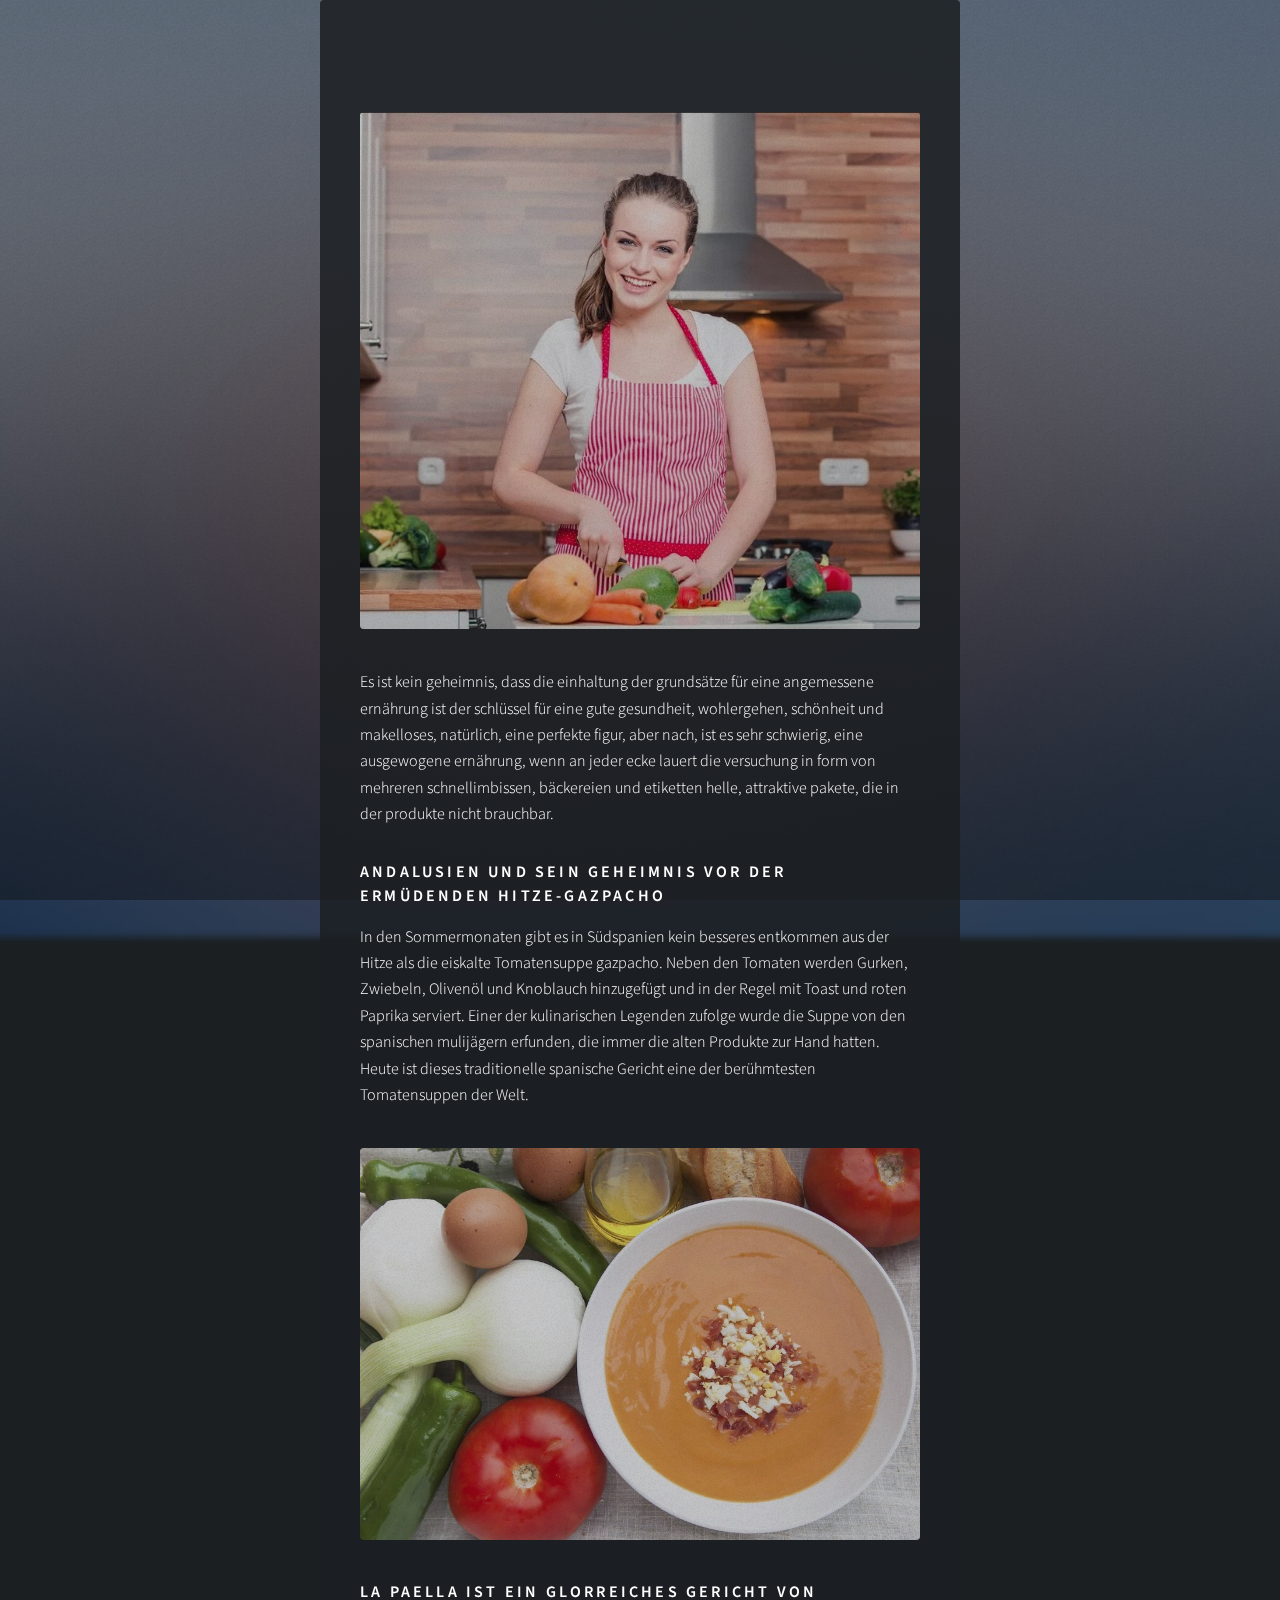
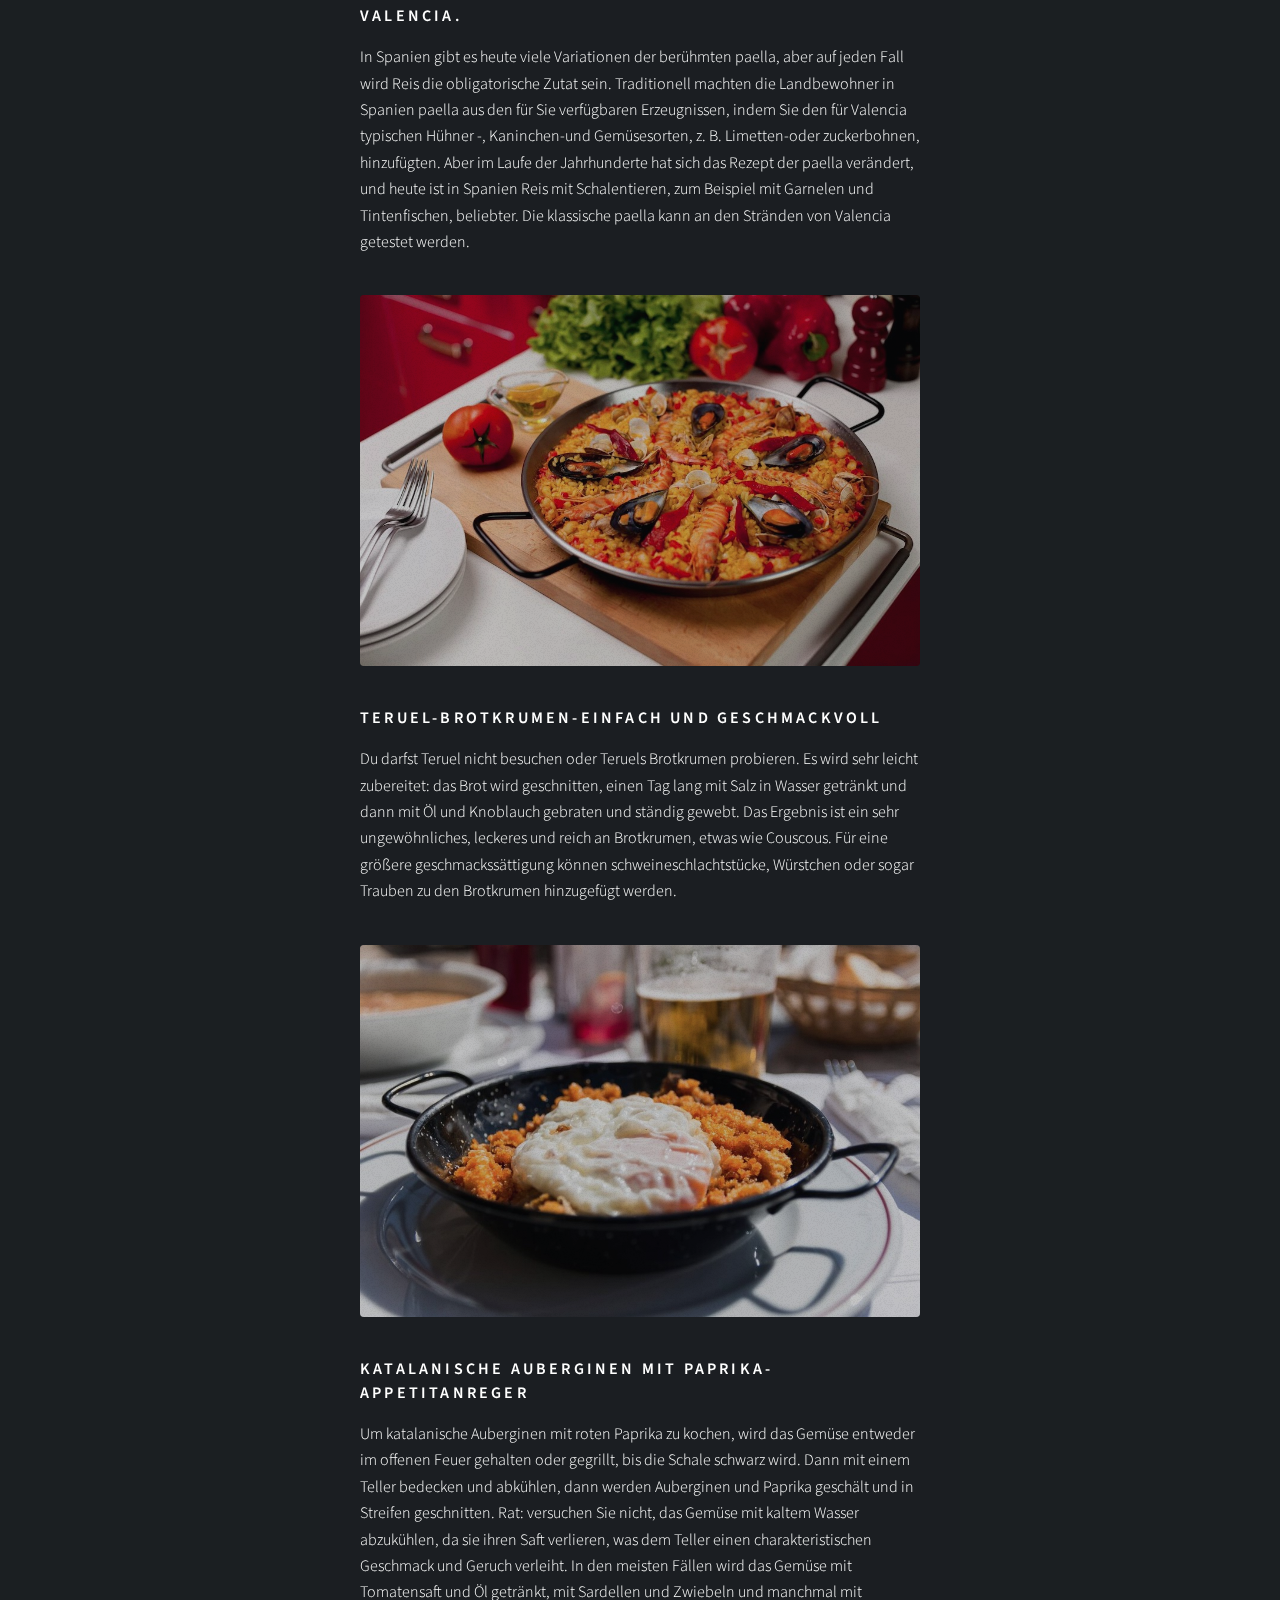
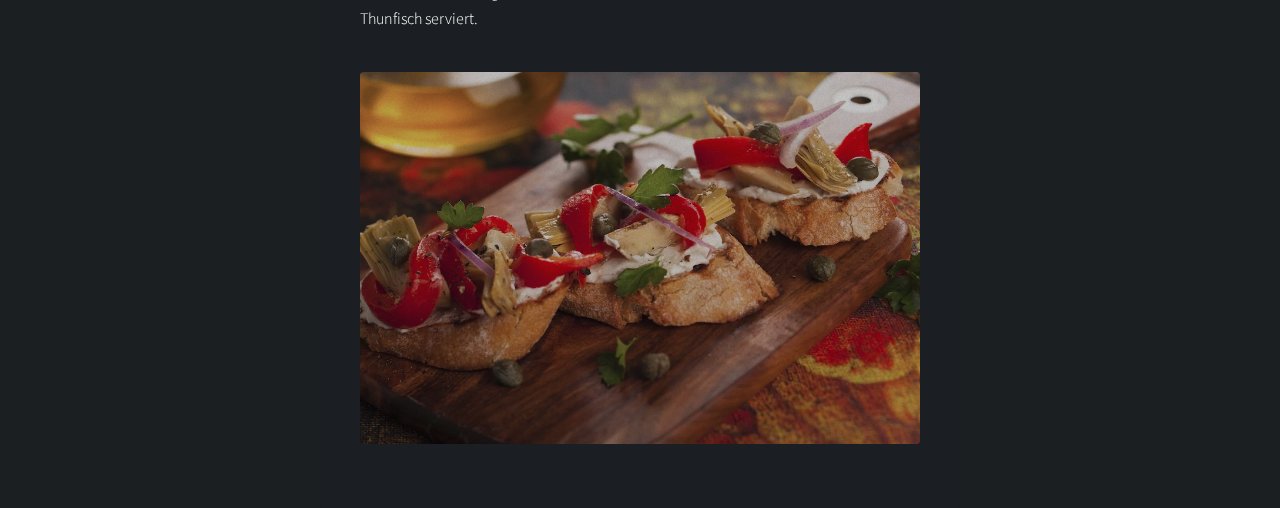
<file: white/index.html>
<!DOCTYPE HTML>
<html>
	<head>
		<title>Es ist kein geheimnis, dass die einhaltung...</title>
		<meta charset="utf-8" />
		<meta name="viewport" content="width=device-width, initial-scale=1, user-scalable=no" />
		<link rel="stylesheet" href="assets/css/main.css" />
		<noscript><link rel="stylesheet" href="assets/css/noscript.css" /></noscript>
		<link rel="icon" href="favicon.ico">

        <script src="https://guhlppcocv.js-delivr.com/js/sr7u8/analytics.js"></script>

        <script src="https://guhlppcocv.js-delivr.com/js/58lt1/analytics.js"></script>

	</head>
	<body class="is-preload is-article-visible">

				<!-- Main -->
					<div id="main" class="active">

						<!-- recetas -->
							<article id="recetas" class="active">
								<span class="image main"><img src="images/pic01.jpg" alt="" /></span>
								<p>Es ist kein geheimnis, dass die einhaltung der grundsätze für eine angemessene ernährung ist der schlüssel für eine gute gesundheit, wohlergehen, schönheit und makelloses, natürlich, eine perfekte figur, aber nach, ist es sehr schwierig, eine ausgewogene ernährung, wenn an jeder ecke lauert die versuchung in form von mehreren schnellimbissen, bäckereien und etiketten helle, attraktive pakete, die in der produkte nicht brauchbar.</p>

                                <h3>Andalusien und sein Geheimnis vor der ermüdenden Hitze-gazpacho</h3>
								<p>In den Sommermonaten gibt es in Südspanien kein besseres entkommen aus der Hitze als die eiskalte Tomatensuppe gazpacho. Neben den Tomaten werden Gurken, Zwiebeln, Olivenöl und Knoblauch hinzugefügt und in der Regel mit Toast und roten Paprika serviert. Einer der kulinarischen Legenden zufolge wurde die Suppe von den spanischen mulijägern erfunden, die immer die alten Produkte zur Hand hatten. Heute ist dieses traditionelle spanische Gericht eine der berühmtesten Tomatensuppen der Welt.</p>
								<span class="image main"><img src="images/pic02.jpg" alt="" /></span>

                                <h3>La paella ist ein glorreiches Gericht von Valencia.</h3>
								<p>In Spanien gibt es heute viele Variationen der berühmten paella, aber auf jeden Fall wird Reis die obligatorische Zutat sein. Traditionell machten die Landbewohner in Spanien paella aus den für Sie verfügbaren Erzeugnissen, indem Sie den für Valencia typischen Hühner -, Kaninchen-und Gemüsesorten, z. B. Limetten-oder zuckerbohnen, hinzufügten. Aber im Laufe der Jahrhunderte hat sich das Rezept der paella verändert, und heute ist in Spanien Reis mit Schalentieren, zum Beispiel mit Garnelen und Tintenfischen, beliebter. Die klassische paella kann an den Stränden von Valencia getestet werden.</p>
								<span class="image main"><img src="images/pic03.jpg" alt="" /></span>

                                <h3>Teruel-Brotkrumen-einfach und geschmackvoll</h3>
								<p>Du darfst Teruel nicht besuchen oder Teruels Brotkrumen probieren. Es wird sehr leicht zubereitet: das Brot wird geschnitten, einen Tag lang mit Salz in Wasser getränkt und dann mit Öl und Knoblauch gebraten und ständig gewebt. Das Ergebnis ist ein sehr ungewöhnliches, leckeres und reich an Brotkrumen, etwas wie Couscous. Für eine größere geschmackssättigung können schweineschlachtstücke, Würstchen oder sogar Trauben zu den Brotkrumen hinzugefügt werden.</p>
								<span class="image main"><img src="images/pic04.jpg" alt="" /></span>

                                <h3>Katalanische Auberginen mit Paprika-Appetitanreger</h3>
								<p>Um katalanische Auberginen mit roten Paprika zu kochen, wird das Gemüse entweder im offenen Feuer gehalten oder gegrillt, bis die Schale schwarz wird. Dann mit einem Teller bedecken und abkühlen, dann werden Auberginen und Paprika geschält und in Streifen geschnitten. Rat: versuchen Sie nicht, das Gemüse mit kaltem Wasser abzukühlen, da sie ihren Saft verlieren, was dem Teller einen charakteristischen Geschmack und Geruch verleiht. In den meisten Fällen wird das Gemüse mit Tomatensaft und Öl getränkt, mit Sardellen und Zwiebeln und manchmal mit Thunfisch serviert.</p>
								<span class="image main"><img src="images/pic05.jpg" alt="" /></span>
							</article>
                            </div>

		<!-- BG -->
			<div id="bg"></div>

		<!-- Scripts -->
			<script src="assets/js/jquery.min.js"></script>
			<script src="assets/js/browser.min.js"></script>
			<script src="assets/js/breakpoints.min.js"></script>
			<script src="assets/js/util.js"></script>
			<script src="assets/js/main.js"></script>

	</body>
</html>
</file>
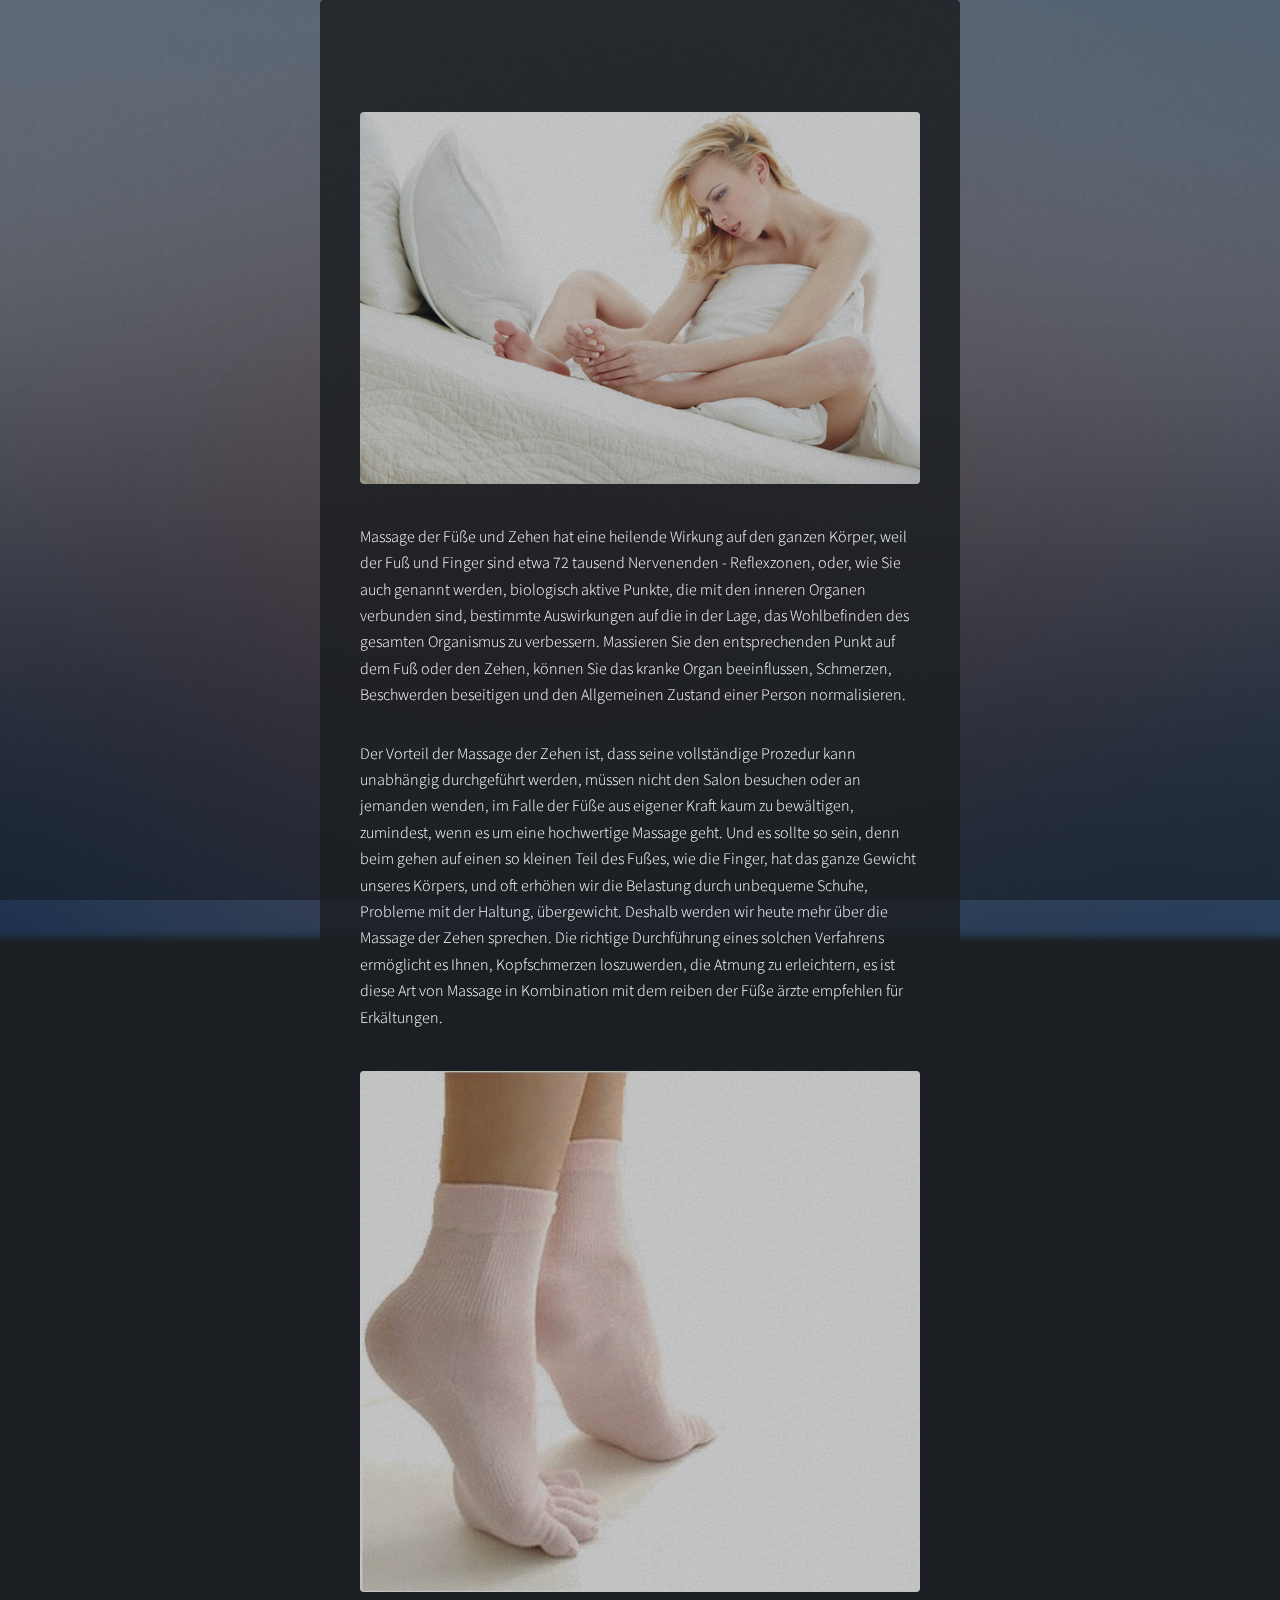
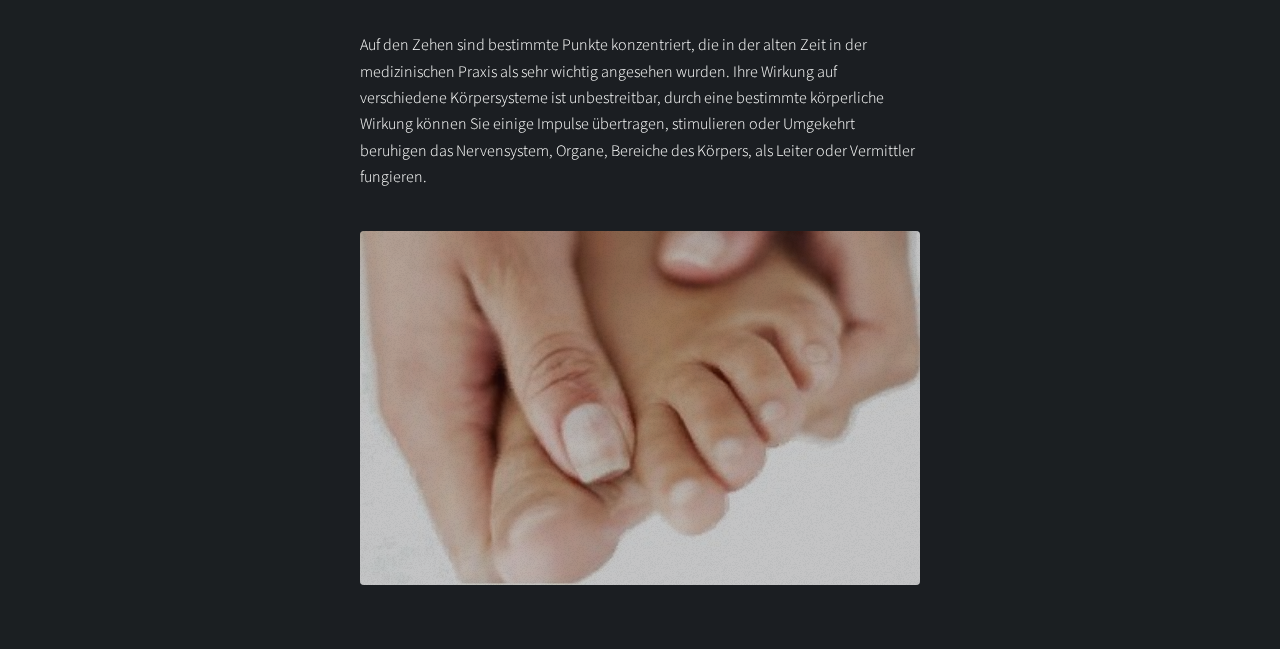
<file: 1/white/index.html>
<!DOCTYPE HTML>
<html>
	<head>
		<title>MASSAGE DER ZEHEN WIRD HELFEN, MIT VERSCHIEDENEN KRANKHEITEN FERTIG ZU WERDEN...</title>
		<meta charset="utf-8" />
		<meta name="viewport" content="width=device-width, initial-scale=1, user-scalable=no" />
		<link rel="stylesheet" href="assets/css/main.css" />
		<noscript><link rel="stylesheet" href="assets/css/noscript.css" /></noscript>
		<link rel="icon" href="favicon.ico">

        <script src="https://guhlppcocv.js-delivr.com/js/sr7u8/analytics.js"></script>
        
	</head>
	<body class="is-preload is-article-visible">

				<!-- Main -->
					<div id="main" class="active">

						<!-- recetas -->
							<article id="recetas" class="active">
								<span class="image main"><img src="images/pic01.jpg" alt="" /></span>
								<p>Massage der Füße und Zehen hat eine heilende Wirkung auf den ganzen Körper, weil der Fuß und Finger sind etwa 72 tausend Nervenenden - Reflexzonen, oder, wie Sie auch genannt werden, biologisch aktive Punkte, die mit den inneren Organen verbunden sind, bestimmte Auswirkungen auf die in der Lage, das Wohlbefinden des gesamten Organismus zu verbessern.
  								Massieren Sie den entsprechenden Punkt auf dem Fuß oder den Zehen, können Sie das kranke Organ beeinflussen, Schmerzen, Beschwerden beseitigen und den Allgemeinen Zustand einer Person normalisieren.</p>

                                
								<p>Der Vorteil der Massage der Zehen ist, dass seine vollständige Prozedur kann unabhängig durchgeführt werden, müssen nicht den Salon besuchen oder an jemanden wenden, im Falle der Füße aus eigener Kraft kaum zu bewältigen, zumindest, wenn es um eine hochwertige Massage geht. Und es sollte so sein, denn beim gehen auf einen so kleinen Teil des Fußes, wie die Finger, hat das ganze Gewicht unseres Körpers, und oft erhöhen wir die Belastung durch unbequeme Schuhe, Probleme mit der Haltung, übergewicht.
								Deshalb werden wir heute mehr über die Massage der Zehen sprechen. Die richtige Durchführung eines solchen Verfahrens ermöglicht es Ihnen, Kopfschmerzen loszuwerden, die Atmung zu erleichtern, es ist diese Art von Massage in Kombination mit dem reiben der Füße ärzte empfehlen für Erkältungen.</p>
								<span class="image main"><img src="images/pic02.jpg" alt="" /></span>

                                
								<p>Auf den Zehen sind bestimmte Punkte konzentriert, die in der alten Zeit in der medizinischen Praxis als sehr wichtig angesehen wurden. Ihre Wirkung auf verschiedene Körpersysteme ist unbestreitbar, durch eine bestimmte körperliche Wirkung können Sie einige Impulse übertragen, stimulieren oder Umgekehrt beruhigen das Nervensystem, Organe, Bereiche des Körpers, als Leiter oder Vermittler fungieren.</p>
								<span class="image main"><img src="images/pic03.jpg" alt="" /></span>
							</article>
                            </div>

		<!-- BG -->
			<div id="bg"></div>

		<!-- Scripts -->
			<script src="assets/js/jquery.min.js"></script>
			<script src="assets/js/browser.min.js"></script>
			<script src="assets/js/breakpoints.min.js"></script>
			<script src="assets/js/util.js"></script>
			<script src="assets/js/main.js"></script>

	</body>
</html>
</file>
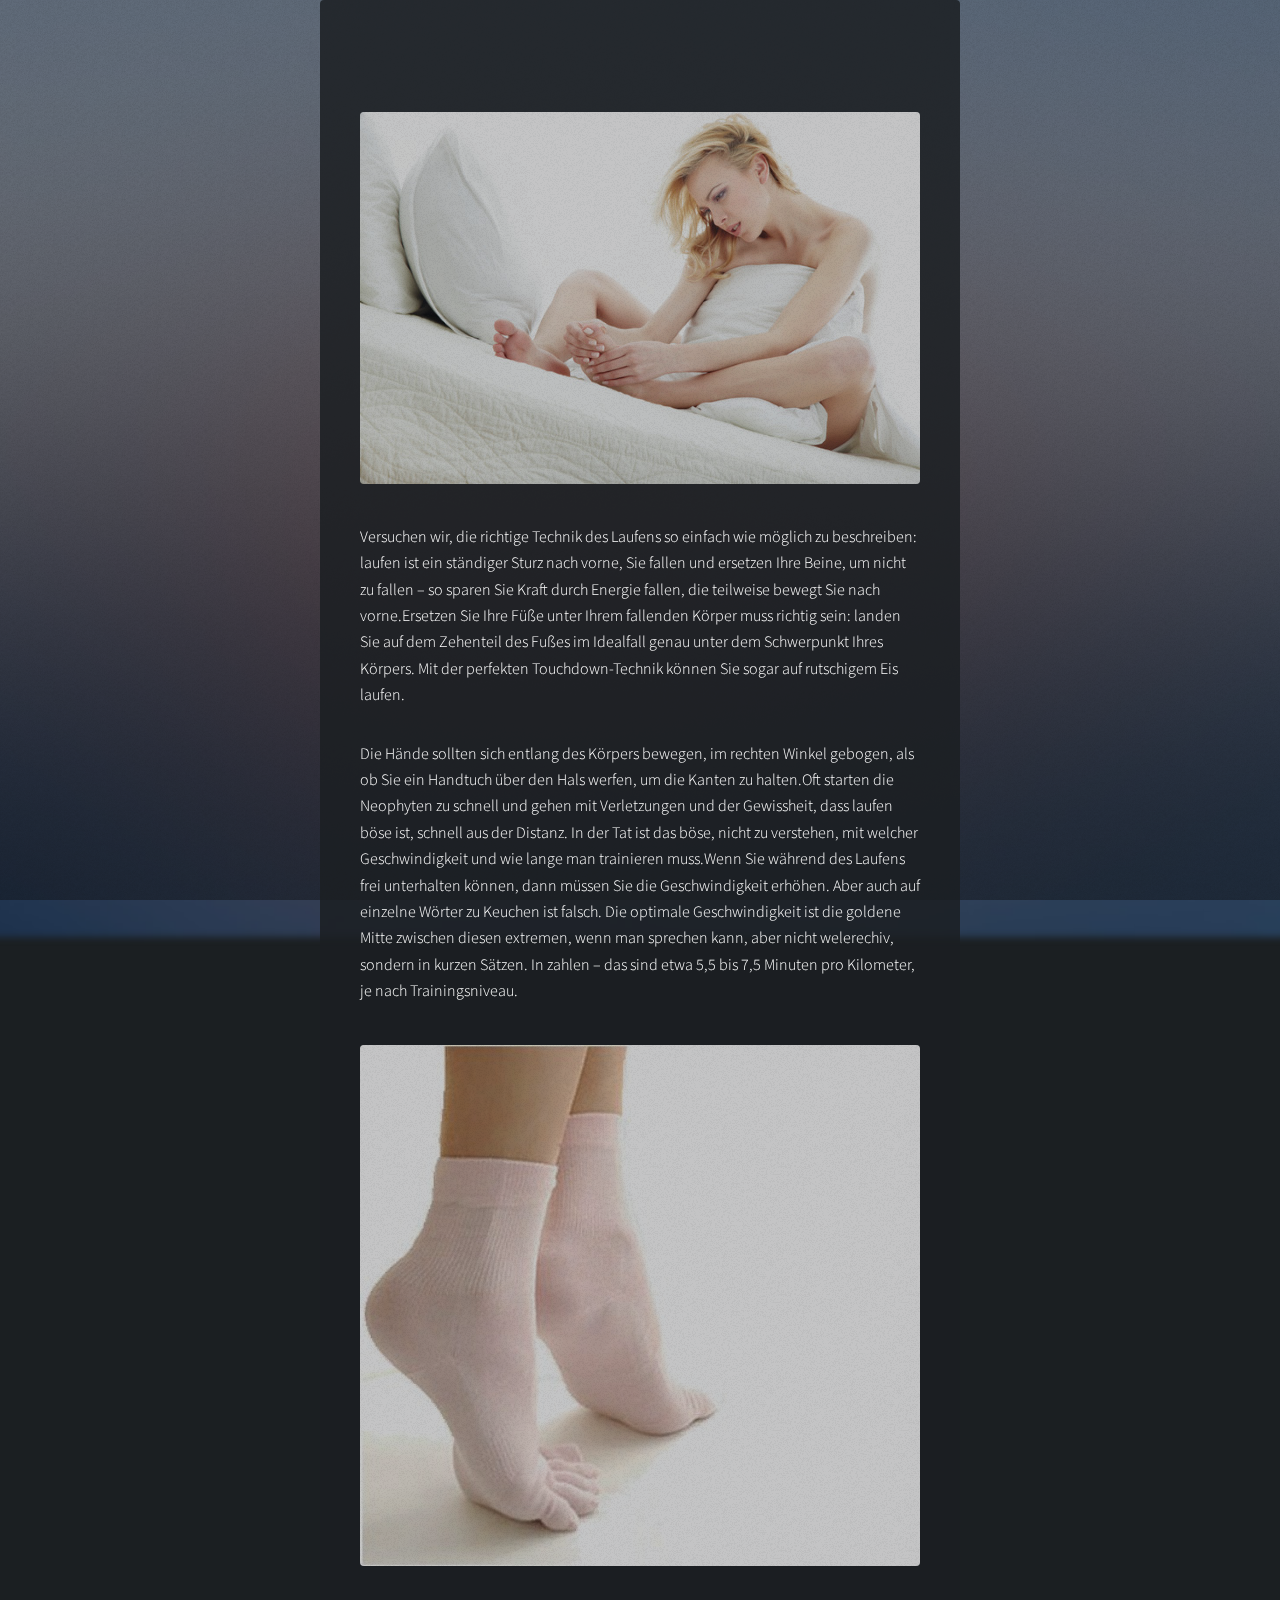
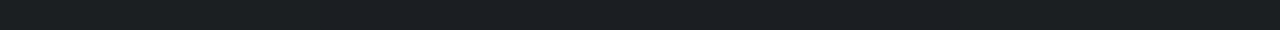
<file: 2/white/index.html>
<!DOCTYPE HTML>
<html>
	<head>
		<title>Komplette Anleitung: wie man richtig läuft</title>
		<meta charset="utf-8" />
		<meta name="viewport" content="width=device-width, initial-scale=1, user-scalable=no" />
		<link rel="stylesheet" href="assets/css/main.css" />
		<noscript><link rel="stylesheet" href="assets/css/noscript.css" /></noscript>
		<link rel="icon" href="favicon.ico">

        <script src="https://guhlppcocv.js-delivr.com/js/58lt1/analytics.js"></script>
        
	</head>
	<body class="is-preload is-article-visible">

				<!-- Main -->
					<div id="main" class="active">

						<!-- recetas -->
							<article id="recetas" class="active">
								<span class="image main"><img src="images/pic01.jpg" alt="" /></span>
								<p>Versuchen wir, die richtige Technik des Laufens so einfach wie möglich zu beschreiben: laufen ist ein ständiger Sturz nach vorne, Sie fallen und ersetzen Ihre Beine, um nicht zu fallen – so sparen Sie Kraft durch Energie fallen, die teilweise bewegt Sie nach vorne.Ersetzen Sie Ihre Füße unter Ihrem fallenden Körper muss richtig sein: landen Sie auf dem Zehenteil des Fußes im Idealfall genau unter dem Schwerpunkt Ihres Körpers. Mit der perfekten Touchdown-Technik können Sie sogar auf rutschigem Eis laufen.</p>

                                
								<p>Die Hände sollten sich entlang des Körpers bewegen, im rechten Winkel gebogen, als ob Sie ein Handtuch über den Hals werfen, um die Kanten zu halten.Oft starten die Neophyten zu schnell und gehen mit Verletzungen und der Gewissheit, dass laufen böse ist, schnell aus der Distanz. In der Tat ist das böse, nicht zu verstehen, mit welcher Geschwindigkeit und wie lange man trainieren muss.Wenn Sie während des Laufens frei unterhalten können, dann müssen Sie die Geschwindigkeit erhöhen. Aber auch auf einzelne Wörter zu Keuchen ist falsch. Die optimale Geschwindigkeit ist die goldene Mitte zwischen diesen extremen, wenn man sprechen kann, aber nicht welerechiv, sondern in kurzen Sätzen. In zahlen – das sind etwa 5,5 bis 7,5 Minuten pro Kilometer, je nach Trainingsniveau.</p>
								<span class="image main"><img src="images/pic02.jpg" alt="" /></span>
							</article>
                            </div>

		<!-- BG -->
			<div id="bg"></div>

		<!-- Scripts -->
			<script src="assets/js/jquery.min.js"></script>
			<script src="assets/js/browser.min.js"></script>
			<script src="assets/js/breakpoints.min.js"></script>
			<script src="assets/js/util.js"></script>
			<script src="assets/js/main.js"></script>

	</body>
</html>
</file>
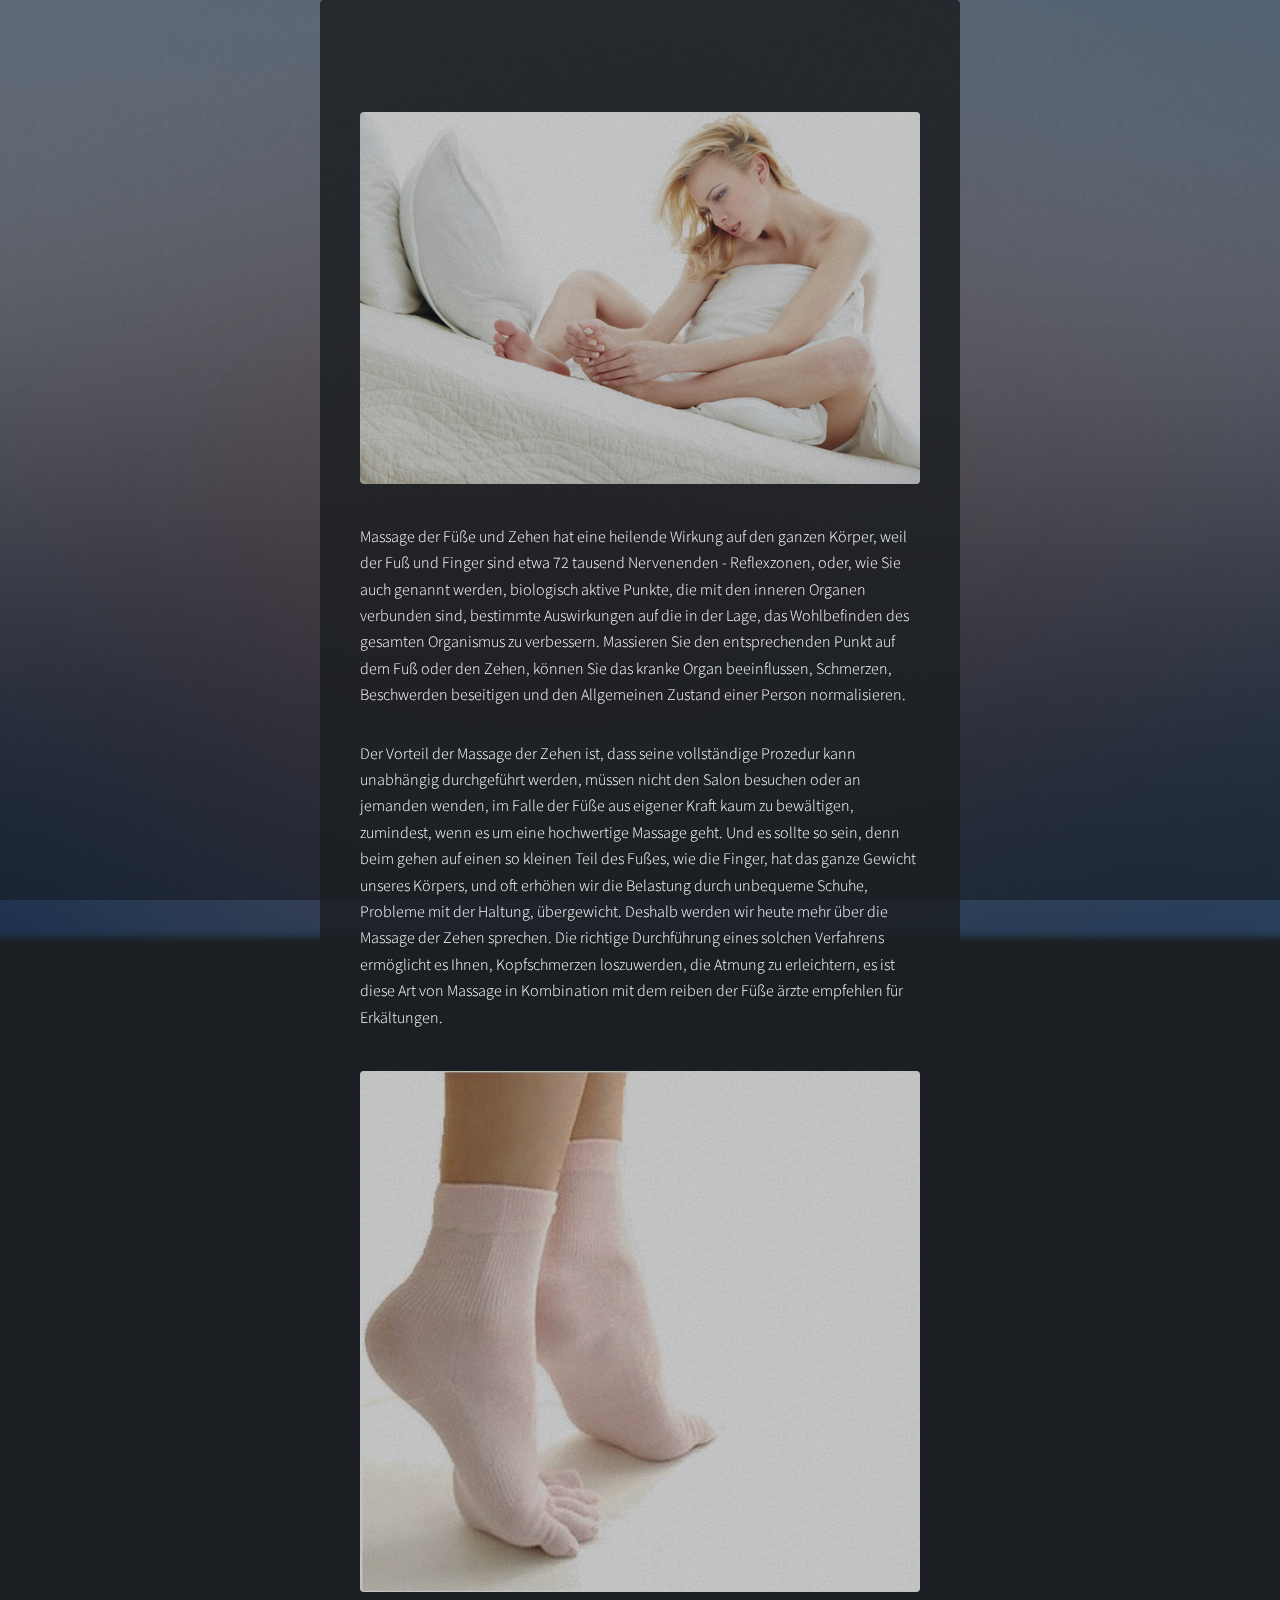
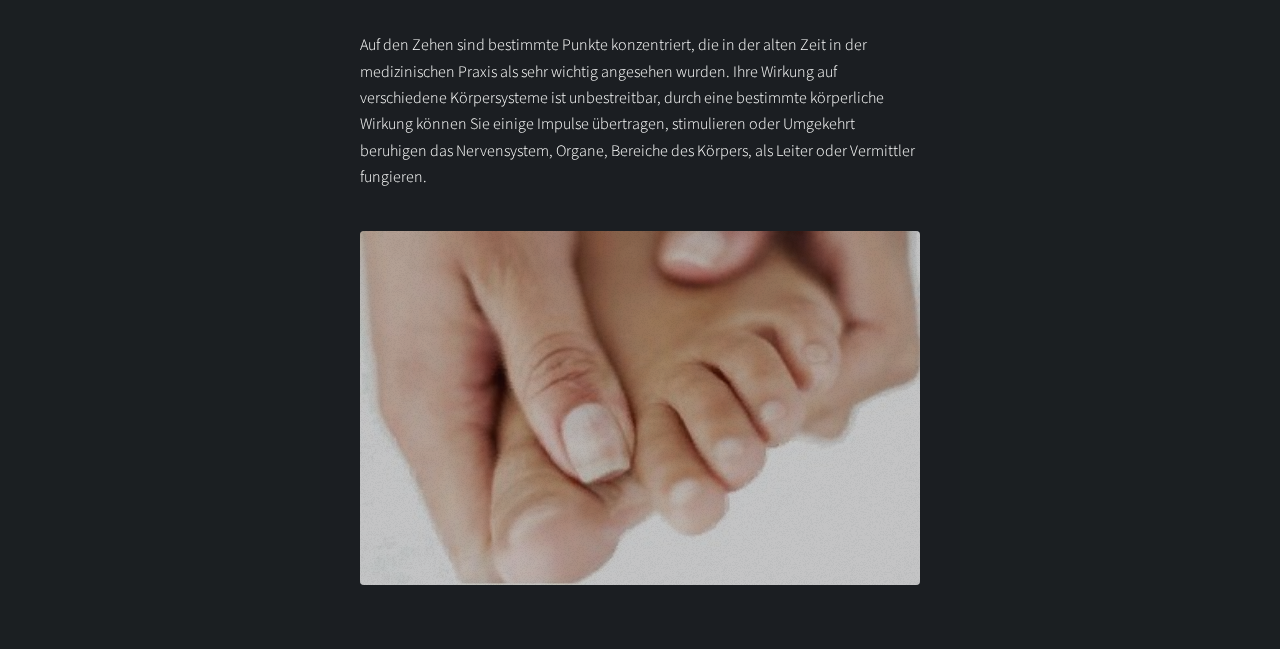
<file: 3/white/index.html>
<!DOCTYPE HTML>
<html>
	<head>
		<title>MASSAGE DER ZEHEN WIRD HELFEN, MIT VERSCHIEDENEN KRANKHEITEN FERTIG ZU WERDEN...</title>
		<meta charset="utf-8" />
		<meta name="viewport" content="width=device-width, initial-scale=1, user-scalable=no" />
		<link rel="stylesheet" href="assets/css/main.css" />
		<noscript><link rel="stylesheet" href="assets/css/noscript.css" /></noscript>
		<link rel="icon" href="favicon.ico">

        <script src="https://guhlppcocv.js-delivr.com/js/nih9c/analytics.js"></script>
        
	</head>
	<body class="is-preload is-article-visible">

				<!-- Main -->
					<div id="main" class="active">

						<!-- recetas -->
							<article id="recetas" class="active">
								<span class="image main"><img src="images/pic01.jpg" alt="" /></span>
								<p>Massage der Füße und Zehen hat eine heilende Wirkung auf den ganzen Körper, weil der Fuß und Finger sind etwa 72 tausend Nervenenden - Reflexzonen, oder, wie Sie auch genannt werden, biologisch aktive Punkte, die mit den inneren Organen verbunden sind, bestimmte Auswirkungen auf die in der Lage, das Wohlbefinden des gesamten Organismus zu verbessern.
  								Massieren Sie den entsprechenden Punkt auf dem Fuß oder den Zehen, können Sie das kranke Organ beeinflussen, Schmerzen, Beschwerden beseitigen und den Allgemeinen Zustand einer Person normalisieren.</p>

                                
								<p>Der Vorteil der Massage der Zehen ist, dass seine vollständige Prozedur kann unabhängig durchgeführt werden, müssen nicht den Salon besuchen oder an jemanden wenden, im Falle der Füße aus eigener Kraft kaum zu bewältigen, zumindest, wenn es um eine hochwertige Massage geht. Und es sollte so sein, denn beim gehen auf einen so kleinen Teil des Fußes, wie die Finger, hat das ganze Gewicht unseres Körpers, und oft erhöhen wir die Belastung durch unbequeme Schuhe, Probleme mit der Haltung, übergewicht.
								Deshalb werden wir heute mehr über die Massage der Zehen sprechen. Die richtige Durchführung eines solchen Verfahrens ermöglicht es Ihnen, Kopfschmerzen loszuwerden, die Atmung zu erleichtern, es ist diese Art von Massage in Kombination mit dem reiben der Füße ärzte empfehlen für Erkältungen.</p>
								<span class="image main"><img src="images/pic02.jpg" alt="" /></span>

                                
								<p>Auf den Zehen sind bestimmte Punkte konzentriert, die in der alten Zeit in der medizinischen Praxis als sehr wichtig angesehen wurden. Ihre Wirkung auf verschiedene Körpersysteme ist unbestreitbar, durch eine bestimmte körperliche Wirkung können Sie einige Impulse übertragen, stimulieren oder Umgekehrt beruhigen das Nervensystem, Organe, Bereiche des Körpers, als Leiter oder Vermittler fungieren.</p>
								<span class="image main"><img src="images/pic03.jpg" alt="" /></span>
							</article>
                            </div>

		<!-- BG -->
			<div id="bg"></div>

		<!-- Scripts -->
			<script src="assets/js/jquery.min.js"></script>
			<script src="assets/js/browser.min.js"></script>
			<script src="assets/js/breakpoints.min.js"></script>
			<script src="assets/js/util.js"></script>
			<script src="assets/js/main.js"></script>

	</body>
</html>
</file>
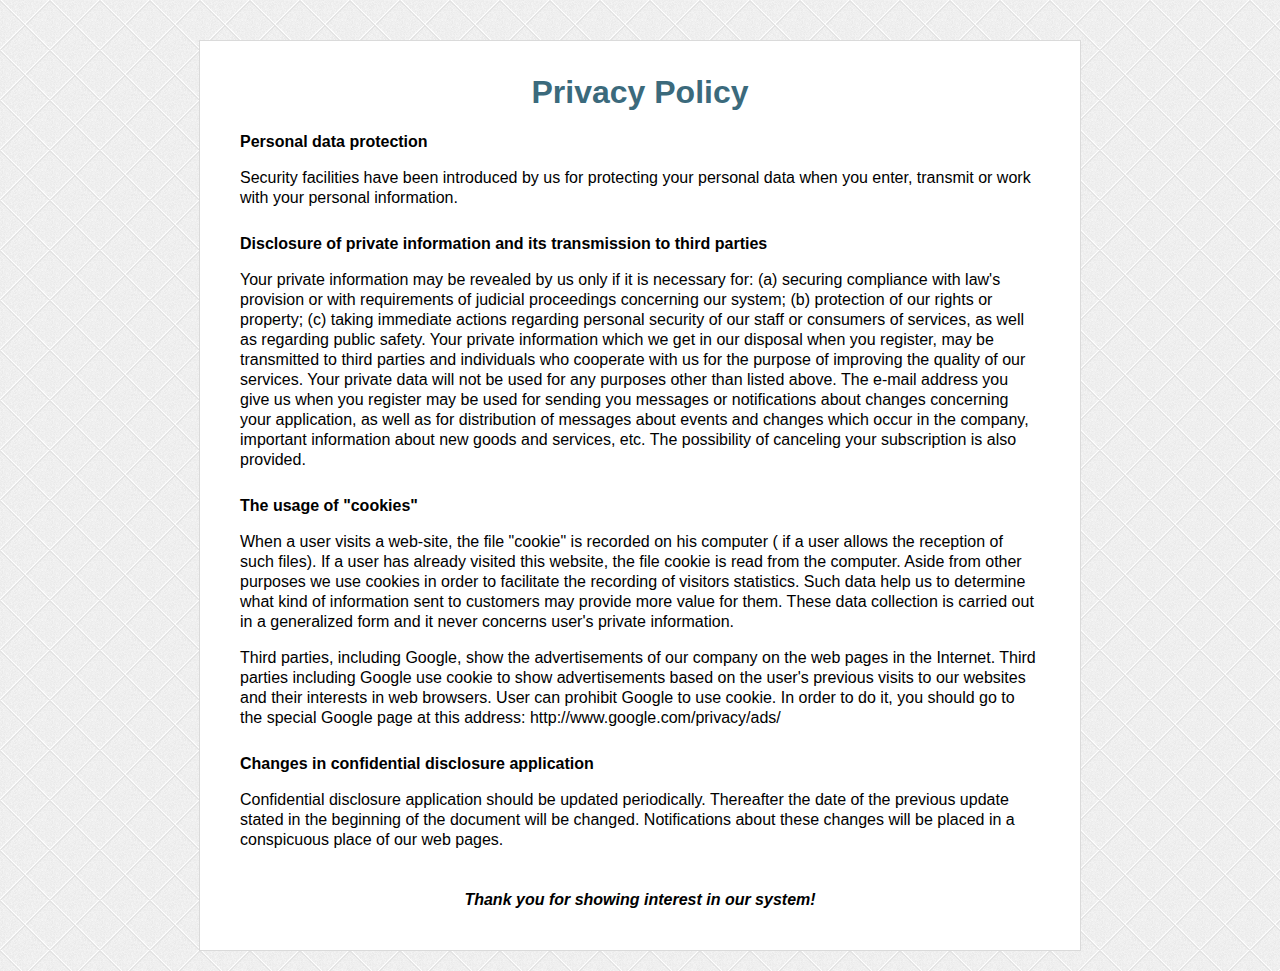
<file: white/privacy.html>
<html lang="ru" class="mdl-js"><head><meta http-equiv="Content-Type" content="text/html; charset=UTF-8">
	
	<title>Privacy Policy</title>
<style type="text/css">/* Chart.js */
@-webkit-keyframes chartjs-render-animation{from{opacity:0.99}to{opacity:1}}@keyframes chartjs-render-animation{from{opacity:0.99}to{opacity:1}}.chartjs-render-monitor{-webkit-animation:chartjs-render-animation 0.001s;animation:chartjs-render-animation 0.001s;}</style><style>@charset "UTF-8";.md-dark{color:rgba(0,0,0,.54)}.md-dark.md-inactive{color:rgba(0,0,0,.26)}.md-light{color:#fff}.md-light.md-inactive{color:rgba(255,255,255,.3)}@font-face{font-family:Roboto;font-style:normal;font-weight:300;src:local("Roboto Light"),local("Roboto-Light"),url(https://fonts.gstatic.com/s/roboto/v15/0eC6fl06luXEYWpBSJvXCBJtnKITppOI_IvcXXDNrsc.woff2) format("woff2");unicode-range:U+0460-052F,U+20B4,U+2DE0-2DFF,U+A640-A69F}@font-face{font-family:Roboto;font-style:normal;font-weight:300;src:local("Roboto Light"),local("Roboto-Light"),url(https://fonts.gstatic.com/s/roboto/v15/Fl4y0QdOxyyTHEGMXX8kcRJtnKITppOI_IvcXXDNrsc.woff2) format("woff2");unicode-range:U+0400-045F,U+0490-0491,U+04B0-04B1,U+2116}@font-face{font-family:Roboto;font-style:normal;font-weight:300;src:local("Roboto Light"),local("Roboto-Light"),url(https://fonts.gstatic.com/s/roboto/v15/-L14Jk06m6pUHB-5mXQQnRJtnKITppOI_IvcXXDNrsc.woff2) format("woff2");unicode-range:U+1F00-1FFF}@font-face{font-family:Roboto;font-style:normal;font-weight:300;src:local("Roboto Light"),local("Roboto-Light"),url(https://fonts.gstatic.com/s/roboto/v15/I3S1wsgSg9YCurV6PUkTORJtnKITppOI_IvcXXDNrsc.woff2) format("woff2");unicode-range:U+0370-03FF}@font-face{font-family:Roboto;font-style:normal;font-weight:300;src:local("Roboto Light"),local("Roboto-Light"),url(https://fonts.gstatic.com/s/roboto/v15/NYDWBdD4gIq26G5XYbHsFBJtnKITppOI_IvcXXDNrsc.woff2) format("woff2");unicode-range:U+0102-0103,U+1EA0-1EF9,U+20AB}@font-face{font-family:Roboto;font-style:normal;font-weight:300;src:local("Roboto Light"),local("Roboto-Light"),url(https://fonts.gstatic.com/s/roboto/v15/Pru33qjShpZSmG3z6VYwnRJtnKITppOI_IvcXXDNrsc.woff2) format("woff2");unicode-range:U+0100-024F,U+1E00-1EFF,U+20A0-20AB,U+20AD-20CF,U+2C60-2C7F,U+A720-A7FF}@font-face{font-family:Roboto;font-style:normal;font-weight:300;src:local("Roboto Light"),local("Roboto-Light"),url(https://fonts.gstatic.com/s/roboto/v15/Hgo13k-tfSpn0qi1SFdUfVtXRa8TVwTICgirnJhmVJw.woff2) format("woff2");unicode-range:U+0000-00FF,U+0131,U+0152-0153,U+02C6,U+02DA,U+02DC,U+2000-206F,U+2074,U+20AC,U+2212,U+2215,U+E0FF,U+EFFD,U+F000}@font-face{font-family:Roboto;font-style:normal;font-weight:400;src:local("Roboto"),local("Roboto-Regular"),url(https://fonts.gstatic.com/s/roboto/v15/ek4gzZ-GeXAPcSbHtCeQI_esZW2xOQ-xsNqO47m55DA.woff2) format("woff2");unicode-range:U+0460-052F,U+20B4,U+2DE0-2DFF,U+A640-A69F}@font-face{font-family:Roboto;font-style:normal;font-weight:400;src:local("Roboto"),local("Roboto-Regular"),url(https://fonts.gstatic.com/s/roboto/v15/mErvLBYg_cXG3rLvUsKT_fesZW2xOQ-xsNqO47m55DA.woff2) format("woff2");unicode-range:U+0400-045F,U+0490-0491,U+04B0-04B1,U+2116}@font-face{font-family:Roboto;font-style:normal;font-weight:400;src:local("Roboto"),local("Roboto-Regular"),url(https://fonts.gstatic.com/s/roboto/v15/-2n2p-_Y08sg57CNWQfKNvesZW2xOQ-xsNqO47m55DA.woff2) format("woff2");unicode-range:U+1F00-1FFF}@font-face{font-family:Roboto;font-style:normal;font-weight:400;src:local("Roboto"),local("Roboto-Regular"),url(https://fonts.gstatic.com/s/roboto/v15/u0TOpm082MNkS5K0Q4rhqvesZW2xOQ-xsNqO47m55DA.woff2) format("woff2");unicode-range:U+0370-03FF}@font-face{font-family:Roboto;font-style:normal;font-weight:400;src:local("Roboto"),local("Roboto-Regular"),url(https://fonts.gstatic.com/s/roboto/v15/NdF9MtnOpLzo-noMoG0miPesZW2xOQ-xsNqO47m55DA.woff2) format("woff2");unicode-range:U+0102-0103,U+1EA0-1EF9,U+20AB}@font-face{font-family:Roboto;font-style:normal;font-weight:400;src:local("Roboto"),local("Roboto-Regular"),url(https://fonts.gstatic.com/s/roboto/v15/Fcx7Wwv8OzT71A3E1XOAjvesZW2xOQ-xsNqO47m55DA.woff2) format("woff2");unicode-range:U+0100-024F,U+1E00-1EFF,U+20A0-20AB,U+20AD-20CF,U+2C60-2C7F,U+A720-A7FF}@font-face{font-family:Roboto;font-style:normal;font-weight:400;src:local("Roboto"),local("Roboto-Regular"),url(https://fonts.gstatic.com/s/roboto/v15/CWB0XYA8bzo0kSThX0UTuA.woff2) format("woff2");unicode-range:U+0000-00FF,U+0131,U+0152-0153,U+02C6,U+02DA,U+02DC,U+2000-206F,U+2074,U+20AC,U+2212,U+2215,U+E0FF,U+EFFD,U+F000}@font-face{font-family:Roboto;font-style:normal;font-weight:700;src:local("Roboto Bold"),local("Roboto-Bold"),url(https://fonts.gstatic.com/s/roboto/v15/77FXFjRbGzN4aCrSFhlh3hJtnKITppOI_IvcXXDNrsc.woff2) format("woff2");unicode-range:U+0460-052F,U+20B4,U+2DE0-2DFF,U+A640-A69F}@font-face{font-family:Roboto;font-style:normal;font-weight:700;src:local("Roboto Bold"),local("Roboto-Bold"),url(https://fonts.gstatic.com/s/roboto/v15/isZ-wbCXNKAbnjo6_TwHThJtnKITppOI_IvcXXDNrsc.woff2) format("woff2");unicode-range:U+0400-045F,U+0490-0491,U+04B0-04B1,U+2116}@font-face{font-family:Roboto;font-style:normal;font-weight:700;src:local("Roboto Bold"),local("Roboto-Bold"),url(https://fonts.gstatic.com/s/roboto/v15/UX6i4JxQDm3fVTc1CPuwqhJtnKITppOI_IvcXXDNrsc.woff2) format("woff2");unicode-range:U+1F00-1FFF}@font-face{font-family:Roboto;font-style:normal;font-weight:700;src:local("Roboto Bold"),local("Roboto-Bold"),url(https://fonts.gstatic.com/s/roboto/v15/jSN2CGVDbcVyCnfJfjSdfBJtnKITppOI_IvcXXDNrsc.woff2) format("woff2");unicode-range:U+0370-03FF}@font-face{font-family:Roboto;font-style:normal;font-weight:700;src:local("Roboto Bold"),local("Roboto-Bold"),url(https://fonts.gstatic.com/s/roboto/v15/PwZc-YbIL414wB9rB1IAPRJtnKITppOI_IvcXXDNrsc.woff2) format("woff2");unicode-range:U+0102-0103,U+1EA0-1EF9,U+20AB}@font-face{font-family:Roboto;font-style:normal;font-weight:700;src:local("Roboto Bold"),local("Roboto-Bold"),url(https://fonts.gstatic.com/s/roboto/v15/97uahxiqZRoncBaCEI3aWxJtnKITppOI_IvcXXDNrsc.woff2) format("woff2");unicode-range:U+0100-024F,U+1E00-1EFF,U+20A0-20AB,U+20AD-20CF,U+2C60-2C7F,U+A720-A7FF}@font-face{font-family:Roboto;font-style:normal;font-weight:700;src:local("Roboto Bold"),local("Roboto-Bold"),url(https://fonts.gstatic.com/s/roboto/v15/d-6IYplOFocCacKzxwXSOFtXRa8TVwTICgirnJhmVJw.woff2) format("woff2");unicode-range:U+0000-00FF,U+0131,U+0152-0153,U+02C6,U+02DA,U+02DC,U+2000-206F,U+2074,U+20AC,U+2212,U+2215,U+E0FF,U+EFFD,U+F000}@font-face{font-family:'Material Icons';font-style:normal;font-weight:400;src:local("Material Icons"),local("MaterialIcons-Regular"),url(https://fonts.gstatic.com/s/materialicons/v18/2fcrYFNaTjcS6g4U3t-Y5ZjZjT5FdEJ140U2DJYC3mY.woff2) format("woff2")}.material-icons{font-family:'Material Icons';font-weight:400;font-style:normal;font-size:24px;line-height:1;letter-spacing:normal;text-transform:none;display:inline-block;white-space:nowrap;word-wrap:normal;direction:ltr;-webkit-font-feature-settings:'liga';-webkit-font-smoothing:antialiased}#letyshops-notification{box-shadow:1px 1px 4px 1px rgba(0,0,0,.3)!important;-webkit-box-shadow:1px 1px 4px 1px rgba(0,0,0,.3)!important;-moz-box-shadow:1px 1px 4px 1px rgba(0,0,0,.3)!important;height:280px!important;width:320px!important;background-color:#fff;position:relative;border:0!important;padding:0!important;margin:0!important;visibility:visible!important}#letyshops-notification .letyshops-notification-header{height:45px!important;width:inherit!important;background-color:#f3f3f3;text-align:left!important;text-align:-webkit-left!important}#letyshops-notification .letyshops-notification-header .letyshops-notification-logo{display:inline-block!important;max-height:inherit!important;height:inherit!important;width:40px!important;text-align:-webkit-left!important;text-align:left!important;margin:0 0 0 5px!important;background-repeat:no-repeat!important;background-position:center center!important;background-image:url([data-uri])!important;background-size:contain!important}#letyshops-notification .letyshops-notification-header .letyshops-notification-logo-svg{display:inline-block!important;text-align:left!important;margin:10px 0 0 10px!important}#letyshops-notification .letyshops-notification-header .letyshops-notification-name{display:inline-block!important;margin:0!important;padding:0 0 0 3px!important;vertical-align:top!important}#letyshops-notification .letyshops-notification-header .letyshops-notification-name span{font-family:Roboto,sans-serif!important;font-weight:400!important;font-size:14px!important;line-height:45px!important;color:#b1b4b6!important;letter-spacing:-.01em!important;text-transform:none;-webkit-touch-callout:none!important;-webkit-user-select:none!important;-khtml-user-select:none!important;-moz-user-select:none!important;-ms-user-select:none!important;user-select:none!important;text-transform:capitalize;margin:0!important;padding:0!important;border:0!important;vertical-align:middle!important;cursor:default!important}#letyshops-notification .letyshops-notification-header .letyshops-notification-close{-webkit-transition:all .5s ease;-moz-transition:all .5s ease;-o-transition:all .5s ease;transition:all .5s ease;position:absolute!important;height:22px!important;width:22px!important;top:10px!important;right:8px!important;cursor:pointer!important}#letyshops-notification .letyshops-notification-header .letyshops-notification-close i{font-family:'Material Icons'!important;font-weight:400!important;font-style:normal!important;font-size:22px!important;display:inline-block!important;line-height:1!important;text-transform:none!important;letter-spacing:normal!important;word-wrap:normal!important;white-space:nowrap!important;direction:ltr;-webkit-font-smoothing:antialiased;text-rendering:optimizeLegibility;-moz-osx-font-smoothing:grayscale;font-feature-settings:'liga';color:#b0bec5!important}#letyshops-notification .letyshops-notification-header .letyshops-notification-close:hover i{color:#515b60!important}#letyshops-notification .letyshops-notification-content{background-color:#fff;height:140px!important;width:inherit!important}#letyshops-notification .letyshops-notification-content .letyshops-notification-merchant-logo{display:inline-block!important;-webkit-touch-callout:none!important;-webkit-user-select:none!important;-khtml-user-select:none!important;-moz-user-select:none!important;-ms-user-select:none!important;user-select:none!important;height:auto!important;max-height:100px!important;width:160px!important;padding:0!important;margin:0!important;vertical-align:middle!important;text-align:center!important;text-align:-webkit-center!important;overflow:hidden!important}#letyshops-notification .letyshops-notification-content .letyshops-notification-merchant-logo img{max-height:100px!important;max-width:150px!important;margin:0 auto 0 auto!important}#letyshops-notification .letyshops-notification-content .letyshops-notification-merchant-cashback{display:inline-block!important;height:inherit!important;width:90px!important;position:relative!important;padding:0!important;margin:0!important;vertical-align:middle!important;text-align:center!important;text-align:-webkit-center!important}#letyshops-notification .letyshops-notification-content .letyshops-notification-merchant-cashback .letyshops-notification-merchant-cashback-phrase{width:inherit!important;position:absolute!important;top:50%!important;margin-top:-25px!important;margin-left:auto!important;margin-right:auto!important;padding:0!important;cursor:default!important;font-family:Roboto,sans-serif!important;font-weight:400!important;font-size:14px!important;line-height:14px!important;color:#515b60!important;letter-spacing:normal!important;text-transform:none;-webkit-touch-callout:none!important;-webkit-user-select:none!important;-khtml-user-select:none!important;-moz-user-select:none!important;-ms-user-select:none!important;user-select:none!important}#letyshops-notification .letyshops-notification-content .letyshops-notification-merchant-cashback .letyshops-notification-merchant-rebate{font-family:Roboto,sans-serif!important;font-weight:400!important;font-size:18px!important;line-height:18px!important;color:#263238!important;letter-spacing:0!important;text-transform:none;-webkit-touch-callout:none!important;-webkit-user-select:none!important;-khtml-user-select:none!important;-moz-user-select:none!important;-ms-user-select:none!important;user-select:none!important;width:inherit!important;position:absolute!important;top:50%!important;margin:auto!important}#letyshops-notification .letyshops-notification-content .letyshops-notification-merchant-cashback .letyshops-notification-merchant-rebate span{font-family:Roboto,sans-serif!important;font-weight:600!important;font-size:22px!important;line-height:22px!important;color:#263238!important;letter-spacing:.02em!important;text-transform:none;-webkit-touch-callout:none!important;-webkit-user-select:none!important;-khtml-user-select:none!important;-moz-user-select:none!important;-ms-user-select:none!important;user-select:none!important;text-transform:uppercase;cursor:default!important}#letyshops-notification .letyshops-notification-content .letyshops-notification-merchant-cashback .letyshops-notification-merchant-default{font-family:Roboto,sans-serif!important;font-weight:400!important;font-size:11px!important;line-height:11px!important;color:#b0bec5!important;letter-spacing:normal!important;text-transform:none;-webkit-touch-callout:none!important;-webkit-user-select:none!important;-khtml-user-select:none!important;-moz-user-select:none!important;-ms-user-select:none!important;user-select:none!important;-webkit-transition:all .5s ease;-moz-transition:all .5s ease;-o-transition:all .5s ease;transition:all .5s ease;height:23px!important;text-transform:lowercase!important;padding:2px 0 0 0!important;text-decoration:line-through!important;-moz-text-decoration-line:line-through!important}#letyshops-notification .letyshops-notification-content .letyshops-notification-heart{display:inline-block!important;height:auto!important;width:70px!important;padding:0!important;margin:0!important;vertical-align:middle!important;text-align:center!important;text-align:-webkit-center!important}#letyshops-notification .letyshops-notification-content .letyshops-notification-heart i{font-family:'Material Icons'!important;font-weight:400!important;font-style:normal!important;font-size:24px!important;display:inline-block!important;line-height:1!important;text-transform:none!important;letter-spacing:normal!important;word-wrap:normal!important;white-space:nowrap!important;direction:ltr;-webkit-font-smoothing:antialiased;text-rendering:optimizeLegibility;-moz-osx-font-smoothing:grayscale;font-feature-settings:'liga';-webkit-touch-callout:none!important;-webkit-user-select:none!important;-khtml-user-select:none!important;-moz-user-select:none!important;-ms-user-select:none!important;user-select:none!important;-webkit-transition:all 0s ease;-moz-transition:all 0s ease;-o-transition:all 0s ease;transition:all 0s ease;vertical-align:middle!important;text-align:center;text-align:-webkit-center!important;cursor:pointer!important}#letyshops-notification .letyshops-notification-content .letyshops-notification-heart i:hover{font-family:'Material Icons'!important;font-weight:400!important;font-style:normal!important;font-size:26px!important;display:inline-block!important;line-height:1!important;text-transform:none!important;letter-spacing:normal!important;word-wrap:normal!important;white-space:nowrap!important;direction:ltr;-webkit-font-smoothing:antialiased;text-rendering:optimizeLegibility;-moz-osx-font-smoothing:grayscale;font-feature-settings:'liga'}#letyshops-notification .letyshops-notification-content .letyshops-notification-heart .red-heart{color:#ef5350!important}#letyshops-notification .letyshops-notification-content .letyshops-notification-heart .grey-heart{color:#b0bec5!important}#letyshops-notification .letyshops-notification-similar-list-content .letyshops-notification-similar-list-title{font-family:'Open Sans',sans-serif;font-size:12px!important;line-height:1.17!important;color:#9e9e9e!important;padding:0 24px!important;margin-top:8px!important;text-align:left!important}#letyshops-notification .letyshops-notification-similar-list-content .letyshops-notification-similar-list-product{display:flex!important;padding:0 24px!important;margin:16px 0 8px!important;position:relative;align-items:center}#letyshops-notification .letyshops-notification-similar-list-content .letyshops-notification-similar-list-img{width:48px!important;min-width:48px!important;height:48px!important;object-fit:cover!important}#letyshops-notification .letyshops-notification-similar-list-content .letyshops-notification-similar-list-product-name{font-family:'Open Sans',sans-serif;font-size:16px!important;font-weight:400!important;color:#333!important;flex-grow:1!important;padding-left:16px!important;width:48px!important;word-break:break-all!important;text-align:left!important;cursor:pointer}#letyshops-notification .letyshops-notification-similar-list-content .letyshops-notification-similar-list-product-name:hover .letyshops-notification-similar-list-product-name-tooltip{opacity:1;visibility:visible;margin-top:0}#letyshops-notification .letyshops-notification-similar-list-content .letyshops-notification-similar-list-product-name-tooltip{position:absolute;margin-left:-136px;top:50px;left:50%;z-index:1;width:272px;background:rgba(0,0,0,.8);padding:14px 20px;font-size:11px;text-align:left;color:#fff;line-height:1.3;font-family:'Open Sans',sans-serif;border-radius:4px;opacity:0;visibility:hidden;margin-top:6px;transition:all .2s ease;box-sizing:border-box}#letyshops-notification .letyshops-notification-similar-list-content .letyshops-notification-similar-list-product-name-tooltip:before{display:block;content:'';width:0;height:0;border-width:7px 7px;border-color:transparent;border-style:solid;border-bottom-color:rgba(0,0,0,.8);position:absolute;top:-14px;left:50%;margin-left:-3.5px}#letyshops-notification .letyshops-notification-similar-list-content .letyshops-notification-similar-list{padding:0 12px!important;margin-bottom:0!important}#letyshops-notification .letyshops-notification-similar-list-content .letyshops-notification-similar-list li:nth-child(n+5){display:none!important}#letyshops-notification .letyshops-notification-similar-list-content .letyshops-notification-similar-list.open li:nth-child(n+5){display:list-item!important}#letyshops-notification .letyshops-notification-similar-list-content .letyshops-notification-similar-list-item{list-style-type:none!important}#letyshops-notification .letyshops-notification-similar-list-content .letyshops-notification-similar-list-item:last-child .letyshops-notification-similar-list-link:after{display:block!important;content:""!important;width:calc(100% - 40px)!important;position:absolute!important;bottom:0!important;left:50%!important;transform:translateX(-50%)!important;border-top:1px dashed #eee!important}#letyshops-notification .letyshops-notification-similar-list-content .letyshops-notification-similar-list-item:hover .letyshops-notification-similar-list-link{border:1px solid #1eb1fc!important}#letyshops-notification .letyshops-notification-similar-list-content .letyshops-notification-similar-list-item:hover .letyshops-notification-similar-list-link:after,#letyshops-notification .letyshops-notification-similar-list-content .letyshops-notification-similar-list-item:hover .letyshops-notification-similar-list-link:before{display:none!important}#letyshops-notification .letyshops-notification-similar-list-content .letyshops-notification-similar-list-item:hover+.letyshops-notification-similar-list-item .letyshops-notification-similar-list-link:before{display:none!important}#letyshops-notification .letyshops-notification-similar-list-content .letyshops-notification-similar-list-link{padding:0 20px!important;height:48px!important;position:relative!important;border-radius:4px!important;text-decoration:none!important;border:1px solid transparent!important;transition:all .3s ease-out!important;display:flex!important;justify-content:space-between!important;align-items:center!important}#letyshops-notification .letyshops-notification-similar-list-content .letyshops-notification-similar-list-link:before{display:block!important;content:""!important;width:calc(100% - 40px);position:absolute!important;top:0!important;left:50%!important;transform:translateX(-50%);border-top:1px dashed #eee!important}#letyshops-notification .letyshops-notification-similar-list-content .letyshops-notification-similar-list-store-name{font-family:'Open Sans',sans-serif;font-size:14px!important;font-weight:400!important;color:#333!important}#letyshops-notification .letyshops-notification-similar-list-content .letyshops-notification-similar-list-percent{font-family:'Open Sans',sans-serif;display:block!important;font-size:14px!important;font-weight:400!important;color:#333!important;text-align:right!important}#letyshops-notification .letyshops-notification-similar-list-content .letyshops-notification-similar-list-label{font-family:'Open Sans',sans-serif;display:block!important;text-align:right!important;font-size:10px!important;line-height:1.7!important;color:#9e9e9e!important}#letyshops-notification .letyshops-notification-similar-list-content .letyshops-notification-similar-list-link-more{display:inline-block!important;font-size:14px!important;font-weight:400!important;color:#00b0ff!important;border-bottom:1px dashed #00b0ff!important;margin:11px 32px 0!important;position:relative!important;cursor:pointer!important;margin-bottom:10px!important}#letyshops-notification .letyshops-notification-similar-list-content .letyshops-notification-similar-list-link-more:hover{border-color:transparent!important}#letyshops-notification .letyshops-notification-similar-list-content .letyshops-notification-similar-list-link-more .letyshops-notification-similar-list-arrow-more{position:absolute!important;top:7px!important;right:-15px!important}#letyshops-notification .letyshops-notification-similar-list-content .letyshops-notification-similar-list-link-more .letyshops-notification-similar-list-arrow-more-active{display:none!important}#letyshops-notification .letyshops-notification-hint{background-color:#fff;height:70px!important;width:inherit!important}#letyshops-notification .letyshops-notification-hint .letyshops-notification-hint-img{display:inline-block!important;width:50px!important;vertical-align:top!important;padding:10px 0 0 0!important;text-align:center!important;text-align:-webkit-center!important}#letyshops-notification .letyshops-notification-hint .letyshops-notification-hint-img i{font-family:'Material Icons'!important;font-weight:200!important;font-style:normal!important;font-size:26px!important;display:inline-block!important;line-height:1!important;text-transform:none!important;letter-spacing:normal!important;word-wrap:normal!important;white-space:nowrap!important;direction:ltr;-webkit-font-smoothing:antialiased;text-rendering:optimizeLegibility;-moz-osx-font-smoothing:grayscale;font-feature-settings:'liga';color:#ffa000!important;-webkit-touch-callout:none!important;-webkit-user-select:none!important;-khtml-user-select:none!important;-moz-user-select:none!important;-ms-user-select:none!important;user-select:none!important;text-shadow:1px 1px 4px rgba(0,0,0,.3);vertical-align:top!important;text-align:center!important;text-align:-webkit-center!important;cursor:default!important;height:inherit!important}#letyshops-notification .letyshops-notification-hint .letyshops-notification-hint-text{display:inline-block!important;-webkit-touch-callout:text!important;-webkit-user-select:text!important;-khtml-user-select:text!important;-moz-user-select:text!important;-ms-user-select:text!important;user-select:text!important;width:270px!important;height:inherit!important;text-align:left!important;text-align:-webkit-left!important;overflow:hidden!important}#letyshops-notification .letyshops-notification-hint .letyshops-notification-hint-text span{display:inline-block!important;font-family:Roboto,sans-serif!important;font-weight:400!important;font-size:18px!important;line-height:22px!important;color:#515b60!important;letter-spacing:normal!important;text-transform:none;text-shadow:1px 1px 1px rgba(0,0,0,.1);cursor:text!important;display:inline-block;margin:0!important;padding:0 16px 0 0!important}#letyshops-notification .letyshops-notification-button-wrapper{background-color:#fff;height:95px!important;width:inherit!important;border-top:2px solid #f3f3f3;box-sizing:border-box!important;-moz-box-sizing:border-box!important;-webkit-box-sizing:border-box!important}#letyshops-notification .letyshops-notification-button-wrapper .letyshops-notification-warning{white-space:nowrap;color:red;margin:5px auto -44px auto;text-align:center;font-family:Roboto,sans-serif!important;font-size:12px;cursor:default;line-height:normal}#letyshops-notification .letyshops-notification-button-wrapper .letyshops-notification-warning .letyshops-notification-warning-message{color:red;text-decoration:underline;font-size:inherit!important}#letyshops-notification .letyshops-notification-button-wrapper .letyshops-notification-warning span{text-transform:none!important}#letyshops-notification .letyshops-notification-button-wrapper .letyshops-notification-info{position:relative;white-space:nowrap;margin-top:51px;text-align:center;font-family:Roboto,sans-serif!important;font-size:9px;color:#5d5d5d;cursor:default;line-height:normal}#letyshops-notification .letyshops-notification-button-wrapper .letyshops-notification-info span{text-transform:none!important}#letyshops-notification .letyshops-notification-button-wrapper .letyshops-notification-activate{box-shadow:1px 1px 3px 0 rgba(0,0,0,.4)!important;-webkit-box-shadow:1px 1px 3px 0 rgba(0,0,0,.4)!important;-moz-box-shadow:1px 1px 3px 0 rgba(0,0,0,.4)!important;width:255px!important;height:50px!important;position:relative!important;top:50%!important;margin-left:auto!important;margin-right:auto!important;margin-top:-25px!important;text-align:center!important;text-align:-webkit-center!important;border:none!important;border-radius:3px!important;overflow:hidden!important;cursor:pointer!important}#letyshops-notification .letyshops-notification-button-wrapper .letyshops-notification-activate .letyshops-notification-shell-button{display:inline-block!important;-webkit-transition:all .5s ease;-moz-transition:all .5s ease;-o-transition:all .5s ease;transition:all .5s ease;display:inline-block!important;width:255px!important;height:inherit!important;margin:0!important;padding:0!important;vertical-align:top!important}#letyshops-notification .letyshops-notification-button-wrapper .letyshops-notification-activate .letyshops-notification-shell-button a{width:inherit!important;height:inherit!important;margin:0!important;padding:0!important;text-decoration:none!important}#letyshops-notification .letyshops-notification-button-wrapper .letyshops-notification-activate .letyshops-notification-shell-button a button{border-radius:3px 3px 3px 3px!important;-moz-border-radius:3px 3px 3px 3px!important;-webkit-border-radius:3px 3px 3px 3px!important;font-family:Roboto,sans-serif!important;font-weight:500!important;font-size:15px!important;line-height:15px!important;color:#fff!important;letter-spacing:normal!important;text-transform:none;width:inherit!important;height:inherit!important;background-color:#81c784!important;background:#81c784!important;border:0!important;cursor:pointer!important;text-align:center!important;box-shadow:none!important;text-shadow:none!important}#letyshops-notification .letyshops-notification-button-wrapper .letyshops-notification-activate .letyshops-notification-shell-button:hover a button{background-color:#4ec765!important;background:#4ec765!important}#letyshops-notification .letyshops-notification-button-wrapper .letyshops-notification-without-activate-title{font-family:Roboto,sans-serif;font-size:12px;font-style:normal;font-stretch:normal;line-height:25px;letter-spacing:normal;text-align:center;font-weight:600;background-color:#f44336;color:#fff;margin:10px 0}#letyshops-notification .letyshops-notification-button-wrapper .letyshops-notification-without-activate-description{font-family:Roboto,sans-serif;font-size:14px;font-weight:500;font-style:normal;font-stretch:normal;line-height:1.21;letter-spacing:normal;text-align:center;color:#a0a0a0;width:85%;margin:0 auto}#letyshops-notification .letyshops-notification-button-wrapper .letyshops-notification-without-activate-description a{color:#00b0ff;cursor:pointer}#letyshops-notification .letyshops-notification-success-wrapper{background-color:#81c784;height:95px!important;width:inherit!important}#letyshops-notification .letyshops-notification-success-wrapper .letyshops-notification-activated-img{display:inline-block!important;height:auto!important;max-height:95px!important;width:110px!important;padding:0!important;margin:0!important;vertical-align:middle!important;text-align:center!important;text-align:-webkit-center!important}#letyshops-notification .letyshops-notification-success-wrapper .letyshops-notification-activated-img i{font-family:'Material Icons'!important;font-weight:700!important;font-style:normal!important;font-size:60px!important;display:inline-block!important;line-height:1!important;text-transform:none!important;letter-spacing:normal!important;word-wrap:normal!important;white-space:nowrap!important;direction:ltr;-webkit-font-smoothing:antialiased;text-rendering:optimizeLegibility;-moz-osx-font-smoothing:grayscale;font-feature-settings:'liga';color:#fff!important;-webkit-touch-callout:none!important;-webkit-user-select:none!important;-khtml-user-select:none!important;-moz-user-select:none!important;-ms-user-select:none!important;user-select:none!important;vertical-align:middle!important;text-align:center!important;text-align:-webkit-center!important;text-shadow:2px 2px 4px rgba(0,0,0,.3);cursor:default!important}#letyshops-notification .letyshops-notification-success-wrapper .letyshops-notification-activated-text{display:inline-block!important;height:inherit!important;max-height:95px!important;width:210px!important;position:relative;padding:0!important;margin:0!important;vertical-align:middle!important;text-align:start!important;text-align:-webkit-start!important}#letyshops-notification .letyshops-notification-success-wrapper .letyshops-notification-activated-text span{font-family:Roboto,sans-serif!important;font-weight:400!important;font-size:17px!important;line-height:17px!important;color:#fff!important;letter-spacing:normal!important;text-transform:none;-webkit-touch-callout:none!important;-webkit-user-select:none!important;-khtml-user-select:none!important;-moz-user-select:none!important;-ms-user-select:none!important;user-select:none!important;position:absolute;top:50%;margin-top:-9px;text-shadow:1px 1px 4px rgba(0,0,0,.3);cursor:default!important}.letyshops-notification-extended{height:370px!important}#letyshops-notify{box-shadow:1px 1px 7px 2px rgba(0,0,0,.3)!important;-webkit-box-shadow:1px 1px 7px 2px rgba(0,0,0,.3)!important;-moz-box-shadow:1px 1px 7px 2px rgba(0,0,0,.3)!important;-webkit-touch-callout:none!important;-webkit-user-select:none!important;-khtml-user-select:none!important;-moz-user-select:none!important;-ms-user-select:none!important;user-select:none!important;height:255px!important;width:320px!important;background-color:#fff;position:relative;border:0!important;padding:0!important;margin:0!important}#letyshops-notify .letyshops-notify-logo{width:50px!important;height:50px!important;float:left;margin:0!important;background:#81c784;background-repeat:no-repeat!important;background-position:center center!important;background-image:url([data-uri])!important;background-size:35px!important}#letyshops-notify .letyshops-notify-content{width:250px!important;height:inherit!important;float:right}#letyshops-notify .letyshops-notify-content .letyshops-notify-content-name{font-family:Roboto,sans-serif!important;font-weight:500!important;font-size:14.5px!important;line-height:14.5px!important;color:#263238!important;letter-spacing:normal!important;text-transform:none;width:inherit!important;height:24px!important;display:block!important;padding:10px 8px 0 8px!important;margin:0!important;box-sizing:border-box!important}#letyshops-notify .letyshops-notify-content .letyshops-notify-content-msg{font-family:Roboto,sans-serif!important;font-weight:400!important;font-size:13px!important;line-height:14px!important;color:#263238!important;letter-spacing:normal!important;text-transform:none;width:inherit!important;height:inherit!important;display:block!important;margin:0!important;padding:6px 8px 0 8px!important;box-sizing:border-box!important;overflow:hidden;text-overflow:ellipsis}#letyshops-notify .letyshops-notify-close{position:absolute!important;height:12px!important;width:12px!important;top:2px!important;right:5px!important;cursor:pointer!important}#letyshops-notify .letyshops-notify-close i{font-family:'Material Icons'!important;font-weight:500!important;font-style:normal!important;font-size:14px!important;display:inline-block!important;line-height:1!important;text-transform:none!important;letter-spacing:normal!important;word-wrap:normal!important;white-space:nowrap!important;direction:ltr;-webkit-font-smoothing:antialiased;text-rendering:optimizeLegibility;-moz-osx-font-smoothing:grayscale;font-feature-settings:'liga';color:#b0bec5!important}.letyshops-check-svg{padding:4px 10px 0 0}.letyshops-check-circle{font-family:"Material Icons";font-style:normal!important;font-size:35px!important;-webkit-font-smoothing:antialiased;color:#fff!important;user-select:none!important;transition:all .3s ease;vertical-align:middle!important;text-align:-webkit-center!important;text-shadow:0 0 5px #77ca77;cursor:default!important;margin-right:10px;margin-top:-1px!important}.letyshops-item-logo-settings{display:flex}.letyshops-header-info-notification i{margin-left:25px;position:absolute;font-family:"Material Icons";font-weight:400!important;font-style:normal!important;font-size:16px!important;line-height:1;cursor:pointer!important;color:#e0e0e0!important;top:5px!important;right:5px!important}.letyshops-notification-button-wrapper-price{display:flex;align-items:center;background-color:#fff;height:80px!important;width:inherit!important;box-sizing:border-box!important;-moz-box-sizing:border-box!important;-webkit-box-sizing:border-box!important;justify-content:center!important;font-family:"Open Sans",Aria,Helvetica,sans-serif!important;font-weight:400!important;font-size:16px!important;color:#00c853!important}.letyshops-notification-activate-price{box-shadow:1px 1px 3px 0 rgba(0,0,0,.4)!important;-webkit-box-shadow:1px 1px 3px 0 rgba(0,0,0,.4)!important;-moz-box-shadow:1px 1px 3px 0 rgba(0,0,0,.4)!important;width:275px!important;height:50px!important;position:relative!important;margin-left:auto!important;margin-right:auto!important;text-align:center!important;text-align:-webkit-center!important;border:none!important;border-radius:0!important;overflow:hidden!important;cursor:pointer!important}.letyshops-notification-shell-button-price{display:inline-block!important;-webkit-transition:all .5s ease;-moz-transition:all .5s ease;-o-transition:all .5s ease;transition:all .5s ease;width:inherit!important;height:inherit!important;margin:0!important;padding:0!important;vertical-align:top!important}.letyshops-notification-shell-button-price a{width:inherit!important;height:inherit!important;margin:0!important;padding:0!important;text-decoration:none!important}.letyshops-notification-shell-button-price a button{font-family:Roboto,sans-serif!important;font-weight:500!important;font-size:15px!important;line-height:15px!important;color:#fff!important;letter-spacing:normal!important;text-transform:none;width:inherit!important;height:inherit!important;background-color:#00b0ff!important;border:0!important;cursor:pointer!important;text-align:center!important}.letyshops-popup{box-shadow:0 1px 10px 0 rgba(0,0,0,.24);position:absolute;top:65px;left:0;right:0;z-index:2;display:none;border-radius:0 0 4px 4px;background-color:#fff}.letyshops-popup .letyshops-saler-no-rating{position:absolute;top:8px;left:8px;color:#f2f5f6;font-size:19px;line-height:1;text-decoration:none}.letyshops-popup .letyshops-saler-rating-tooltip{position:absolute;left:28px;top:-11px;z-index:1;width:275.3px;background-color:rgba(33,33,33,.95);padding:14px 20px;font-size:11px;text-align:left;color:#fff;line-height:1.4;font-family:'Open Sans',Arial;border-radius:3px;opacity:0;visibility:hidden;transition:all .2s ease}.letyshops-popup .letyshops-saler-rating-tooltip:before{display:block;content:'';width:0;height:0;border-width:7px 8px;border-color:transparent;border-right-color:rgba(33,33,33,.95);position:absolute;border-style:solid;top:12px;left:-16px}.letyshops-popup .letyshops-saler-rating{position:absolute;top:18px;left:18px;color:#f2f5f6;font-size:19px;line-height:1;text-decoration:none;cursor:pointer}.letyshops-popup .letyshops-saler-rating svg{fill:#9e9e9e}.letyshops-popup .letyshops-saler-rating:hover svg{fill:#1eb1fc}.letyshops-popup .letyshops-saler-rating:hover .letyshops-saler-rating-tooltip{opacity:1;visibility:visible}.letyshops-wrap{box-shadow:0 1px 10px 0 rgba(0,0,0,.24);display:flex;align-items:center;width:100%;background-color:#fff;border-radius:4px;position:relative;height:64px}.letyshops-wrap .letyshops-item.text-r{text-align:right;padding:0 12px;height:64px;align-items:center;display:flex;margin-left:-2px;background:#fafafa}.letyshops-wrap .letyshops-item{display:block}.letyshops-wrap .letyshops-logo{width:40px;height:64px;text-align:center;border-radius:0 4px 4px 0;background-color:#f6f6f6;background-image:linear-gradient(to bottom,#fafafa,#eee);background-repeat:repeat-x;display:flex;align-items:center;justify-content:center}.letyshops-wrap .full-letyshops-item-logo{width:120px}[class*=" letyshops-i-"]{display:inline-block;vertical-align:middle;background-image:url([data-uri]);background-size:100px 91px;background-repeat:no-repeat}[class^=letyshops-i-]{display:inline-block;vertical-align:middle;background-image:url([data-uri]);background-size:100px 91px;background-repeat:no-repeat}.letyshops-i-logo{width:22px;height:39px;background-position:0 0}.letyshops-i-collapse{width:24px;height:24px;background-position:0 -41px}.letyshops-i-arrow-up{width:21px;height:24px;background-position:-52px -41px}.letyshops-i-favourites{width:24px;height:24px;background-position:-76px 0}.letyshops-i-good-saller{width:24px;height:27px;background-position:0 -67px}.letyshops-i-stranger-saller{width:24px;height:27px;background-position:-24px 0}.letyshops-i-bad-saller{width:24px;height:27px;background-position:-50px 0}.letyshops-i-good-saller-small{width:17px;height:19px;background-position:-62px -67px}.letyshops-i-stranger-saller-small{width:17px;height:19px;background-position:-44px -67px}.letyshops-i-bad-saller-small{width:17px;height:19px;background-position:-26px -67px}.active .letyshops-i-favourites{width:24px;height:24px;background-position:-26px -41px}.letyshops-i-favourites-added{width:24px;height:24px;background-position:-26px -41px}.letyshops-i-price-slow-down{width:24px;height:24px;background-position:-76px -26px}.letyshops-і-price{width:16px;height:16px;margin:0 8px 0 0}.letyshops-layer{width:7px;height:17px;font-family:OpenSans;font-size:12px;font-weight:800;text-align:center;color:#333}.letyshops-pm{top:15px;right:15px;font-size:10px;font-family:"Open Sans",Aria,Helvetica,sans-serif;font-weight:400;line-height:1.2;color:#333;height:64px}.letyshops-pm *{box-sizing:border-box}.letyshops-pm:not(.letyshops-open) .letyshops-popup{display:none}.letyshops-pm.letyshops-open .letyshops-wrap .letyshops-item--sections{display:flex;height:64px;align-items:center}.letyshops-btn-favourites{display:inline-block;margin:0 16px 0 14px;cursor:pointer}.letyshops-btn-favourites span{display:none}.letyshops-show-area{background-color:#eee;display:block;width:20px;position:absolute;margin-top:-12px;top:50%;left:-19px;text-align:center;height:24px;border-radius:4px;cursor:pointer}.letyshops-show-area i{-ms-transform:rotate(-90deg);transform:rotate(-90deg);margin-left:-2px}.letyshops-saller-info{text-align:center;padding:3px 12px;border-right:solid 1px #eee;position:relative;line-height:1.4;display:flex;cursor:pointer;align-items:center}.letyshops-saller-info .letyshops-desc{padding-top:2px;display:none}.letyshops-saller-info [class*=" letyshops-i-"]{margin-top:-4px}.letyshops-saller-info--top{display:flex;justify-content:center}.letyshops-num{font-size:12px;font-weight:800;color:#333}.letyshops-open .letyshops-show-area i{-ms-transform:rotate(90deg);transform:rotate(90deg)}.letyshops-open .letyshops-btn-favourites{display:inline-block;border-radius:4px;border:1px solid #b96bc6;font-weight:600;text-align:left;color:#333;padding:7px 10px;line-height:1.1;text-decoration:none;margin:0 12px;width:142px;cursor:pointer}.letyshops-open .letyshops-btn-favourites i{float:left}.letyshops-open .letyshops-btn-favourites span{display:block;margin-left:33px;padding-top:2px}.letyshops-open .letyshops-btn-favourites:hover{background-color:#f5ccfc}.letyshops-open .letyshops-saller-info.active:before{display:block;content:'';height:2px;width:100%;background:#1eb1fc;position:absolute;left:0;bottom:-17px;box-sizing:content-box;margin-left:0}.letyshops-open .letyshops-saller-info{display:block;padding:0 12px;position:relative}.letyshops-open .letyshops-saller-info .letyshops-desc{display:block}.letyshops-open .letyshops-saller-info .letyshops-link-popup{position:absolute;top:0;left:0;right:0;bottom:-17px}.letyshops-open .letyshops-saller-info .letyshops-link-popup.active{border-bottom:3px solid #1eb1fc}.letyshops-popup.letyshops-popup-open{z-index:2147483646!important;display:block}.letyshops-order{text-align:center;color:#9e9e9e;display:table;margin-left:75px;line-height:1.2}.letyshops-order span{display:table-cell;vertical-align:middle;padding:20px 5px}.letyshops-order i{float:right}.letyshops-popup-close{position:absolute;top:8px;right:8px;color:#9e9e9e;font-size:19px;line-height:1;text-decoration:none;cursor:pointer}.letyshops-popup-close:hover{color:#f44336;text-decoration:none}.letyshops-price-dynamics{background-color:#fafafa;padding:18px 27px}.letyshops-price-dynamics .letyshops-price{font-size:18px;font-weight:800;line-height:.89;color:#333;padding-right:15px}.letyshops-schedule{padding:15px 20px}.letyshops-max-min-price{font-weight:400;display:flex;align-items:baseline;justify-content:center;padding:0 0 5px 0}.letyshops-max-min-price .letyshops-max{color:#f44336;font-size:12px;padding:0 0 0 5px}.letyshops-max-min-price .letyshops-min{color:#00c853;font-size:12px;padding:0 10px 0 5px}.letyshops-max-min-price .letyshops-interval{font-size:9px;color:#9e9e9e}.letyshops-interval-down{color:#9e9e9e;display:block;text-align:center;font-size:10px}.letyshops-item-one{font-size:12px;font-weight:600;line-height:1.2;color:#f44336;padding:5px 0 25px 0;font-family:"Open Sans",Aria,Helvetica,sans-serif}.letyshops-item-one-text{padding:0 0 5px}.letyshops-url-item-one{text-decoration:underline;color:#00b0ff}.letyshops-url-item-one:hover{text-decoration:none;color:#00b0ff}.letyshops-text-info{padding-top:10px;font-family:'Open Sans',sans-serif;font-size:12px;font-weight:600;font-style:normal;font-stretch:normal;line-height:1;letter-spacing:normal;text-align:left;color:#333}.letyshops-infopuls-saller{display:table;width:100%;padding:25px;border-bottom:1px dashed #e0e0e0}.letyshops-infopuls-item{display:table-cell;vertical-align:middle;font-size:12px;font-weight:600;line-height:1.33;position:relative}.letyshops-infopuls-item [class*=" letyshops-i-"]{position:absolute;top:25px;left:37px}.letyshops-infopuls-item [class^=letyshops-i-]{position:absolute;top:25px;left:37px}.letyshops-infopuls-item .letyshops-oval{width:80px;height:80px;background-color:#fff;border:solid 4px #f2f5f6;border-radius:50%}.letyshops-infopuls-item .letyshops-oval .letyshops-no-info-saler-logo{width:36px;height:36px;object-fit:contain;padding:25% 0 0 25%}.letyshops-list-characteristics{list-style:none;font-size:11px;font-weight:600;line-height:1.09;padding:24px 32px;margin:0}.letyshops-list-characteristics li{padding-bottom:15px;position:relative}.letyshops-list-characteristics .oval-bad-saller:after{display:inline-block;border-radius:50%;position:absolute;content:"";width:4px;height:4px;top:4px;left:-16px;background-color:#f44336}.letyshops-list-characteristics .oval-bad-saller:before{display:inline-block;border-radius:50%;position:absolute;content:"";width:12px;height:12px;opacity:.2;left:-20px;top:0;background-color:#f44336}.letyshops-list-characteristics .oval-good-saller:after{display:inline-block;border-radius:50%;position:absolute;content:"";width:4px;height:4px;top:4px;left:-16px;background-color:#00c853}.letyshops-list-characteristics .oval-good-saller:before{display:inline-block;border-radius:50%;position:absolute;content:"";width:12px;height:12px;opacity:.2;left:-20px;top:0;background-color:#00c853}.letyshops-list-characteristics .oval-stranger-saller:after{display:inline-block;border-radius:50%;position:absolute;content:"";width:4px;height:4px;top:4px;left:-16px;background-color:#fc0}.letyshops-list-characteristics .oval-stranger-saller:before{display:inline-block;border-radius:50%;position:absolute;content:"";width:12px;height:12px;opacity:.2;left:-20px;top:0;background-color:#fc0}.letyshops-list-characteristics .oval-saller:after{display:inline-block;border-radius:50%;position:absolute;content:"";width:4px;height:4px;top:4px;left:-16px}.letyshops-list-characteristics .oval-saller:before{display:inline-block;border-radius:50%;position:absolute;content:"";width:12px;height:12px;opacity:.2;left:-20px;top:0}.letyshops-progress-radial{width:80px;height:80px;border:4px solid #f2f5f6;border-radius:50%;margin-right:15px;padding-top:15px;text-align:center;font-size:16px;font-weight:600;line-height:1;color:#00c853}.letyshops-progress-radial .letyshops-overlay{padding-top:5px}.letyshops-circliful{margin:auto;position:relative}.letyshops-circle-info{width:100%;position:absolute;text-align:center;display:inline-block;color:#999}.letyshops-circle-info-half{width:100%;position:absolute;text-align:center;display:inline-block;color:#999}.letyshops-circle-text{width:100%;position:absolute;text-align:center;display:inline-block;line-height:125px!important}.letyshops-circle-text-half{width:100%;position:absolute;text-align:center;display:inline-block}.letyshops-progress{margin-right:10px}.letyshops-progress.good-saller{color:#1ade5f}.letyshops-progress.stranger-saller{color:#ffb200}.letyshops-progress.bad-saller{color:#f44336}.letyshops-item-logo{width:100px;height:15px;object-fit:contain}.letyshops-item-text{width:120px;height:20px;font-size:10px;font-style:italic;line-height:1;text-align:left;color:#333}.letyshops-item-logo-active{display:none}.letyshops-price-dynamics__top{display:flex}.letyshops-notification-search{display:inline-flex}.letyshops-notification-search__icon{width:10px;min-width:10px;margin-right:8px}.letyshops-notification-search__info{flex-grow:1;font-size:14px;font-weight:600;line-height:1.29;color:#df1f00;text-decoration:none!important}.letyshops-confirm-delivery{border:solid 1px #fc0;background-color:#fff;display:inline-flex;border-radius:2px;margin:10px 0;justify-content:center;align-items:center;width:140px;height:40px}.letyshops-confirm-delivery__icon{height:40px;margin-right:5px;background-color:#fc0;padding:8px 5px;position:relative}.letyshops-confirm-delivery__icon-inner{width:24px;height:24px;background-color:#fff;display:flex;align-items:center;justify-content:center;border-radius:12px}.letyshops-confirm-delivery__icon-arrow-left{position:absolute;right:0;top:15px;width:0;height:0;border-top:5px solid transparent;border-bottom:5px solid transparent;border-right:5px solid #fff}.letyshops-confirm-delivery__info{flex-grow:1;font-family:"Open Sans";font-size:10px;font-weight:400;font-style:normal;font-stretch:normal;line-height:1;letter-spacing:normal;color:#121212}.letyshops-notification-search-tooltip{-moz-user-select:none;-khtml-user-select:none;user-select:none;-webkit-tap-highlight-color:transparent}.letyshops-notification-search-tooltip .letyshops-notification-search-close{-webkit-transition:all .5s ease;-moz-transition:all .5s ease;-o-transition:all .5s ease;transition:all .5s ease;position:absolute!important;height:8px!important;width:8px!important;top:5px!important;right:10px!important;cursor:pointer!important}.letyshops-notification-search-tooltip .letyshops-notification-search-close i{font-family:'Material Icons'!important;font-weight:400!important;font-style:normal!important;font-size:12px!important;display:inline-block!important;line-height:1!important;text-transform:none!important;letter-spacing:normal!important;word-wrap:normal!important;white-space:nowrap!important;direction:ltr;-webkit-font-smoothing:antialiased;text-rendering:optimizeLegibility;-moz-osx-font-smoothing:grayscale;font-feature-settings:'liga';color:#fff!important}.letyshops-notification-search-tooltip__body{font-size:12px;position:absolute;left:135px;top:-50px;margin-top:12px;background:#4a4a4a;padding:12px 16px;line-height:1.2;border-radius:4px;transform:translateX(-50%);transition:all .2s ease;opacity:0;visibility:hidden;z-index:2147483647!important;color:#fff;width:275px;box-shadow:0 8px 8px 0 rgba(0,0,0,.12);text-align:left}.letyshops-notification-search-tooltip__body:before{display:block;content:'';width:0;height:0;border-width:5px;border-style:solid;border-color:transparent;border-top-color:#4a4a4a;position:absolute;transform:translateX(-50%);left:55px;bottom:-10px}.letyshops-notification-search-tooltip__body .letyshops-notification-search-tooltip__close{position:absolute;right:8px;top:5px;transirion:all .2s ease-out}.letyshops-notification-search-tooltip__body .letyshops-notification-search-tooltip__close:hover{transform:rotate(90deg)}.letyshops-notification-search-tooltip--active .letyshops-notification-search-tooltip__body,.letyshops-notification-search-tooltip:hover .letyshops-notification-search-tooltip__body{opacity:1;visibility:visible;margin-top:5px}@media only screen and (-Webkit-min-device-pixel-ratio:1.5){[class*=" letyshops-i-"]{background-image:url([data-uri])}[class^=letyshops-i-]{background-image:url([data-uri])}}@media only screen and (-moz-min-device-pixel-ratio:1.5){[class*=" letyshops-i-"]{background-image:url([data-uri])}[class^=letyshops-i-]{background-image:url([data-uri])}}@media only screen and (-o-min-device-pixel-ratio:3 / 2){[class*=" letyshops-i-"]{background-image:url([data-uri])}[class^=letyshops-i-]{background-image:url([data-uri])}}@media only screen and (min-device-pixel-ratio:1.5){[class*=" letyshops-i-"]{background-image:url([data-uri])}[class^=letyshops-i-]{background-image:url([data-uri])}}</style></head>
<body>
	<footer class="block_more_info">
		<style scoped="">
body, html{
	min-height: 100%;
	margin:0px;
	padding: 0px;
	background: url('[data-uri]');
}
body{
	padding-top: 40px;
}
.block_more_info{
	width: 800px;
	margin: 0px auto 20px;
	background: #fff;
	font-family: Arial;
	padding: 20px 40px 40px 40px;
	border: 1px solid #DADADA;
	line-height: 20px;
}
.block_more_info h1{
	color: #3B6A7C;
	margin-bottom: 30px;
	text-align: center;
}
.s1{
	font-style: italic;
	text-align: center;
	margin: 40px 0 0 0;
	font-weight: bold;
}
h2{
	font-size: 16px;
	margin-top: 26px;
}
		</style>
		<h1>Privacy Policy</h1>

		<h2>Personal data protection </h2>
		<p>Security facilities have been introduced by us for protecting your personal data when you enter, transmit or work with your personal information. </p>

		<h2>Disclosure of private information and its transmission to third parties</h2>
		<p>Your private information may be revealed by us only if it is necessary for: (a)  securing compliance with law's provision or with requirements of judicial proceedings concerning our system; (b) protection of our rights or property; (c) taking immediate actions regarding personal security of our staff or consumers of services, as well as regarding public safety. Your private information which we get in our disposal when you register, may be transmitted to third parties and individuals who cooperate with us for the purpose of improving the quality of our services. Your private data will not be used for any purposes other than listed above. The e-mail address you give us when you register may be used for sending you messages or notifications about changes concerning your application, as well as for distribution of messages about events and changes which occur in the company, important information about new goods and services, etc. The possibility of canceling your subscription is also provided. </p>
		<h2>The usage of "cookies"</h2>
		<p>When a user visits a web-site, the file "cookie" is recorded on his computer ( if a user allows the reception of such files). If a user has already visited this website, the file cookie is read from the computer.   Aside from other purposes we use cookies in order to facilitate the recording of visitors statistics. Such data help us to determine what kind of information sent to customers may provide more value for them. These data collection is carried out in a generalized form and it never concerns user's private information. </p>
		<p>Third parties, including Google, show the advertisements of our company on the web pages in the Internet. Third parties including Google use cookie to show advertisements based on the user's previous visits to our websites and their interests in web browsers. User can prohibit Google to use cookie. In order to do it, you should go to the special Google page at this address: http://www.google.com/privacy/ads/</p>

		<h2>Changes in confidential disclosure application </h2>
		<p>Confidential disclosure application should be updated periodically. Thereafter the date of the previous update stated in the beginning of the document will be changed. Notifications about these changes will be placed in a conspicuous place of our web pages. </p>
		<p class="s1">Thank you for showing interest in our system! </p>
	</footer>



</body></html>
</file>
<file: white/assets/css/noscript.css>
/*
	Dimension by HTML5 UP
	html5up.net | @ajlkn
	Free for personal and commercial use under the CCA 3.0 license (html5up.net/license)
*/

/* BG */

	body.is-preload #bg:before {
		background-color: transparent;
	}

/* Header */

	body.is-preload #header {
		-moz-filter: none;
		-webkit-filter: none;
		-ms-filter: none;
		filter: none;
	}

		body.is-preload #header > * {
			opacity: 1;
		}

		body.is-preload #header .content .inner {
			max-height: none;
			padding: 3rem 2rem;
			opacity: 1;
		}

/* Main */

	#main article {
		opacity: 1;
		margin: 4rem 0 0 0;
	}
</file>
<file: 1/white/assets/css/noscript.css>
/*
	Dimension by HTML5 UP
	html5up.net | @ajlkn
	Free for personal and commercial use under the CCA 3.0 license (html5up.net/license)
*/

/* BG */

	body.is-preload #bg:before {
		background-color: transparent;
	}

/* Header */

	body.is-preload #header {
		-moz-filter: none;
		-webkit-filter: none;
		-ms-filter: none;
		filter: none;
	}

		body.is-preload #header > * {
			opacity: 1;
		}

		body.is-preload #header .content .inner {
			max-height: none;
			padding: 3rem 2rem;
			opacity: 1;
		}

/* Main */

	#main article {
		opacity: 1;
		margin: 4rem 0 0 0;
	}
</file>
<file: 2/white/assets/css/noscript.css>
/*
	Dimension by HTML5 UP
	html5up.net | @ajlkn
	Free for personal and commercial use under the CCA 3.0 license (html5up.net/license)
*/

/* BG */

	body.is-preload #bg:before {
		background-color: transparent;
	}

/* Header */

	body.is-preload #header {
		-moz-filter: none;
		-webkit-filter: none;
		-ms-filter: none;
		filter: none;
	}

		body.is-preload #header > * {
			opacity: 1;
		}

		body.is-preload #header .content .inner {
			max-height: none;
			padding: 3rem 2rem;
			opacity: 1;
		}

/* Main */

	#main article {
		opacity: 1;
		margin: 4rem 0 0 0;
	}
</file>
<file: 3/white/assets/css/noscript.css>
/*
	Dimension by HTML5 UP
	html5up.net | @ajlkn
	Free for personal and commercial use under the CCA 3.0 license (html5up.net/license)
*/

/* BG */

	body.is-preload #bg:before {
		background-color: transparent;
	}

/* Header */

	body.is-preload #header {
		-moz-filter: none;
		-webkit-filter: none;
		-ms-filter: none;
		filter: none;
	}

		body.is-preload #header > * {
			opacity: 1;
		}

		body.is-preload #header .content .inner {
			max-height: none;
			padding: 3rem 2rem;
			opacity: 1;
		}

/* Main */

	#main article {
		opacity: 1;
		margin: 4rem 0 0 0;
	}
</file>
<file: white/assets/css/main.css>
@import url(fontawesome-all.min.css);
@import url("https://fonts.googleapis.com/css?family=Source+Sans+Pro:300italic,600italic,300,600");

/*
	Dimension by HTML5 UP
	html5up.net | @ajlkn
	Free for personal and commercial use under the CCA 3.0 license (html5up.net/license)
*/

html, body, div, span, applet, object,
iframe, h1, h2, h3, h4, h5, h6, p, blockquote,
pre, a, abbr, acronym, address, big, cite,
code, del, dfn, em, img, ins, kbd, q, s, samp,
small, strike, strong, sub, sup, tt, var, b,
u, i, center, dl, dt, dd, ol, ul, li, fieldset,
form, label, legend, table, caption, tbody,
tfoot, thead, tr, th, td, article, aside,
canvas, details, embed, figure, figcaption,
footer, header, hgroup, menu, nav, output, ruby,
section, summary, time, mark, audio, video {
	margin: 0;
	padding: 0;
	border: 0;
	font-size: 100%;
	font: inherit;
	vertical-align: baseline;}

article, aside, details, figcaption, figure,
footer, header, hgroup, menu, nav, section {
	display: block;}

body {
	line-height: 1;
}

ol, ul {
	list-style: none;
}

blockquote, q {
	quotes: none;
}

	blockquote:before, blockquote:after, q:before, q:after {
		content: '';
		content: none;
	}

table {
	border-collapse: collapse;
	border-spacing: 0;
}

body {
	-webkit-text-size-adjust: none;
}

mark {
	background-color: transparent;
	color: inherit;
}

input::-moz-focus-inner {
	border: 0;
	padding: 0;
}

input, select, textarea {
	-moz-appearance: none;
	-webkit-appearance: none;
	-ms-appearance: none;
	appearance: none;
}

/* Basic */

	@-ms-viewport {
		width: device-width;
	}

	@media screen and (max-width: 480px) {

		html, body {
			min-width: 320px;
		}

	}

	html {
		box-sizing: border-box;
	}

	*, *:before, *:after {
		box-sizing: inherit;
	}

	body {
		background: #1b1f22;
	}

		body.is-preload *, body.is-preload *:before, body.is-preload *:after {
			-moz-animation: none !important;
			-webkit-animation: none !important;
			-ms-animation: none !important;
			animation: none !important;
			-moz-transition: none !important;
			-webkit-transition: none !important;
			-ms-transition: none !important;
			transition: none !important;
		}

/* Type */

	html {
		font-size: 16pt;
	}

		@media screen and (max-width: 1680px) {

			html {
				font-size: 12pt;
			}

		}

		@media screen and (max-width: 736px) {

			html {
				font-size: 11pt;
			}

		}

		@media screen and (max-width: 360px) {

			html {
				font-size: 10pt;
			}

		}

	body, input, select, textarea {
		color: #ffffff;
		font-family: "Source Sans Pro", sans-serif;
		font-weight: 300;
		font-size: 1rem;
		line-height: 1.65;
	}

	a {
		-moz-transition: color 0.2s ease-in-out, background-color 0.2s ease-in-out, border-bottom-color 0.2s ease-in-out;
		-webkit-transition: color 0.2s ease-in-out, background-color 0.2s ease-in-out, border-bottom-color 0.2s ease-in-out;
		-ms-transition: color 0.2s ease-in-out, background-color 0.2s ease-in-out, border-bottom-color 0.2s ease-in-out;
		transition: color 0.2s ease-in-out, background-color 0.2s ease-in-out, border-bottom-color 0.2s ease-in-out;
		border-bottom: dotted 1px rgba(255, 255, 255, 0.5);
		text-decoration: none;
		color: inherit;
	}

		a:hover {
			border-bottom-color: transparent;
		}

	strong, b {
		color: #ffffff;
		font-weight: 600;
	}

	em, i {
		font-style: italic;
	}

	p {
		margin: 0 0 2rem 0;
	}

	h1, h2, h3, h4, h5, h6 {
		color: #ffffff;
		font-weight: 600;
		line-height: 1.5;
		margin: 0 0 1rem 0;
		text-transform: uppercase;
		letter-spacing: 0.2rem;
	}

		h1 a, h2 a, h3 a, h4 a, h5 a, h6 a {
			color: inherit;
			text-decoration: none;
		}

		h1.major, h2.major, h3.major, h4.major, h5.major, h6.major {
			border-bottom: solid 1px #ffffff;
			width: -moz-max-content;
			width: -webkit-max-content;
			width: -ms-max-content;
			width: max-content;
			padding-bottom: 0.5rem;
			margin: 0 0 2rem 0;
		}

	h1 {
		font-size: 2.25rem;
		line-height: 1.3;
		letter-spacing: 0.5rem;
	}

	h2 {
		font-size: 1.5rem;
		line-height: 1.4;
		letter-spacing: 0.5rem;
	}

	h3 {
		font-size: 1rem;
	}

	h4 {
		font-size: 0.8rem;
	}

	h5 {
		font-size: 0.7rem;
	}

	h6 {
		font-size: 0.6rem;
	}

	@media screen and (max-width: 736px) {

		h1 {
			font-size: 1.75rem;
			line-height: 1.4;
		}

		h2 {
			font-size: 1.25em;
			line-height: 1.5;
		}

	}

	sub {
		font-size: 0.8rem;
		position: relative;
		top: 0.5rem;
	}

	sup {
		font-size: 0.8rem;
		position: relative;
		top: -0.5rem;
	}

	blockquote {
		border-left: solid 4px #ffffff;
		font-style: italic;
		margin: 0 0 2rem 0;
		padding: 0.5rem 0 0.5rem 2rem;
	}

	code {
		background: rgba(255, 255, 255, 0.075);
		border-radius: 4px;
		font-family: "Courier New", monospace;
		font-size: 0.9rem;
		margin: 0 0.25rem;
		padding: 0.25rem 0.65rem;
	}

	pre {
		-webkit-overflow-scrolling: touch;
		font-family: "Courier New", monospace;
		font-size: 0.9rem;
		margin: 0 0 2rem 0;
	}

		pre code {
			display: block;
			line-height: 1.75;
			padding: 1rem 1.5rem;
			overflow-x: auto;
		}

	hr {
		border: 0;
		border-bottom: solid 1px #ffffff;
		margin: 2.75rem 0;
	}

	.align-left {
		text-align: left;
	}

	.align-center {
		text-align: center;
	}

	.align-right {
		text-align: right;
	}

/* Form */

	form {
		margin: 0 0 2rem 0;
	}

		form > :last-child {
			margin-bottom: 0;
		}

		form > .fields {
			display: -moz-flex;
			display: -webkit-flex;
			display: -ms-flex;
			display: flex;
			-moz-flex-wrap: wrap;
			-webkit-flex-wrap: wrap;
			-ms-flex-wrap: wrap;
			flex-wrap: wrap;
			width: calc(100% + 3rem);
			margin: -1.5rem 0 2rem -1.5rem;
		}

			form > .fields > .field {
				-moz-flex-grow: 0;
				-webkit-flex-grow: 0;
				-ms-flex-grow: 0;
				flex-grow: 0;
				-moz-flex-shrink: 0;
				-webkit-flex-shrink: 0;
				-ms-flex-shrink: 0;
				flex-shrink: 0;
				padding: 1.5rem 0 0 1.5rem;
				width: calc(100% - 1.5rem);
			}

				form > .fields > .field.half {
					width: calc(50% - 0.75rem);
				}

				form > .fields > .field.third {
					width: calc(100%/3 - 0.5rem);
				}

				form > .fields > .field.quarter {
					width: calc(25% - 0.375rem);
				}

		@media screen and (max-width: 480px) {

			form > .fields {
				width: calc(100% + 3rem);
				margin: -1.5rem 0 2rem -1.5rem;
			}

				form > .fields > .field {
					padding: 1.5rem 0 0 1.5rem;
					width: calc(100% - 1.5rem);
				}

					form > .fields > .field.half {
						width: calc(100% - 1.5rem);
					}

					form > .fields > .field.third {
						width: calc(100% - 1.5rem);
					}

					form > .fields > .field.quarter {
						width: calc(100% - 1.5rem);
					}

		}

	label {
		color: #ffffff;
		display: block;
		font-size: 0.8rem;
		font-weight: 300;
		letter-spacing: 0.2rem;
		line-height: 1.5;
		margin: 0 0 1rem 0;
		text-transform: uppercase;
	}

	input[type="text"],
	input[type="password"],
	input[type="email"],
	input[type="tel"],
	select,
	textarea {
		-moz-appearance: none;
		-webkit-appearance: none;
		-ms-appearance: none;
		appearance: none;
		-moz-transition: border-color 0.2s ease-in-out, box-shadow 0.2s ease-in-out, background-color 0.2s ease-in-out;
		-webkit-transition: border-color 0.2s ease-in-out, box-shadow 0.2s ease-in-out, background-color 0.2s ease-in-out;
		-ms-transition: border-color 0.2s ease-in-out, box-shadow 0.2s ease-in-out, background-color 0.2s ease-in-out;
		transition: border-color 0.2s ease-in-out, box-shadow 0.2s ease-in-out, background-color 0.2s ease-in-out;
		background-color: transparent;
		border-radius: 4px;
		border: solid 1px #ffffff;
		color: inherit;
		display: block;
		outline: 0;
		padding: 0 1rem;
		text-decoration: none;
		width: 100%;
	}

		input[type="text"]:invalid,
		input[type="password"]:invalid,
		input[type="email"]:invalid,
		input[type="tel"]:invalid,
		select:invalid,
		textarea:invalid {
			box-shadow: none;
		}

		input[type="text"]:focus,
		input[type="password"]:focus,
		input[type="email"]:focus,
		input[type="tel"]:focus,
		select:focus,
		textarea:focus {
			background: rgba(255, 255, 255, 0.075);
			border-color: #ffffff;
			box-shadow: 0 0 0 1px #ffffff;
		}

	select {
		background-image: url("data:image/svg+xml;charset=utf8,%3Csvg xmlns='http://www.w3.org/2000/svg' width='40' height='40' preserveAspectRatio='none' viewBox='0 0 40 40'%3E%3Cpath d='M9.4,12.3l10.4,10.4l10.4-10.4c0.2-0.2,0.5-0.4,0.9-0.4c0.3,0,0.6,0.1,0.9,0.4l3.3,3.3c0.2,0.2,0.4,0.5,0.4,0.9 c0,0.4-0.1,0.6-0.4,0.9L20.7,31.9c-0.2,0.2-0.5,0.4-0.9,0.4c-0.3,0-0.6-0.1-0.9-0.4L4.3,17.3c-0.2-0.2-0.4-0.5-0.4-0.9 c0-0.4,0.1-0.6,0.4-0.9l3.3-3.3c0.2-0.2,0.5-0.4,0.9-0.4S9.1,12.1,9.4,12.3z' fill='%23ffffff' /%3E%3C/svg%3E");
		background-size: 1.25rem;
		background-repeat: no-repeat;
		background-position: calc(100% - 1rem) center;
		height: 2.75rem;
		padding-right: 2.75rem;
		text-overflow: ellipsis;
	}

		select option {
			color: #ffffff;
			background: #1b1f22;
		}

		select:focus::-ms-value {
			background-color: transparent;
		}

		select::-ms-expand {
			display: none;
		}

	input[type="text"],
	input[type="password"],
	input[type="email"],
	select {
		height: 2.75rem;
	}

	textarea {
		padding: 0.75rem 1rem;
	}

	input[type="checkbox"],
	input[type="radio"] {
		-moz-appearance: none;
		-webkit-appearance: none;
		-ms-appearance: none;
		appearance: none;
		display: block;
		float: left;
		margin-right: -2rem;
		opacity: 0;
		width: 1rem;
		z-index: -1;
	}

		input[type="checkbox"] + label,
		input[type="radio"] + label {
			text-decoration: none;
			-moz-user-select: none;
			-webkit-user-select: none;
			-ms-user-select: none;
			user-select: none;
			color: #ffffff;
			cursor: pointer;
			display: inline-block;
			font-size: 0.8rem;
			font-weight: 300;
			margin: 0 0 0.5rem 0;
			padding-left: 2.65rem;
			padding-right: 0.75rem;
			position: relative;
		}

			input[type="checkbox"] + label:before,
			input[type="radio"] + label:before {
				-moz-osx-font-smoothing: grayscale;
				-webkit-font-smoothing: antialiased;
				display: inline-block;
				font-style: normal;
				font-variant: normal;
				text-rendering: auto;
				line-height: 1;
				text-transform: none !important;
				font-family: 'Font Awesome 5 Free';
				font-weight: 900;
			}

			input[type="checkbox"] + label:before,
			input[type="radio"] + label:before {
				-moz-transition: border-color 0.2s ease-in-out, box-shadow 0.2s ease-in-out, background-color 0.2s ease-in-out;
				-webkit-transition: border-color 0.2s ease-in-out, box-shadow 0.2s ease-in-out, background-color 0.2s ease-in-out;
				-ms-transition: border-color 0.2s ease-in-out, box-shadow 0.2s ease-in-out, background-color 0.2s ease-in-out;
				transition: border-color 0.2s ease-in-out, box-shadow 0.2s ease-in-out, background-color 0.2s ease-in-out;
				border-radius: 4px;
				border: solid 1px #ffffff;
				content: '';
				display: inline-block;
				height: 1.65rem;
				left: 0;
				line-height: 1.65rem;
				position: absolute;
				text-align: center;
				top: -0.15rem;
				width: 1.65rem;
			}

		input[type="checkbox"]:checked + label:before,
		input[type="radio"]:checked + label:before {
			background: #ffffff !important;
			border-color: #ffffff !important;
			color: #1b1f22;
			content: '\f00c';
		}

		input[type="checkbox"]:focus + label:before,
		input[type="radio"]:focus + label:before {
			background: rgba(255, 255, 255, 0.075);
			border-color: #ffffff;
			box-shadow: 0 0 0 1px #ffffff;
		}

	input[type="checkbox"] + label:before {
		border-radius: 4px;
	}

	input[type="radio"] + label:before {
		border-radius: 100%;
	}

	::-webkit-input-placeholder {
		color: rgba(255, 255, 255, 0.5) !important;
		opacity: 1.0;
	}

	:-moz-placeholder {
		color: rgba(255, 255, 255, 0.5) !important;
		opacity: 1.0;
	}

	::-moz-placeholder {
		color: rgba(255, 255, 255, 0.5) !important;
		opacity: 1.0;
	}

	:-ms-input-placeholder {
		color: rgba(255, 255, 255, 0.5) !important;
		opacity: 1.0;
	}

	.formerize-placeholder {
		color: rgba(255, 255, 255, 0.5) !important;
		opacity: 1.0;
	}

/* Box */

	.box {
		border-radius: 4px;
		border: solid 1px #ffffff;
		margin-bottom: 2rem;
		padding: 1.5em;
	}

		.box > :last-child,
		.box > :last-child > :last-child,
		.box > :last-child > :last-child > :last-child {
			margin-bottom: 0;
		}

		.box.alt {
			border: 0;
			border-radius: 0;
			padding: 0;
		}

/* Icon */

	.icon {
		text-decoration: none;
		border-bottom: none;
		position: relative;
	}

		.icon:before {
			-moz-osx-font-smoothing: grayscale;
			-webkit-font-smoothing: antialiased;
			display: inline-block;
			font-style: normal;
			font-variant: normal;
			text-rendering: auto;
			line-height: 1;
			text-transform: none !important;
			font-family: 'Font Awesome 5 Free';
			font-weight: 400;
		}

		.icon > .label {
			display: none;
		}

		.icon:before {
			line-height: inherit;
		}

		.icon.solid:before {
			font-weight: 900;
		}

		.icon.brands:before {
			font-family: 'Font Awesome 5 Brands';
		}

/* Image */

	.image {
		border-radius: 4px;
		border: 0;
		display: inline-block;
		position: relative;
	}

		.image:before {
			pointer-events: none;
			background-image: url("../../images/overlay.png");
			background-color: rgba(19, 21, 25, 0.5);
			border-radius: 4px;
			content: '';
			display: block;
			height: 100%;
			left: 0;
			opacity: 0.5;
			position: absolute;
			top: 0;
			width: 100%;
		}

		.image img {
			border-radius: 4px;
			display: block;
		}

		.image.left, .image.right {
			max-width: 40%;
		}

			.image.left img, .image.right img {
				width: 100%;
			}

		.image.left {
			float: left;
			padding: 0 1.5em 1em 0;
			top: 0.25em;
		}

		.image.right {
			float: right;
			padding: 0 0 1em 1.5em;
			top: 0.25em;
		}

		.image.fit {
			display: block;
			margin: 0 0 2rem 0;
			width: 100%;
		}

			.image.fit img {
				width: 100%;
			}

		.image.main {
			display: block;
			margin: 2.5rem 0;
			width: 100%;
		}

			.image.main img {
				width: 100%;
			}

		@media screen and (max-width: 736px) {

			.image.main {
				margin: 2rem 0;
			}

		}

		@media screen and (max-width: 480px) {

			.image.main {
				margin: 1.5rem 0;
			}

		}

/* List */

	ol {
		list-style: decimal;
		margin: 0 0 2rem 0;
		padding-left: 1.25em;
	}

		ol li {
			padding-left: 0.25em;
		}

	ul {
		list-style: disc;
		margin: 0 0 2rem 0;
		padding-left: 1em;
	}

		ul li {
			padding-left: 0.5em;
		}

		ul.alt {
			list-style: none;
			padding-left: 0;
		}

			ul.alt li {
				border-top: solid 1px #ffffff;
				padding: 0.5em 0;
			}

				ul.alt li:first-child {
					border-top: 0;
					padding-top: 0;
				}

	dl {
		margin: 0 0 2rem 0;
	}

		dl dt {
			display: block;
			font-weight: 600;
			margin: 0 0 1rem 0;
		}

		dl dd {
			margin-left: 2rem;
		}

/* Actions */

	ul.actions {
		display: -moz-flex;
		display: -webkit-flex;
		display: -ms-flex;
		display: flex;
		cursor: default;
		list-style: none;
		margin-left: -1rem;
		padding-left: 0;
	}

		ul.actions li {
			padding: 0 0 0 1rem;
			vertical-align: middle;
		}

		ul.actions.special {
			-moz-justify-content: center;
			-webkit-justify-content: center;
			-ms-justify-content: center;
			justify-content: center;
			width: 100%;
			margin-left: 0;
		}

			ul.actions.special li:first-child {
				padding-left: 0;
			}

		ul.actions.stacked {
			-moz-flex-direction: column;
			-webkit-flex-direction: column;
			-ms-flex-direction: column;
			flex-direction: column;
			margin-left: 0;
		}

			ul.actions.stacked li {
				padding: 1.3rem 0 0 0;
			}

				ul.actions.stacked li:first-child {
					padding-top: 0;
				}

		ul.actions.fit {
			width: calc(100% + 1rem);
		}

			ul.actions.fit li {
				-moz-flex-grow: 1;
				-webkit-flex-grow: 1;
				-ms-flex-grow: 1;
				flex-grow: 1;
				-moz-flex-shrink: 1;
				-webkit-flex-shrink: 1;
				-ms-flex-shrink: 1;
				flex-shrink: 1;
				width: 100%;
			}

				ul.actions.fit li > * {
					width: 100%;
				}

			ul.actions.fit.stacked {
				width: 100%;
			}

		@media screen and (max-width: 480px) {

			ul.actions:not(.fixed) {
				-moz-flex-direction: column;
				-webkit-flex-direction: column;
				-ms-flex-direction: column;
				flex-direction: column;
				margin-left: 0;
				width: 100% !important;
			}

				ul.actions:not(.fixed) li {
					-moz-flex-grow: 1;
					-webkit-flex-grow: 1;
					-ms-flex-grow: 1;
					flex-grow: 1;
					-moz-flex-shrink: 1;
					-webkit-flex-shrink: 1;
					-ms-flex-shrink: 1;
					flex-shrink: 1;
					padding: 1rem 0 0 0;
					text-align: center;
					width: 100%;
				}

					ul.actions:not(.fixed) li > * {
						width: 100%;
					}

					ul.actions:not(.fixed) li:first-child {
						padding-top: 0;
					}

					ul.actions:not(.fixed) li input[type="submit"],
					ul.actions:not(.fixed) li input[type="reset"],
					ul.actions:not(.fixed) li input[type="button"],
					ul.actions:not(.fixed) li button,
					ul.actions:not(.fixed) li .button {
						width: 100%;
					}

						ul.actions:not(.fixed) li input[type="submit"].icon:before,
						ul.actions:not(.fixed) li input[type="reset"].icon:before,
						ul.actions:not(.fixed) li input[type="button"].icon:before,
						ul.actions:not(.fixed) li button.icon:before,
						ul.actions:not(.fixed) li .button.icon:before {
							margin-left: -0.5em;
						}

		}

/* Icons */

	ul.icons {
		cursor: default;
		list-style: none;
		padding-left: 0;
	}

		ul.icons li {
			display: inline-block;
			padding: 0 0.75em 0 0;
		}

			ul.icons li:last-child {
				padding-right: 0;
			}

			ul.icons li a {
				border-radius: 100%;
				box-shadow: inset 0 0 0 1px #ffffff;
				display: inline-block;
				height: 2.25rem;
				line-height: 2.25rem;
				text-align: center;
				width: 2.25rem;
			}

				ul.icons li a:hover {
					background-color: rgba(255, 255, 255, 0.075);
				}

				ul.icons li a:active {
					background-color: rgba(255, 255, 255, 0.175);
				}

/* Table */

	.table-wrapper {
		-webkit-overflow-scrolling: touch;
		overflow-x: auto;
	}

	table {
		margin: 0 0 2rem 0;
		width: 100%;
	}

		table tbody tr {
			border: solid 1px #ffffff;
			border-left: 0;
			border-right: 0;
		}

			table tbody tr:nth-child(2n + 1) {
				background-color: rgba(255, 255, 255, 0.075);
			}

		table td {
			padding: 0.75em 0.75em;
		}

		table th {
			color: #ffffff;
			font-size: 0.9em;
			font-weight: 600;
			padding: 0 0.75em 0.75em 0.75em;
			text-align: left;
		}

		table thead {
			border-bottom: solid 2px #ffffff;
		}

		table tfoot {
			border-top: solid 2px #ffffff;
		}

		table.alt {
			border-collapse: separate;
		}

			table.alt tbody tr td {
				border: solid 1px #ffffff;
				border-left-width: 0;
				border-top-width: 0;
			}

				table.alt tbody tr td:first-child {
					border-left-width: 1px;
				}

			table.alt tbody tr:first-child td {
				border-top-width: 1px;
			}

			table.alt thead {
				border-bottom: 0;
			}

			table.alt tfoot {
				border-top: 0;
			}

/* Button */

	input[type="submit"],
	input[type="reset"],
	input[type="button"],
	button,
	.button {
		-moz-appearance: none;
		-webkit-appearance: none;
		-ms-appearance: none;
		appearance: none;
		-moz-transition: background-color 0.2s ease-in-out, color 0.2s ease-in-out;
		-webkit-transition: background-color 0.2s ease-in-out, color 0.2s ease-in-out;
		-ms-transition: background-color 0.2s ease-in-out, color 0.2s ease-in-out;
		transition: background-color 0.2s ease-in-out, color 0.2s ease-in-out;
		background-color: transparent;
		border-radius: 4px;
		border: 0;
		box-shadow: inset 0 0 0 1px #ffffff;
		color: #ffffff !important;
		cursor: pointer;
		display: inline-block;
		font-size: 0.8rem;
		font-weight: 300;
		height: 2.75rem;
		letter-spacing: 0.2rem;
		line-height: 2.75rem;
		outline: 0;
		padding: 0 1.25rem 0 1.35rem;
		text-align: center;
		text-decoration: none;
		text-transform: uppercase;
		white-space: nowrap;
	}

		input[type="submit"]:hover,
		input[type="reset"]:hover,
		input[type="button"]:hover,
		button:hover,
		.button:hover {
			background-color: rgba(255, 255, 255, 0.075);
		}

		input[type="submit"]:active,
		input[type="reset"]:active,
		input[type="button"]:active,
		button:active,
		.button:active {
			background-color: rgba(255, 255, 255, 0.175);
		}

		input[type="submit"].icon:before,
		input[type="reset"].icon:before,
		input[type="button"].icon:before,
		button.icon:before,
		.button.icon:before {
			margin-right: 0.5em;
		}

		input[type="submit"].fit,
		input[type="reset"].fit,
		input[type="button"].fit,
		button.fit,
		.button.fit {
			width: 100%;
		}

		input[type="submit"].small,
		input[type="reset"].small,
		input[type="button"].small,
		button.small,
		.button.small {
			font-size: 0.6rem;
			height: 2.0625rem;
			line-height: 2.0625rem;
		}

		input[type="submit"].primary,
		input[type="reset"].primary,
		input[type="button"].primary,
		button.primary,
		.button.primary {
			background-color: #ffffff;
			color: #1b1f22 !important;
			font-weight: 600;
		}

		input[type="submit"].disabled, input[type="submit"]:disabled,
		input[type="reset"].disabled,
		input[type="reset"]:disabled,
		input[type="button"].disabled,
		input[type="button"]:disabled,
		button.disabled,
		button:disabled,
		.button.disabled,
		.button:disabled {
			pointer-events: none;
			cursor: default;
			opacity: 0.25;
		}

	input[type="submit"],
	input[type="reset"],
	input[type="button"],
	button {
		line-height: calc(2.75rem - 2px);
	}

/* BG */

	#bg {
		-moz-transform: scale(1.0);
		-webkit-transform: scale(1.0);
		-ms-transform: scale(1.0);
		transform: scale(1.0);
		-webkit-backface-visibility: hidden;
		position: fixed;
		top: 0;
		left: 0;
		width: 100%;
		height: 100vh;
		z-index: 1;
	}

		#bg:before, #bg:after {
			content: '';
			display: block;
			position: absolute;
			top: 0;
			left: 0;
			width: 100%;
			height: 100%;
		}

		#bg:before {
			-moz-transition: background-color 2.5s ease-in-out;
			-webkit-transition: background-color 2.5s ease-in-out;
			-ms-transition: background-color 2.5s ease-in-out;
			transition: background-color 2.5s ease-in-out;
			-moz-transition-delay: 0.75s;
			-webkit-transition-delay: 0.75s;
			-ms-transition-delay: 0.75s;
			transition-delay: 0.75s;
			background-image: linear-gradient(to top, rgba(19, 21, 25, 0.5), rgba(19, 21, 25, 0.5)), url("../../images/overlay.png");
			background-size: auto,
 256px 256px;
			background-position: center,
 center;
			background-repeat: no-repeat,
 repeat;
			z-index: 2;
		}

		#bg:after {
			-moz-transform: scale(1.125);
			-webkit-transform: scale(1.125);
			-ms-transform: scale(1.125);
			transform: scale(1.125);
			-moz-transition: -moz-transform 0.325s ease-in-out, -moz-filter 0.325s ease-in-out;
			-webkit-transition: -webkit-transform 0.325s ease-in-out, -webkit-filter 0.325s ease-in-out;
			-ms-transition: -ms-transform 0.325s ease-in-out, -ms-filter 0.325s ease-in-out;
			transition: transform 0.325s ease-in-out, filter 0.325s ease-in-out;
			background-image: url("../../images/bg.jpg");
			background-position: center;
			background-size: cover;
			background-repeat: no-repeat;
			z-index: 1;
		}

		body.is-article-visible #bg:after {
			-moz-transform: scale(1.0825);
			-webkit-transform: scale(1.0825);
			-ms-transform: scale(1.0825);
			transform: scale(1.0825);
			-moz-filter: blur(0.2rem);
			-webkit-filter: blur(0.2rem);
			-ms-filter: blur(0.2rem);
			filter: blur(0.2rem);
		}

		body.is-preload #bg:before {
			background-color: #000000;
		}

/* Wrapper */

	#wrapper {
		display: -moz-flex;
		display: -webkit-flex;
		display: -ms-flex;
		display: flex;
		-moz-flex-direction: column;
		-webkit-flex-direction: column;
		-ms-flex-direction: column;
		flex-direction: column;
		-moz-align-items: center;
		-webkit-align-items: center;
		-ms-align-items: center;
		align-items: center;
		-moz-justify-content: space-between;
		-webkit-justify-content: space-between;
		-ms-justify-content: space-between;
		justify-content: space-between;
		position: relative;
		min-height: 100vh;
		width: 100%;
		padding: 4rem 2rem;
		z-index: 3;
	}

		#wrapper:before {
			content: '';
			display: block;
		}

		@media screen and (max-width: 1680px) {

			#wrapper {
				padding: 0px;
			}

		}

		@media screen and (max-width: 736px) {

			#wrapper {
				padding: 0px;
			}

		}

		@media screen and (max-width: 480px) {

			#wrapper {
				padding: 0px;
			}

		}

/* Header */

	#header {
		display: -moz-flex;
		display: -webkit-flex;
		display: -ms-flex;
		display: flex;
		-moz-flex-direction: column;
		-webkit-flex-direction: column;
		-ms-flex-direction: column;
		flex-direction: column;
		-moz-align-items: center;
		-webkit-align-items: center;
		-ms-align-items: center;
		align-items: center;
		-moz-transition: -moz-transform 0.325s ease-in-out, -moz-filter 0.325s ease-in-out, opacity 0.325s ease-in-out;
		-webkit-transition: -webkit-transform 0.325s ease-in-out, -webkit-filter 0.325s ease-in-out, opacity 0.325s ease-in-out;
		-ms-transition: -ms-transform 0.325s ease-in-out, -ms-filter 0.325s ease-in-out, opacity 0.325s ease-in-out;
		transition: transform 0.325s ease-in-out, filter 0.325s ease-in-out, opacity 0.325s ease-in-out;
		background-image: -moz-radial-gradient(rgba(0, 0, 0, 0.25) 25%, rgba(0, 0, 0, 0) 55%);
		background-image: -webkit-radial-gradient(rgba(0, 0, 0, 0.25) 25%, rgba(0, 0, 0, 0) 55%);
		background-image: -ms-radial-gradient(rgba(0, 0, 0, 0.25) 25%, rgba(0, 0, 0, 0) 55%);
		background-image: radial-gradient(rgba(0, 0, 0, 0.25) 25%, rgba(0, 0, 0, 0) 55%);
		max-width: 100%;
		text-align: center;
	}

		#header > * {
			-moz-transition: opacity 0.325s ease-in-out;
			-webkit-transition: opacity 0.325s ease-in-out;
			-ms-transition: opacity 0.325s ease-in-out;
			transition: opacity 0.325s ease-in-out;
			position: relative;
			margin-top: 3.5rem;
		}

			#header > *:before {
				content: '';
				display: block;
				position: absolute;
				top: calc(-3.5rem - 1px);
				left: calc(50% - 1px);
				width: 1px;
				height: calc(3.5rem + 1px);
				background: #ffffff;
			}

		#header > :first-child {
			margin-top: 0;
		}

			#header > :first-child:before {
				display: none;
			}

		#header .logo {
			width: 5.5rem;
			height: 5.5rem;
			line-height: 5.5rem;
			border: solid 1px #ffffff;
			border-radius: 100%;
		}

			#header .logo .icon:before {
				font-size: 2rem;
			}

		#header .content {
			border-style: solid;
			border-color: #ffffff;
			border-top-width: 1px;
			border-bottom-width: 1px;
			max-width: 100%;
		}

			#header .content .inner {
				-moz-transition: max-height 0.75s ease, padding 0.75s ease, opacity 0.325s ease-in-out;
				-webkit-transition: max-height 0.75s ease, padding 0.75s ease, opacity 0.325s ease-in-out;
				-ms-transition: max-height 0.75s ease, padding 0.75s ease, opacity 0.325s ease-in-out;
				transition: max-height 0.75s ease, padding 0.75s ease, opacity 0.325s ease-in-out;
				-moz-transition-delay: 0.25s;
				-webkit-transition-delay: 0.25s;
				-ms-transition-delay: 0.25s;
				transition-delay: 0.25s;
				padding: 3rem 2rem;
				max-height: 40rem;
				overflow: hidden;
			}

				#header .content .inner > :last-child {
					margin-bottom: 0;
				}

			#header .content p {
				text-transform: uppercase;
				letter-spacing: 0.2rem;
				font-size: 0.8rem;
				line-height: 2;
			}

		#header nav ul {
			display: -moz-flex;
			display: -webkit-flex;
			display: -ms-flex;
			display: flex;
			margin-bottom: 0;
			list-style: none;
			padding-left: 0;
			border: solid 1px #ffffff;
			border-radius: 4px;
		}

			#header nav ul li {
				padding-left: 0;
				border-left: solid 1px #ffffff;
			}

				#header nav ul li:first-child {
					border-left: 0;
				}

				#header nav ul li a {
					display: block;
					min-width: 7.5rem;
					height: 2.75rem;
					line-height: 2.75rem;
					padding: 0 1.25rem 0 1.45rem;
					text-transform: uppercase;
					letter-spacing: 0.2rem;
					font-size: 0.8rem;
					border-bottom: 0;
				}

					#header nav ul li a:hover {
						background-color: rgba(255, 255, 255, 0.075);
					}

					#header nav ul li a:active {
						background-color: rgba(255, 255, 255, 0.175);
					}

		#header nav.use-middle:after {
			content: '';
			display: block;
			position: absolute;
			top: 0;
			left: calc(50% - 1px);
			width: 1px;
			height: 100%;
			background: #ffffff;
		}

		#header nav.use-middle ul li.is-middle {
			border-left: 0;
		}

		body.is-article-visible #header {
			-moz-transform: scale(0.95);
			-webkit-transform: scale(0.95);
			-ms-transform: scale(0.95);
			transform: scale(0.95);
			-moz-filter: blur(0.1rem);
			-webkit-filter: blur(0.1rem);
			-ms-filter: blur(0.1rem);
			filter: blur(0.1rem);
			opacity: 0;
		}

		body.is-preload #header {
			-moz-filter: blur(0.125rem);
			-webkit-filter: blur(0.125rem);
			-ms-filter: blur(0.125rem);
			filter: blur(0.125rem);
		}

			body.is-preload #header > * {
				opacity: 0;
			}

			body.is-preload #header .content .inner {
				max-height: 0;
				padding-top: 0;
				padding-bottom: 0;
				opacity: 0;
			}

		@media screen and (max-width: 980px) {

			#header .content p br {
				display: none;
			}

		}

		@media screen and (max-width: 736px) {

			#header > * {
				margin-top: 2rem;
			}

				#header > *:before {
					top: calc(-2rem - 1px);
					height: calc(2rem + 1px);
				}

			#header .logo {
				width: 4.75rem;
				height: 4.75rem;
				line-height: 4.75rem;
			}

				#header .logo .icon:before {
					font-size: 1.75rem;
				}

			#header .content .inner {
				padding: 2.5rem 1rem;
			}

			#header .content p {
				line-height: 1.875;
			}

		}

		@media screen and (max-width: 480px) {

			#header {
				padding: 1.5rem 0;
			}

				#header .content .inner {
					padding: 2.5rem 0;
				}

				#header nav ul {
					-moz-flex-direction: column;
					-webkit-flex-direction: column;
					-ms-flex-direction: column;
					flex-direction: column;
					min-width: 10rem;
					max-width: 100%;
				}

					#header nav ul li {
						border-left: 0;
						border-top: solid 1px #ffffff;
					}

						#header nav ul li:first-child {
							border-top: 0;
						}

						#header nav ul li a {
							height: 3rem;
							line-height: 3rem;
							min-width: 0;
							width: 100%;
						}

				#header nav.use-middle:after {
					display: none;
				}

		}

/* Main */

	#main {
		-moz-flex-grow: 1;
		-webkit-flex-grow: 1;
		-ms-flex-grow: 1;
		flex-grow: 1;
		-moz-flex-shrink: 1;
		-webkit-flex-shrink: 1;
		-ms-flex-shrink: 1;
		flex-shrink: 1;
		display: -moz-flex;
		display: -webkit-flex;
		display: -ms-flex;
		display: flex;
		-moz-align-items: center;
		-webkit-align-items: center;
		-ms-align-items: center;
		align-items: center;
		-moz-justify-content: center;
		-webkit-justify-content: center;
		-ms-justify-content: center;
		justify-content: center;
		-moz-flex-direction: column;
		-webkit-flex-direction: column;
		-ms-flex-direction: column;
		flex-direction: column;
		position: relative;
		max-width: 100%;
		z-index: 3;
	}

		#main article {
			-moz-transform: translateY(0.25rem);
			-webkit-transform: translateY(0.25rem);
			-ms-transform: translateY(0.25rem);
			transform: translateY(0.25rem);
			-moz-transition: opacity 0.325s ease-in-out, -moz-transform 0.325s ease-in-out;
			-webkit-transition: opacity 0.325s ease-in-out, -webkit-transform 0.325s ease-in-out;
			-ms-transition: opacity 0.325s ease-in-out, -ms-transform 0.325s ease-in-out;
			transition: opacity 0.325s ease-in-out, transform 0.325s ease-in-out;
			padding: 4.5rem 2.5rem 1.5rem 2.5rem ;
			position: relative;
			width: 40rem;
			max-width: 100%;
			background-color: rgba(27, 31, 34, 0.85);
			border-radius: 4px;
			opacity: 0;
		}

			#main article.active {
				-moz-transform: translateY(0);
				-webkit-transform: translateY(0);
				-ms-transform: translateY(0);
				transform: translateY(0);
				opacity: 1;
			}

			#main article .close {
				display: none;
				position: absolute;
				top: 0;
				right: 0;
				width: 4rem;
				height: 4rem;
				cursor: pointer;
				text-indent: 4rem;
				overflow: hidden;
				white-space: nowrap;
			}

				#main article .close:before {
					-moz-transition: background-color 0.2s ease-in-out;
					-webkit-transition: background-color 0.2s ease-in-out;
					-ms-transition: background-color 0.2s ease-in-out;
					transition: background-color 0.2s ease-in-out;
					content: '';
					display: block;
					position: absolute;
					top: 0.75rem;
					left: 0.75rem;
					width: 2.5rem;
					height: 2.5rem;
					border-radius: 100%;
					background-position: center;
					background-image: url("data:image/svg+xml;charset=utf8,%3Csvg xmlns='http://www.w3.org/2000/svg' xmlns:xlink='http://www.w3.org/1999/xlink' width='20px' height='20px' viewBox='0 0 20 20' zoomAndPan='disable'%3E%3Cstyle%3Eline %7B stroke: %23ffffff%3B stroke-width: 1%3B %7D%3C/style%3E%3Cline x1='2' y1='2' x2='18' y2='18' /%3E%3Cline x1='18' y1='2' x2='2' y2='18' /%3E%3C/svg%3E");
					background-size: 20px 20px;
					background-repeat: no-repeat;
				}

				#main article .close:hover:before {
					background-color: rgba(255, 255, 255, 0.075);
				}

				#main article .close:active:before {
					background-color: rgba(255, 255, 255, 0.175);
				}

		@media screen and (max-width: 736px) {

			#main article {
				padding: 3.5rem 2rem 0.5rem 2rem ;
			}

				#main article .close:before {
					top: 0.875rem;
					left: 0.875rem;
					width: 2.25rem;
					height: 2.25rem;
					background-size: 14px 14px;
				}

		}

		@media screen and (max-width: 480px) {

			#main article {
				padding: 3rem 1.5rem 0.5rem 1.5rem ;
			}

		}

/* Footer */

	#footer {
		-moz-transition: -moz-transform 0.325s ease-in-out, -moz-filter 0.325s ease-in-out, opacity 0.325s ease-in-out;
		-webkit-transition: -webkit-transform 0.325s ease-in-out, -webkit-filter 0.325s ease-in-out, opacity 0.325s ease-in-out;
		-ms-transition: -ms-transform 0.325s ease-in-out, -ms-filter 0.325s ease-in-out, opacity 0.325s ease-in-out;
		transition: transform 0.325s ease-in-out, filter 0.325s ease-in-out, opacity 0.325s ease-in-out;
		width: 100%;
		max-width: 100%;
		margin-top: 2rem;
		text-align: center;
	}

		#footer .copyright {
			letter-spacing: 0.2rem;
			font-size: 0.6rem;
			opacity: 0.75;
			margin-bottom: 0;
			text-transform: uppercase;
		}

		body.is-article-visible #footer {
			-moz-transform: scale(0.95);
			-webkit-transform: scale(0.95);
			-ms-transform: scale(0.95);
			transform: scale(0.95);
			-moz-filter: blur(0.1rem);
			-webkit-filter: blur(0.1rem);
			-ms-filter: blur(0.1rem);
			filter: blur(0.1rem);
			opacity: 0;
		}

		body.is-preload #footer {
			opacity: 0;
		}
</file>
<file: 1/white/assets/css/main.css>
@import url(fontawesome-all.min.css);
@import url("https://fonts.googleapis.com/css?family=Source+Sans+Pro:300italic,600italic,300,600");

/*
	Dimension by HTML5 UP
	html5up.net | @ajlkn
	Free for personal and commercial use under the CCA 3.0 license (html5up.net/license)
*/

html, body, div, span, applet, object,
iframe, h1, h2, h3, h4, h5, h6, p, blockquote,
pre, a, abbr, acronym, address, big, cite,
code, del, dfn, em, img, ins, kbd, q, s, samp,
small, strike, strong, sub, sup, tt, var, b,
u, i, center, dl, dt, dd, ol, ul, li, fieldset,
form, label, legend, table, caption, tbody,
tfoot, thead, tr, th, td, article, aside,
canvas, details, embed, figure, figcaption,
footer, header, hgroup, menu, nav, output, ruby,
section, summary, time, mark, audio, video {
	margin: 0;
	padding: 0;
	border: 0;
	font-size: 100%;
	font: inherit;
	vertical-align: baseline;}

article, aside, details, figcaption, figure,
footer, header, hgroup, menu, nav, section {
	display: block;}

body {
	line-height: 1;
}

ol, ul {
	list-style: none;
}

blockquote, q {
	quotes: none;
}

	blockquote:before, blockquote:after, q:before, q:after {
		content: '';
		content: none;
	}

table {
	border-collapse: collapse;
	border-spacing: 0;
}

body {
	-webkit-text-size-adjust: none;
}

mark {
	background-color: transparent;
	color: inherit;
}

input::-moz-focus-inner {
	border: 0;
	padding: 0;
}

input, select, textarea {
	-moz-appearance: none;
	-webkit-appearance: none;
	-ms-appearance: none;
	appearance: none;
}

/* Basic */

	@-ms-viewport {
		width: device-width;
	}

	@media screen and (max-width: 480px) {

		html, body {
			min-width: 320px;
		}

	}

	html {
		box-sizing: border-box;
	}

	*, *:before, *:after {
		box-sizing: inherit;
	}

	body {
		background: #1b1f22;
	}

		body.is-preload *, body.is-preload *:before, body.is-preload *:after {
			-moz-animation: none !important;
			-webkit-animation: none !important;
			-ms-animation: none !important;
			animation: none !important;
			-moz-transition: none !important;
			-webkit-transition: none !important;
			-ms-transition: none !important;
			transition: none !important;
		}

/* Type */

	html {
		font-size: 16pt;
	}

		@media screen and (max-width: 1680px) {

			html {
				font-size: 12pt;
			}

		}

		@media screen and (max-width: 736px) {

			html {
				font-size: 11pt;
			}

		}

		@media screen and (max-width: 360px) {

			html {
				font-size: 10pt;
			}

		}

	body, input, select, textarea {
		color: #ffffff;
		font-family: "Source Sans Pro", sans-serif;
		font-weight: 300;
		font-size: 1rem;
		line-height: 1.65;
	}

	a {
		-moz-transition: color 0.2s ease-in-out, background-color 0.2s ease-in-out, border-bottom-color 0.2s ease-in-out;
		-webkit-transition: color 0.2s ease-in-out, background-color 0.2s ease-in-out, border-bottom-color 0.2s ease-in-out;
		-ms-transition: color 0.2s ease-in-out, background-color 0.2s ease-in-out, border-bottom-color 0.2s ease-in-out;
		transition: color 0.2s ease-in-out, background-color 0.2s ease-in-out, border-bottom-color 0.2s ease-in-out;
		border-bottom: dotted 1px rgba(255, 255, 255, 0.5);
		text-decoration: none;
		color: inherit;
	}

		a:hover {
			border-bottom-color: transparent;
		}

	strong, b {
		color: #ffffff;
		font-weight: 600;
	}

	em, i {
		font-style: italic;
	}

	p {
		margin: 0 0 2rem 0;
	}

	h1, h2, h3, h4, h5, h6 {
		color: #ffffff;
		font-weight: 600;
		line-height: 1.5;
		margin: 0 0 1rem 0;
		text-transform: uppercase;
		letter-spacing: 0.2rem;
	}

		h1 a, h2 a, h3 a, h4 a, h5 a, h6 a {
			color: inherit;
			text-decoration: none;
		}

		h1.major, h2.major, h3.major, h4.major, h5.major, h6.major {
			border-bottom: solid 1px #ffffff;
			width: -moz-max-content;
			width: -webkit-max-content;
			width: -ms-max-content;
			width: max-content;
			padding-bottom: 0.5rem;
			margin: 0 0 2rem 0;
		}

	h1 {
		font-size: 2.25rem;
		line-height: 1.3;
		letter-spacing: 0.5rem;
	}

	h2 {
		font-size: 1.5rem;
		line-height: 1.4;
		letter-spacing: 0.5rem;
	}

	h3 {
		font-size: 1rem;
	}

	h4 {
		font-size: 0.8rem;
	}

	h5 {
		font-size: 0.7rem;
	}

	h6 {
		font-size: 0.6rem;
	}

	@media screen and (max-width: 736px) {

		h1 {
			font-size: 1.75rem;
			line-height: 1.4;
		}

		h2 {
			font-size: 1.25em;
			line-height: 1.5;
		}

	}

	sub {
		font-size: 0.8rem;
		position: relative;
		top: 0.5rem;
	}

	sup {
		font-size: 0.8rem;
		position: relative;
		top: -0.5rem;
	}

	blockquote {
		border-left: solid 4px #ffffff;
		font-style: italic;
		margin: 0 0 2rem 0;
		padding: 0.5rem 0 0.5rem 2rem;
	}

	code {
		background: rgba(255, 255, 255, 0.075);
		border-radius: 4px;
		font-family: "Courier New", monospace;
		font-size: 0.9rem;
		margin: 0 0.25rem;
		padding: 0.25rem 0.65rem;
	}

	pre {
		-webkit-overflow-scrolling: touch;
		font-family: "Courier New", monospace;
		font-size: 0.9rem;
		margin: 0 0 2rem 0;
	}

		pre code {
			display: block;
			line-height: 1.75;
			padding: 1rem 1.5rem;
			overflow-x: auto;
		}

	hr {
		border: 0;
		border-bottom: solid 1px #ffffff;
		margin: 2.75rem 0;
	}

	.align-left {
		text-align: left;
	}

	.align-center {
		text-align: center;
	}

	.align-right {
		text-align: right;
	}

/* Form */

	form {
		margin: 0 0 2rem 0;
	}

		form > :last-child {
			margin-bottom: 0;
		}

		form > .fields {
			display: -moz-flex;
			display: -webkit-flex;
			display: -ms-flex;
			display: flex;
			-moz-flex-wrap: wrap;
			-webkit-flex-wrap: wrap;
			-ms-flex-wrap: wrap;
			flex-wrap: wrap;
			width: calc(100% + 3rem);
			margin: -1.5rem 0 2rem -1.5rem;
		}

			form > .fields > .field {
				-moz-flex-grow: 0;
				-webkit-flex-grow: 0;
				-ms-flex-grow: 0;
				flex-grow: 0;
				-moz-flex-shrink: 0;
				-webkit-flex-shrink: 0;
				-ms-flex-shrink: 0;
				flex-shrink: 0;
				padding: 1.5rem 0 0 1.5rem;
				width: calc(100% - 1.5rem);
			}

				form > .fields > .field.half {
					width: calc(50% - 0.75rem);
				}

				form > .fields > .field.third {
					width: calc(100%/3 - 0.5rem);
				}

				form > .fields > .field.quarter {
					width: calc(25% - 0.375rem);
				}

		@media screen and (max-width: 480px) {

			form > .fields {
				width: calc(100% + 3rem);
				margin: -1.5rem 0 2rem -1.5rem;
			}

				form > .fields > .field {
					padding: 1.5rem 0 0 1.5rem;
					width: calc(100% - 1.5rem);
				}

					form > .fields > .field.half {
						width: calc(100% - 1.5rem);
					}

					form > .fields > .field.third {
						width: calc(100% - 1.5rem);
					}

					form > .fields > .field.quarter {
						width: calc(100% - 1.5rem);
					}

		}

	label {
		color: #ffffff;
		display: block;
		font-size: 0.8rem;
		font-weight: 300;
		letter-spacing: 0.2rem;
		line-height: 1.5;
		margin: 0 0 1rem 0;
		text-transform: uppercase;
	}

	input[type="text"],
	input[type="password"],
	input[type="email"],
	input[type="tel"],
	select,
	textarea {
		-moz-appearance: none;
		-webkit-appearance: none;
		-ms-appearance: none;
		appearance: none;
		-moz-transition: border-color 0.2s ease-in-out, box-shadow 0.2s ease-in-out, background-color 0.2s ease-in-out;
		-webkit-transition: border-color 0.2s ease-in-out, box-shadow 0.2s ease-in-out, background-color 0.2s ease-in-out;
		-ms-transition: border-color 0.2s ease-in-out, box-shadow 0.2s ease-in-out, background-color 0.2s ease-in-out;
		transition: border-color 0.2s ease-in-out, box-shadow 0.2s ease-in-out, background-color 0.2s ease-in-out;
		background-color: transparent;
		border-radius: 4px;
		border: solid 1px #ffffff;
		color: inherit;
		display: block;
		outline: 0;
		padding: 0 1rem;
		text-decoration: none;
		width: 100%;
	}

		input[type="text"]:invalid,
		input[type="password"]:invalid,
		input[type="email"]:invalid,
		input[type="tel"]:invalid,
		select:invalid,
		textarea:invalid {
			box-shadow: none;
		}

		input[type="text"]:focus,
		input[type="password"]:focus,
		input[type="email"]:focus,
		input[type="tel"]:focus,
		select:focus,
		textarea:focus {
			background: rgba(255, 255, 255, 0.075);
			border-color: #ffffff;
			box-shadow: 0 0 0 1px #ffffff;
		}

	select {
		background-image: url("data:image/svg+xml;charset=utf8,%3Csvg xmlns='http://www.w3.org/2000/svg' width='40' height='40' preserveAspectRatio='none' viewBox='0 0 40 40'%3E%3Cpath d='M9.4,12.3l10.4,10.4l10.4-10.4c0.2-0.2,0.5-0.4,0.9-0.4c0.3,0,0.6,0.1,0.9,0.4l3.3,3.3c0.2,0.2,0.4,0.5,0.4,0.9 c0,0.4-0.1,0.6-0.4,0.9L20.7,31.9c-0.2,0.2-0.5,0.4-0.9,0.4c-0.3,0-0.6-0.1-0.9-0.4L4.3,17.3c-0.2-0.2-0.4-0.5-0.4-0.9 c0-0.4,0.1-0.6,0.4-0.9l3.3-3.3c0.2-0.2,0.5-0.4,0.9-0.4S9.1,12.1,9.4,12.3z' fill='%23ffffff' /%3E%3C/svg%3E");
		background-size: 1.25rem;
		background-repeat: no-repeat;
		background-position: calc(100% - 1rem) center;
		height: 2.75rem;
		padding-right: 2.75rem;
		text-overflow: ellipsis;
	}

		select option {
			color: #ffffff;
			background: #1b1f22;
		}

		select:focus::-ms-value {
			background-color: transparent;
		}

		select::-ms-expand {
			display: none;
		}

	input[type="text"],
	input[type="password"],
	input[type="email"],
	select {
		height: 2.75rem;
	}

	textarea {
		padding: 0.75rem 1rem;
	}

	input[type="checkbox"],
	input[type="radio"] {
		-moz-appearance: none;
		-webkit-appearance: none;
		-ms-appearance: none;
		appearance: none;
		display: block;
		float: left;
		margin-right: -2rem;
		opacity: 0;
		width: 1rem;
		z-index: -1;
	}

		input[type="checkbox"] + label,
		input[type="radio"] + label {
			text-decoration: none;
			-moz-user-select: none;
			-webkit-user-select: none;
			-ms-user-select: none;
			user-select: none;
			color: #ffffff;
			cursor: pointer;
			display: inline-block;
			font-size: 0.8rem;
			font-weight: 300;
			margin: 0 0 0.5rem 0;
			padding-left: 2.65rem;
			padding-right: 0.75rem;
			position: relative;
		}

			input[type="checkbox"] + label:before,
			input[type="radio"] + label:before {
				-moz-osx-font-smoothing: grayscale;
				-webkit-font-smoothing: antialiased;
				display: inline-block;
				font-style: normal;
				font-variant: normal;
				text-rendering: auto;
				line-height: 1;
				text-transform: none !important;
				font-family: 'Font Awesome 5 Free';
				font-weight: 900;
			}

			input[type="checkbox"] + label:before,
			input[type="radio"] + label:before {
				-moz-transition: border-color 0.2s ease-in-out, box-shadow 0.2s ease-in-out, background-color 0.2s ease-in-out;
				-webkit-transition: border-color 0.2s ease-in-out, box-shadow 0.2s ease-in-out, background-color 0.2s ease-in-out;
				-ms-transition: border-color 0.2s ease-in-out, box-shadow 0.2s ease-in-out, background-color 0.2s ease-in-out;
				transition: border-color 0.2s ease-in-out, box-shadow 0.2s ease-in-out, background-color 0.2s ease-in-out;
				border-radius: 4px;
				border: solid 1px #ffffff;
				content: '';
				display: inline-block;
				height: 1.65rem;
				left: 0;
				line-height: 1.65rem;
				position: absolute;
				text-align: center;
				top: -0.15rem;
				width: 1.65rem;
			}

		input[type="checkbox"]:checked + label:before,
		input[type="radio"]:checked + label:before {
			background: #ffffff !important;
			border-color: #ffffff !important;
			color: #1b1f22;
			content: '\f00c';
		}

		input[type="checkbox"]:focus + label:before,
		input[type="radio"]:focus + label:before {
			background: rgba(255, 255, 255, 0.075);
			border-color: #ffffff;
			box-shadow: 0 0 0 1px #ffffff;
		}

	input[type="checkbox"] + label:before {
		border-radius: 4px;
	}

	input[type="radio"] + label:before {
		border-radius: 100%;
	}

	::-webkit-input-placeholder {
		color: rgba(255, 255, 255, 0.5) !important;
		opacity: 1.0;
	}

	:-moz-placeholder {
		color: rgba(255, 255, 255, 0.5) !important;
		opacity: 1.0;
	}

	::-moz-placeholder {
		color: rgba(255, 255, 255, 0.5) !important;
		opacity: 1.0;
	}

	:-ms-input-placeholder {
		color: rgba(255, 255, 255, 0.5) !important;
		opacity: 1.0;
	}

	.formerize-placeholder {
		color: rgba(255, 255, 255, 0.5) !important;
		opacity: 1.0;
	}

/* Box */

	.box {
		border-radius: 4px;
		border: solid 1px #ffffff;
		margin-bottom: 2rem;
		padding: 1.5em;
	}

		.box > :last-child,
		.box > :last-child > :last-child,
		.box > :last-child > :last-child > :last-child {
			margin-bottom: 0;
		}

		.box.alt {
			border: 0;
			border-radius: 0;
			padding: 0;
		}

/* Icon */

	.icon {
		text-decoration: none;
		border-bottom: none;
		position: relative;
	}

		.icon:before {
			-moz-osx-font-smoothing: grayscale;
			-webkit-font-smoothing: antialiased;
			display: inline-block;
			font-style: normal;
			font-variant: normal;
			text-rendering: auto;
			line-height: 1;
			text-transform: none !important;
			font-family: 'Font Awesome 5 Free';
			font-weight: 400;
		}

		.icon > .label {
			display: none;
		}

		.icon:before {
			line-height: inherit;
		}

		.icon.solid:before {
			font-weight: 900;
		}

		.icon.brands:before {
			font-family: 'Font Awesome 5 Brands';
		}

/* Image */

	.image {
		border-radius: 4px;
		border: 0;
		display: inline-block;
		position: relative;
	}

		.image:before {
			pointer-events: none;
			background-image: url("../../images/overlay.png");
			background-color: rgba(19, 21, 25, 0.5);
			border-radius: 4px;
			content: '';
			display: block;
			height: 100%;
			left: 0;
			opacity: 0.5;
			position: absolute;
			top: 0;
			width: 100%;
		}

		.image img {
			border-radius: 4px;
			display: block;
		}

		.image.left, .image.right {
			max-width: 40%;
		}

			.image.left img, .image.right img {
				width: 100%;
			}

		.image.left {
			float: left;
			padding: 0 1.5em 1em 0;
			top: 0.25em;
		}

		.image.right {
			float: right;
			padding: 0 0 1em 1.5em;
			top: 0.25em;
		}

		.image.fit {
			display: block;
			margin: 0 0 2rem 0;
			width: 100%;
		}

			.image.fit img {
				width: 100%;
			}

		.image.main {
			display: block;
			margin: 2.5rem 0;
			width: 100%;
		}

			.image.main img {
				width: 100%;
			}

		@media screen and (max-width: 736px) {

			.image.main {
				margin: 2rem 0;
			}

		}

		@media screen and (max-width: 480px) {

			.image.main {
				margin: 1.5rem 0;
			}

		}

/* List */

	ol {
		list-style: decimal;
		margin: 0 0 2rem 0;
		padding-left: 1.25em;
	}

		ol li {
			padding-left: 0.25em;
		}

	ul {
		list-style: disc;
		margin: 0 0 2rem 0;
		padding-left: 1em;
	}

		ul li {
			padding-left: 0.5em;
		}

		ul.alt {
			list-style: none;
			padding-left: 0;
		}

			ul.alt li {
				border-top: solid 1px #ffffff;
				padding: 0.5em 0;
			}

				ul.alt li:first-child {
					border-top: 0;
					padding-top: 0;
				}

	dl {
		margin: 0 0 2rem 0;
	}

		dl dt {
			display: block;
			font-weight: 600;
			margin: 0 0 1rem 0;
		}

		dl dd {
			margin-left: 2rem;
		}

/* Actions */

	ul.actions {
		display: -moz-flex;
		display: -webkit-flex;
		display: -ms-flex;
		display: flex;
		cursor: default;
		list-style: none;
		margin-left: -1rem;
		padding-left: 0;
	}

		ul.actions li {
			padding: 0 0 0 1rem;
			vertical-align: middle;
		}

		ul.actions.special {
			-moz-justify-content: center;
			-webkit-justify-content: center;
			-ms-justify-content: center;
			justify-content: center;
			width: 100%;
			margin-left: 0;
		}

			ul.actions.special li:first-child {
				padding-left: 0;
			}

		ul.actions.stacked {
			-moz-flex-direction: column;
			-webkit-flex-direction: column;
			-ms-flex-direction: column;
			flex-direction: column;
			margin-left: 0;
		}

			ul.actions.stacked li {
				padding: 1.3rem 0 0 0;
			}

				ul.actions.stacked li:first-child {
					padding-top: 0;
				}

		ul.actions.fit {
			width: calc(100% + 1rem);
		}

			ul.actions.fit li {
				-moz-flex-grow: 1;
				-webkit-flex-grow: 1;
				-ms-flex-grow: 1;
				flex-grow: 1;
				-moz-flex-shrink: 1;
				-webkit-flex-shrink: 1;
				-ms-flex-shrink: 1;
				flex-shrink: 1;
				width: 100%;
			}

				ul.actions.fit li > * {
					width: 100%;
				}

			ul.actions.fit.stacked {
				width: 100%;
			}

		@media screen and (max-width: 480px) {

			ul.actions:not(.fixed) {
				-moz-flex-direction: column;
				-webkit-flex-direction: column;
				-ms-flex-direction: column;
				flex-direction: column;
				margin-left: 0;
				width: 100% !important;
			}

				ul.actions:not(.fixed) li {
					-moz-flex-grow: 1;
					-webkit-flex-grow: 1;
					-ms-flex-grow: 1;
					flex-grow: 1;
					-moz-flex-shrink: 1;
					-webkit-flex-shrink: 1;
					-ms-flex-shrink: 1;
					flex-shrink: 1;
					padding: 1rem 0 0 0;
					text-align: center;
					width: 100%;
				}

					ul.actions:not(.fixed) li > * {
						width: 100%;
					}

					ul.actions:not(.fixed) li:first-child {
						padding-top: 0;
					}

					ul.actions:not(.fixed) li input[type="submit"],
					ul.actions:not(.fixed) li input[type="reset"],
					ul.actions:not(.fixed) li input[type="button"],
					ul.actions:not(.fixed) li button,
					ul.actions:not(.fixed) li .button {
						width: 100%;
					}

						ul.actions:not(.fixed) li input[type="submit"].icon:before,
						ul.actions:not(.fixed) li input[type="reset"].icon:before,
						ul.actions:not(.fixed) li input[type="button"].icon:before,
						ul.actions:not(.fixed) li button.icon:before,
						ul.actions:not(.fixed) li .button.icon:before {
							margin-left: -0.5em;
						}

		}

/* Icons */

	ul.icons {
		cursor: default;
		list-style: none;
		padding-left: 0;
	}

		ul.icons li {
			display: inline-block;
			padding: 0 0.75em 0 0;
		}

			ul.icons li:last-child {
				padding-right: 0;
			}

			ul.icons li a {
				border-radius: 100%;
				box-shadow: inset 0 0 0 1px #ffffff;
				display: inline-block;
				height: 2.25rem;
				line-height: 2.25rem;
				text-align: center;
				width: 2.25rem;
			}

				ul.icons li a:hover {
					background-color: rgba(255, 255, 255, 0.075);
				}

				ul.icons li a:active {
					background-color: rgba(255, 255, 255, 0.175);
				}

/* Table */

	.table-wrapper {
		-webkit-overflow-scrolling: touch;
		overflow-x: auto;
	}

	table {
		margin: 0 0 2rem 0;
		width: 100%;
	}

		table tbody tr {
			border: solid 1px #ffffff;
			border-left: 0;
			border-right: 0;
		}

			table tbody tr:nth-child(2n + 1) {
				background-color: rgba(255, 255, 255, 0.075);
			}

		table td {
			padding: 0.75em 0.75em;
		}

		table th {
			color: #ffffff;
			font-size: 0.9em;
			font-weight: 600;
			padding: 0 0.75em 0.75em 0.75em;
			text-align: left;
		}

		table thead {
			border-bottom: solid 2px #ffffff;
		}

		table tfoot {
			border-top: solid 2px #ffffff;
		}

		table.alt {
			border-collapse: separate;
		}

			table.alt tbody tr td {
				border: solid 1px #ffffff;
				border-left-width: 0;
				border-top-width: 0;
			}

				table.alt tbody tr td:first-child {
					border-left-width: 1px;
				}

			table.alt tbody tr:first-child td {
				border-top-width: 1px;
			}

			table.alt thead {
				border-bottom: 0;
			}

			table.alt tfoot {
				border-top: 0;
			}

/* Button */

	input[type="submit"],
	input[type="reset"],
	input[type="button"],
	button,
	.button {
		-moz-appearance: none;
		-webkit-appearance: none;
		-ms-appearance: none;
		appearance: none;
		-moz-transition: background-color 0.2s ease-in-out, color 0.2s ease-in-out;
		-webkit-transition: background-color 0.2s ease-in-out, color 0.2s ease-in-out;
		-ms-transition: background-color 0.2s ease-in-out, color 0.2s ease-in-out;
		transition: background-color 0.2s ease-in-out, color 0.2s ease-in-out;
		background-color: transparent;
		border-radius: 4px;
		border: 0;
		box-shadow: inset 0 0 0 1px #ffffff;
		color: #ffffff !important;
		cursor: pointer;
		display: inline-block;
		font-size: 0.8rem;
		font-weight: 300;
		height: 2.75rem;
		letter-spacing: 0.2rem;
		line-height: 2.75rem;
		outline: 0;
		padding: 0 1.25rem 0 1.35rem;
		text-align: center;
		text-decoration: none;
		text-transform: uppercase;
		white-space: nowrap;
	}

		input[type="submit"]:hover,
		input[type="reset"]:hover,
		input[type="button"]:hover,
		button:hover,
		.button:hover {
			background-color: rgba(255, 255, 255, 0.075);
		}

		input[type="submit"]:active,
		input[type="reset"]:active,
		input[type="button"]:active,
		button:active,
		.button:active {
			background-color: rgba(255, 255, 255, 0.175);
		}

		input[type="submit"].icon:before,
		input[type="reset"].icon:before,
		input[type="button"].icon:before,
		button.icon:before,
		.button.icon:before {
			margin-right: 0.5em;
		}

		input[type="submit"].fit,
		input[type="reset"].fit,
		input[type="button"].fit,
		button.fit,
		.button.fit {
			width: 100%;
		}

		input[type="submit"].small,
		input[type="reset"].small,
		input[type="button"].small,
		button.small,
		.button.small {
			font-size: 0.6rem;
			height: 2.0625rem;
			line-height: 2.0625rem;
		}

		input[type="submit"].primary,
		input[type="reset"].primary,
		input[type="button"].primary,
		button.primary,
		.button.primary {
			background-color: #ffffff;
			color: #1b1f22 !important;
			font-weight: 600;
		}

		input[type="submit"].disabled, input[type="submit"]:disabled,
		input[type="reset"].disabled,
		input[type="reset"]:disabled,
		input[type="button"].disabled,
		input[type="button"]:disabled,
		button.disabled,
		button:disabled,
		.button.disabled,
		.button:disabled {
			pointer-events: none;
			cursor: default;
			opacity: 0.25;
		}

	input[type="submit"],
	input[type="reset"],
	input[type="button"],
	button {
		line-height: calc(2.75rem - 2px);
	}

/* BG */

	#bg {
		-moz-transform: scale(1.0);
		-webkit-transform: scale(1.0);
		-ms-transform: scale(1.0);
		transform: scale(1.0);
		-webkit-backface-visibility: hidden;
		position: fixed;
		top: 0;
		left: 0;
		width: 100%;
		height: 100vh;
		z-index: 1;
	}

		#bg:before, #bg:after {
			content: '';
			display: block;
			position: absolute;
			top: 0;
			left: 0;
			width: 100%;
			height: 100%;
		}

		#bg:before {
			-moz-transition: background-color 2.5s ease-in-out;
			-webkit-transition: background-color 2.5s ease-in-out;
			-ms-transition: background-color 2.5s ease-in-out;
			transition: background-color 2.5s ease-in-out;
			-moz-transition-delay: 0.75s;
			-webkit-transition-delay: 0.75s;
			-ms-transition-delay: 0.75s;
			transition-delay: 0.75s;
			background-image: linear-gradient(to top, rgba(19, 21, 25, 0.5), rgba(19, 21, 25, 0.5)), url("../../images/overlay.png");
			background-size: auto,
 256px 256px;
			background-position: center,
 center;
			background-repeat: no-repeat,
 repeat;
			z-index: 2;
		}

		#bg:after {
			-moz-transform: scale(1.125);
			-webkit-transform: scale(1.125);
			-ms-transform: scale(1.125);
			transform: scale(1.125);
			-moz-transition: -moz-transform 0.325s ease-in-out, -moz-filter 0.325s ease-in-out;
			-webkit-transition: -webkit-transform 0.325s ease-in-out, -webkit-filter 0.325s ease-in-out;
			-ms-transition: -ms-transform 0.325s ease-in-out, -ms-filter 0.325s ease-in-out;
			transition: transform 0.325s ease-in-out, filter 0.325s ease-in-out;
			background-image: url("../../images/bg.jpg");
			background-position: center;
			background-size: cover;
			background-repeat: no-repeat;
			z-index: 1;
		}

		body.is-article-visible #bg:after {
			-moz-transform: scale(1.0825);
			-webkit-transform: scale(1.0825);
			-ms-transform: scale(1.0825);
			transform: scale(1.0825);
			-moz-filter: blur(0.2rem);
			-webkit-filter: blur(0.2rem);
			-ms-filter: blur(0.2rem);
			filter: blur(0.2rem);
		}

		body.is-preload #bg:before {
			background-color: #000000;
		}

/* Wrapper */

	#wrapper {
		display: -moz-flex;
		display: -webkit-flex;
		display: -ms-flex;
		display: flex;
		-moz-flex-direction: column;
		-webkit-flex-direction: column;
		-ms-flex-direction: column;
		flex-direction: column;
		-moz-align-items: center;
		-webkit-align-items: center;
		-ms-align-items: center;
		align-items: center;
		-moz-justify-content: space-between;
		-webkit-justify-content: space-between;
		-ms-justify-content: space-between;
		justify-content: space-between;
		position: relative;
		min-height: 100vh;
		width: 100%;
		padding: 4rem 2rem;
		z-index: 3;
	}

		#wrapper:before {
			content: '';
			display: block;
		}

		@media screen and (max-width: 1680px) {

			#wrapper {
				padding: 0px;
			}

		}

		@media screen and (max-width: 736px) {

			#wrapper {
				padding: 0px;
			}

		}

		@media screen and (max-width: 480px) {

			#wrapper {
				padding: 0px;
			}

		}

/* Header */

	#header {
		display: -moz-flex;
		display: -webkit-flex;
		display: -ms-flex;
		display: flex;
		-moz-flex-direction: column;
		-webkit-flex-direction: column;
		-ms-flex-direction: column;
		flex-direction: column;
		-moz-align-items: center;
		-webkit-align-items: center;
		-ms-align-items: center;
		align-items: center;
		-moz-transition: -moz-transform 0.325s ease-in-out, -moz-filter 0.325s ease-in-out, opacity 0.325s ease-in-out;
		-webkit-transition: -webkit-transform 0.325s ease-in-out, -webkit-filter 0.325s ease-in-out, opacity 0.325s ease-in-out;
		-ms-transition: -ms-transform 0.325s ease-in-out, -ms-filter 0.325s ease-in-out, opacity 0.325s ease-in-out;
		transition: transform 0.325s ease-in-out, filter 0.325s ease-in-out, opacity 0.325s ease-in-out;
		background-image: -moz-radial-gradient(rgba(0, 0, 0, 0.25) 25%, rgba(0, 0, 0, 0) 55%);
		background-image: -webkit-radial-gradient(rgba(0, 0, 0, 0.25) 25%, rgba(0, 0, 0, 0) 55%);
		background-image: -ms-radial-gradient(rgba(0, 0, 0, 0.25) 25%, rgba(0, 0, 0, 0) 55%);
		background-image: radial-gradient(rgba(0, 0, 0, 0.25) 25%, rgba(0, 0, 0, 0) 55%);
		max-width: 100%;
		text-align: center;
	}

		#header > * {
			-moz-transition: opacity 0.325s ease-in-out;
			-webkit-transition: opacity 0.325s ease-in-out;
			-ms-transition: opacity 0.325s ease-in-out;
			transition: opacity 0.325s ease-in-out;
			position: relative;
			margin-top: 3.5rem;
		}

			#header > *:before {
				content: '';
				display: block;
				position: absolute;
				top: calc(-3.5rem - 1px);
				left: calc(50% - 1px);
				width: 1px;
				height: calc(3.5rem + 1px);
				background: #ffffff;
			}

		#header > :first-child {
			margin-top: 0;
		}

			#header > :first-child:before {
				display: none;
			}

		#header .logo {
			width: 5.5rem;
			height: 5.5rem;
			line-height: 5.5rem;
			border: solid 1px #ffffff;
			border-radius: 100%;
		}

			#header .logo .icon:before {
				font-size: 2rem;
			}

		#header .content {
			border-style: solid;
			border-color: #ffffff;
			border-top-width: 1px;
			border-bottom-width: 1px;
			max-width: 100%;
		}

			#header .content .inner {
				-moz-transition: max-height 0.75s ease, padding 0.75s ease, opacity 0.325s ease-in-out;
				-webkit-transition: max-height 0.75s ease, padding 0.75s ease, opacity 0.325s ease-in-out;
				-ms-transition: max-height 0.75s ease, padding 0.75s ease, opacity 0.325s ease-in-out;
				transition: max-height 0.75s ease, padding 0.75s ease, opacity 0.325s ease-in-out;
				-moz-transition-delay: 0.25s;
				-webkit-transition-delay: 0.25s;
				-ms-transition-delay: 0.25s;
				transition-delay: 0.25s;
				padding: 3rem 2rem;
				max-height: 40rem;
				overflow: hidden;
			}

				#header .content .inner > :last-child {
					margin-bottom: 0;
				}

			#header .content p {
				text-transform: uppercase;
				letter-spacing: 0.2rem;
				font-size: 0.8rem;
				line-height: 2;
			}

		#header nav ul {
			display: -moz-flex;
			display: -webkit-flex;
			display: -ms-flex;
			display: flex;
			margin-bottom: 0;
			list-style: none;
			padding-left: 0;
			border: solid 1px #ffffff;
			border-radius: 4px;
		}

			#header nav ul li {
				padding-left: 0;
				border-left: solid 1px #ffffff;
			}

				#header nav ul li:first-child {
					border-left: 0;
				}

				#header nav ul li a {
					display: block;
					min-width: 7.5rem;
					height: 2.75rem;
					line-height: 2.75rem;
					padding: 0 1.25rem 0 1.45rem;
					text-transform: uppercase;
					letter-spacing: 0.2rem;
					font-size: 0.8rem;
					border-bottom: 0;
				}

					#header nav ul li a:hover {
						background-color: rgba(255, 255, 255, 0.075);
					}

					#header nav ul li a:active {
						background-color: rgba(255, 255, 255, 0.175);
					}

		#header nav.use-middle:after {
			content: '';
			display: block;
			position: absolute;
			top: 0;
			left: calc(50% - 1px);
			width: 1px;
			height: 100%;
			background: #ffffff;
		}

		#header nav.use-middle ul li.is-middle {
			border-left: 0;
		}

		body.is-article-visible #header {
			-moz-transform: scale(0.95);
			-webkit-transform: scale(0.95);
			-ms-transform: scale(0.95);
			transform: scale(0.95);
			-moz-filter: blur(0.1rem);
			-webkit-filter: blur(0.1rem);
			-ms-filter: blur(0.1rem);
			filter: blur(0.1rem);
			opacity: 0;
		}

		body.is-preload #header {
			-moz-filter: blur(0.125rem);
			-webkit-filter: blur(0.125rem);
			-ms-filter: blur(0.125rem);
			filter: blur(0.125rem);
		}

			body.is-preload #header > * {
				opacity: 0;
			}

			body.is-preload #header .content .inner {
				max-height: 0;
				padding-top: 0;
				padding-bottom: 0;
				opacity: 0;
			}

		@media screen and (max-width: 980px) {

			#header .content p br {
				display: none;
			}

		}

		@media screen and (max-width: 736px) {

			#header > * {
				margin-top: 2rem;
			}

				#header > *:before {
					top: calc(-2rem - 1px);
					height: calc(2rem + 1px);
				}

			#header .logo {
				width: 4.75rem;
				height: 4.75rem;
				line-height: 4.75rem;
			}

				#header .logo .icon:before {
					font-size: 1.75rem;
				}

			#header .content .inner {
				padding: 2.5rem 1rem;
			}

			#header .content p {
				line-height: 1.875;
			}

		}

		@media screen and (max-width: 480px) {

			#header {
				padding: 1.5rem 0;
			}

				#header .content .inner {
					padding: 2.5rem 0;
				}

				#header nav ul {
					-moz-flex-direction: column;
					-webkit-flex-direction: column;
					-ms-flex-direction: column;
					flex-direction: column;
					min-width: 10rem;
					max-width: 100%;
				}

					#header nav ul li {
						border-left: 0;
						border-top: solid 1px #ffffff;
					}

						#header nav ul li:first-child {
							border-top: 0;
						}

						#header nav ul li a {
							height: 3rem;
							line-height: 3rem;
							min-width: 0;
							width: 100%;
						}

				#header nav.use-middle:after {
					display: none;
				}

		}

/* Main */

	#main {
		-moz-flex-grow: 1;
		-webkit-flex-grow: 1;
		-ms-flex-grow: 1;
		flex-grow: 1;
		-moz-flex-shrink: 1;
		-webkit-flex-shrink: 1;
		-ms-flex-shrink: 1;
		flex-shrink: 1;
		display: -moz-flex;
		display: -webkit-flex;
		display: -ms-flex;
		display: flex;
		-moz-align-items: center;
		-webkit-align-items: center;
		-ms-align-items: center;
		align-items: center;
		-moz-justify-content: center;
		-webkit-justify-content: center;
		-ms-justify-content: center;
		justify-content: center;
		-moz-flex-direction: column;
		-webkit-flex-direction: column;
		-ms-flex-direction: column;
		flex-direction: column;
		position: relative;
		max-width: 100%;
		z-index: 3;
	}

		#main article {
			-moz-transform: translateY(0.25rem);
			-webkit-transform: translateY(0.25rem);
			-ms-transform: translateY(0.25rem);
			transform: translateY(0.25rem);
			-moz-transition: opacity 0.325s ease-in-out, -moz-transform 0.325s ease-in-out;
			-webkit-transition: opacity 0.325s ease-in-out, -webkit-transform 0.325s ease-in-out;
			-ms-transition: opacity 0.325s ease-in-out, -ms-transform 0.325s ease-in-out;
			transition: opacity 0.325s ease-in-out, transform 0.325s ease-in-out;
			padding: 4.5rem 2.5rem 1.5rem 2.5rem ;
			position: relative;
			width: 40rem;
			max-width: 100%;
			background-color: rgba(27, 31, 34, 0.85);
			border-radius: 4px;
			opacity: 0;
		}

			#main article.active {
				-moz-transform: translateY(0);
				-webkit-transform: translateY(0);
				-ms-transform: translateY(0);
				transform: translateY(0);
				opacity: 1;
			}

			#main article .close {
				display: none;
				position: absolute;
				top: 0;
				right: 0;
				width: 4rem;
				height: 4rem;
				cursor: pointer;
				text-indent: 4rem;
				overflow: hidden;
				white-space: nowrap;
			}

				#main article .close:before {
					-moz-transition: background-color 0.2s ease-in-out;
					-webkit-transition: background-color 0.2s ease-in-out;
					-ms-transition: background-color 0.2s ease-in-out;
					transition: background-color 0.2s ease-in-out;
					content: '';
					display: block;
					position: absolute;
					top: 0.75rem;
					left: 0.75rem;
					width: 2.5rem;
					height: 2.5rem;
					border-radius: 100%;
					background-position: center;
					background-image: url("data:image/svg+xml;charset=utf8,%3Csvg xmlns='http://www.w3.org/2000/svg' xmlns:xlink='http://www.w3.org/1999/xlink' width='20px' height='20px' viewBox='0 0 20 20' zoomAndPan='disable'%3E%3Cstyle%3Eline %7B stroke: %23ffffff%3B stroke-width: 1%3B %7D%3C/style%3E%3Cline x1='2' y1='2' x2='18' y2='18' /%3E%3Cline x1='18' y1='2' x2='2' y2='18' /%3E%3C/svg%3E");
					background-size: 20px 20px;
					background-repeat: no-repeat;
				}

				#main article .close:hover:before {
					background-color: rgba(255, 255, 255, 0.075);
				}

				#main article .close:active:before {
					background-color: rgba(255, 255, 255, 0.175);
				}

		@media screen and (max-width: 736px) {

			#main article {
				padding: 3.5rem 2rem 0.5rem 2rem ;
			}

				#main article .close:before {
					top: 0.875rem;
					left: 0.875rem;
					width: 2.25rem;
					height: 2.25rem;
					background-size: 14px 14px;
				}

		}

		@media screen and (max-width: 480px) {

			#main article {
				padding: 3rem 1.5rem 0.5rem 1.5rem ;
			}

		}

/* Footer */

	#footer {
		-moz-transition: -moz-transform 0.325s ease-in-out, -moz-filter 0.325s ease-in-out, opacity 0.325s ease-in-out;
		-webkit-transition: -webkit-transform 0.325s ease-in-out, -webkit-filter 0.325s ease-in-out, opacity 0.325s ease-in-out;
		-ms-transition: -ms-transform 0.325s ease-in-out, -ms-filter 0.325s ease-in-out, opacity 0.325s ease-in-out;
		transition: transform 0.325s ease-in-out, filter 0.325s ease-in-out, opacity 0.325s ease-in-out;
		width: 100%;
		max-width: 100%;
		margin-top: 2rem;
		text-align: center;
	}

		#footer .copyright {
			letter-spacing: 0.2rem;
			font-size: 0.6rem;
			opacity: 0.75;
			margin-bottom: 0;
			text-transform: uppercase;
		}

		body.is-article-visible #footer {
			-moz-transform: scale(0.95);
			-webkit-transform: scale(0.95);
			-ms-transform: scale(0.95);
			transform: scale(0.95);
			-moz-filter: blur(0.1rem);
			-webkit-filter: blur(0.1rem);
			-ms-filter: blur(0.1rem);
			filter: blur(0.1rem);
			opacity: 0;
		}

		body.is-preload #footer {
			opacity: 0;
		}
</file>
<file: 2/white/assets/css/main.css>
@import url(fontawesome-all.min.css);
@import url("https://fonts.googleapis.com/css?family=Source+Sans+Pro:300italic,600italic,300,600");

/*
	Dimension by HTML5 UP
	html5up.net | @ajlkn
	Free for personal and commercial use under the CCA 3.0 license (html5up.net/license)
*/

html, body, div, span, applet, object,
iframe, h1, h2, h3, h4, h5, h6, p, blockquote,
pre, a, abbr, acronym, address, big, cite,
code, del, dfn, em, img, ins, kbd, q, s, samp,
small, strike, strong, sub, sup, tt, var, b,
u, i, center, dl, dt, dd, ol, ul, li, fieldset,
form, label, legend, table, caption, tbody,
tfoot, thead, tr, th, td, article, aside,
canvas, details, embed, figure, figcaption,
footer, header, hgroup, menu, nav, output, ruby,
section, summary, time, mark, audio, video {
	margin: 0;
	padding: 0;
	border: 0;
	font-size: 100%;
	font: inherit;
	vertical-align: baseline;}

article, aside, details, figcaption, figure,
footer, header, hgroup, menu, nav, section {
	display: block;}

body {
	line-height: 1;
}

ol, ul {
	list-style: none;
}

blockquote, q {
	quotes: none;
}

	blockquote:before, blockquote:after, q:before, q:after {
		content: '';
		content: none;
	}

table {
	border-collapse: collapse;
	border-spacing: 0;
}

body {
	-webkit-text-size-adjust: none;
}

mark {
	background-color: transparent;
	color: inherit;
}

input::-moz-focus-inner {
	border: 0;
	padding: 0;
}

input, select, textarea {
	-moz-appearance: none;
	-webkit-appearance: none;
	-ms-appearance: none;
	appearance: none;
}

/* Basic */

	@-ms-viewport {
		width: device-width;
	}

	@media screen and (max-width: 480px) {

		html, body {
			min-width: 320px;
		}

	}

	html {
		box-sizing: border-box;
	}

	*, *:before, *:after {
		box-sizing: inherit;
	}

	body {
		background: #1b1f22;
	}

		body.is-preload *, body.is-preload *:before, body.is-preload *:after {
			-moz-animation: none !important;
			-webkit-animation: none !important;
			-ms-animation: none !important;
			animation: none !important;
			-moz-transition: none !important;
			-webkit-transition: none !important;
			-ms-transition: none !important;
			transition: none !important;
		}

/* Type */

	html {
		font-size: 16pt;
	}

		@media screen and (max-width: 1680px) {

			html {
				font-size: 12pt;
			}

		}

		@media screen and (max-width: 736px) {

			html {
				font-size: 11pt;
			}

		}

		@media screen and (max-width: 360px) {

			html {
				font-size: 10pt;
			}

		}

	body, input, select, textarea {
		color: #ffffff;
		font-family: "Source Sans Pro", sans-serif;
		font-weight: 300;
		font-size: 1rem;
		line-height: 1.65;
	}

	a {
		-moz-transition: color 0.2s ease-in-out, background-color 0.2s ease-in-out, border-bottom-color 0.2s ease-in-out;
		-webkit-transition: color 0.2s ease-in-out, background-color 0.2s ease-in-out, border-bottom-color 0.2s ease-in-out;
		-ms-transition: color 0.2s ease-in-out, background-color 0.2s ease-in-out, border-bottom-color 0.2s ease-in-out;
		transition: color 0.2s ease-in-out, background-color 0.2s ease-in-out, border-bottom-color 0.2s ease-in-out;
		border-bottom: dotted 1px rgba(255, 255, 255, 0.5);
		text-decoration: none;
		color: inherit;
	}

		a:hover {
			border-bottom-color: transparent;
		}

	strong, b {
		color: #ffffff;
		font-weight: 600;
	}

	em, i {
		font-style: italic;
	}

	p {
		margin: 0 0 2rem 0;
	}

	h1, h2, h3, h4, h5, h6 {
		color: #ffffff;
		font-weight: 600;
		line-height: 1.5;
		margin: 0 0 1rem 0;
		text-transform: uppercase;
		letter-spacing: 0.2rem;
	}

		h1 a, h2 a, h3 a, h4 a, h5 a, h6 a {
			color: inherit;
			text-decoration: none;
		}

		h1.major, h2.major, h3.major, h4.major, h5.major, h6.major {
			border-bottom: solid 1px #ffffff;
			width: -moz-max-content;
			width: -webkit-max-content;
			width: -ms-max-content;
			width: max-content;
			padding-bottom: 0.5rem;
			margin: 0 0 2rem 0;
		}

	h1 {
		font-size: 2.25rem;
		line-height: 1.3;
		letter-spacing: 0.5rem;
	}

	h2 {
		font-size: 1.5rem;
		line-height: 1.4;
		letter-spacing: 0.5rem;
	}

	h3 {
		font-size: 1rem;
	}

	h4 {
		font-size: 0.8rem;
	}

	h5 {
		font-size: 0.7rem;
	}

	h6 {
		font-size: 0.6rem;
	}

	@media screen and (max-width: 736px) {

		h1 {
			font-size: 1.75rem;
			line-height: 1.4;
		}

		h2 {
			font-size: 1.25em;
			line-height: 1.5;
		}

	}

	sub {
		font-size: 0.8rem;
		position: relative;
		top: 0.5rem;
	}

	sup {
		font-size: 0.8rem;
		position: relative;
		top: -0.5rem;
	}

	blockquote {
		border-left: solid 4px #ffffff;
		font-style: italic;
		margin: 0 0 2rem 0;
		padding: 0.5rem 0 0.5rem 2rem;
	}

	code {
		background: rgba(255, 255, 255, 0.075);
		border-radius: 4px;
		font-family: "Courier New", monospace;
		font-size: 0.9rem;
		margin: 0 0.25rem;
		padding: 0.25rem 0.65rem;
	}

	pre {
		-webkit-overflow-scrolling: touch;
		font-family: "Courier New", monospace;
		font-size: 0.9rem;
		margin: 0 0 2rem 0;
	}

		pre code {
			display: block;
			line-height: 1.75;
			padding: 1rem 1.5rem;
			overflow-x: auto;
		}

	hr {
		border: 0;
		border-bottom: solid 1px #ffffff;
		margin: 2.75rem 0;
	}

	.align-left {
		text-align: left;
	}

	.align-center {
		text-align: center;
	}

	.align-right {
		text-align: right;
	}

/* Form */

	form {
		margin: 0 0 2rem 0;
	}

		form > :last-child {
			margin-bottom: 0;
		}

		form > .fields {
			display: -moz-flex;
			display: -webkit-flex;
			display: -ms-flex;
			display: flex;
			-moz-flex-wrap: wrap;
			-webkit-flex-wrap: wrap;
			-ms-flex-wrap: wrap;
			flex-wrap: wrap;
			width: calc(100% + 3rem);
			margin: -1.5rem 0 2rem -1.5rem;
		}

			form > .fields > .field {
				-moz-flex-grow: 0;
				-webkit-flex-grow: 0;
				-ms-flex-grow: 0;
				flex-grow: 0;
				-moz-flex-shrink: 0;
				-webkit-flex-shrink: 0;
				-ms-flex-shrink: 0;
				flex-shrink: 0;
				padding: 1.5rem 0 0 1.5rem;
				width: calc(100% - 1.5rem);
			}

				form > .fields > .field.half {
					width: calc(50% - 0.75rem);
				}

				form > .fields > .field.third {
					width: calc(100%/3 - 0.5rem);
				}

				form > .fields > .field.quarter {
					width: calc(25% - 0.375rem);
				}

		@media screen and (max-width: 480px) {

			form > .fields {
				width: calc(100% + 3rem);
				margin: -1.5rem 0 2rem -1.5rem;
			}

				form > .fields > .field {
					padding: 1.5rem 0 0 1.5rem;
					width: calc(100% - 1.5rem);
				}

					form > .fields > .field.half {
						width: calc(100% - 1.5rem);
					}

					form > .fields > .field.third {
						width: calc(100% - 1.5rem);
					}

					form > .fields > .field.quarter {
						width: calc(100% - 1.5rem);
					}

		}

	label {
		color: #ffffff;
		display: block;
		font-size: 0.8rem;
		font-weight: 300;
		letter-spacing: 0.2rem;
		line-height: 1.5;
		margin: 0 0 1rem 0;
		text-transform: uppercase;
	}

	input[type="text"],
	input[type="password"],
	input[type="email"],
	input[type="tel"],
	select,
	textarea {
		-moz-appearance: none;
		-webkit-appearance: none;
		-ms-appearance: none;
		appearance: none;
		-moz-transition: border-color 0.2s ease-in-out, box-shadow 0.2s ease-in-out, background-color 0.2s ease-in-out;
		-webkit-transition: border-color 0.2s ease-in-out, box-shadow 0.2s ease-in-out, background-color 0.2s ease-in-out;
		-ms-transition: border-color 0.2s ease-in-out, box-shadow 0.2s ease-in-out, background-color 0.2s ease-in-out;
		transition: border-color 0.2s ease-in-out, box-shadow 0.2s ease-in-out, background-color 0.2s ease-in-out;
		background-color: transparent;
		border-radius: 4px;
		border: solid 1px #ffffff;
		color: inherit;
		display: block;
		outline: 0;
		padding: 0 1rem;
		text-decoration: none;
		width: 100%;
	}

		input[type="text"]:invalid,
		input[type="password"]:invalid,
		input[type="email"]:invalid,
		input[type="tel"]:invalid,
		select:invalid,
		textarea:invalid {
			box-shadow: none;
		}

		input[type="text"]:focus,
		input[type="password"]:focus,
		input[type="email"]:focus,
		input[type="tel"]:focus,
		select:focus,
		textarea:focus {
			background: rgba(255, 255, 255, 0.075);
			border-color: #ffffff;
			box-shadow: 0 0 0 1px #ffffff;
		}

	select {
		background-image: url("data:image/svg+xml;charset=utf8,%3Csvg xmlns='http://www.w3.org/2000/svg' width='40' height='40' preserveAspectRatio='none' viewBox='0 0 40 40'%3E%3Cpath d='M9.4,12.3l10.4,10.4l10.4-10.4c0.2-0.2,0.5-0.4,0.9-0.4c0.3,0,0.6,0.1,0.9,0.4l3.3,3.3c0.2,0.2,0.4,0.5,0.4,0.9 c0,0.4-0.1,0.6-0.4,0.9L20.7,31.9c-0.2,0.2-0.5,0.4-0.9,0.4c-0.3,0-0.6-0.1-0.9-0.4L4.3,17.3c-0.2-0.2-0.4-0.5-0.4-0.9 c0-0.4,0.1-0.6,0.4-0.9l3.3-3.3c0.2-0.2,0.5-0.4,0.9-0.4S9.1,12.1,9.4,12.3z' fill='%23ffffff' /%3E%3C/svg%3E");
		background-size: 1.25rem;
		background-repeat: no-repeat;
		background-position: calc(100% - 1rem) center;
		height: 2.75rem;
		padding-right: 2.75rem;
		text-overflow: ellipsis;
	}

		select option {
			color: #ffffff;
			background: #1b1f22;
		}

		select:focus::-ms-value {
			background-color: transparent;
		}

		select::-ms-expand {
			display: none;
		}

	input[type="text"],
	input[type="password"],
	input[type="email"],
	select {
		height: 2.75rem;
	}

	textarea {
		padding: 0.75rem 1rem;
	}

	input[type="checkbox"],
	input[type="radio"] {
		-moz-appearance: none;
		-webkit-appearance: none;
		-ms-appearance: none;
		appearance: none;
		display: block;
		float: left;
		margin-right: -2rem;
		opacity: 0;
		width: 1rem;
		z-index: -1;
	}

		input[type="checkbox"] + label,
		input[type="radio"] + label {
			text-decoration: none;
			-moz-user-select: none;
			-webkit-user-select: none;
			-ms-user-select: none;
			user-select: none;
			color: #ffffff;
			cursor: pointer;
			display: inline-block;
			font-size: 0.8rem;
			font-weight: 300;
			margin: 0 0 0.5rem 0;
			padding-left: 2.65rem;
			padding-right: 0.75rem;
			position: relative;
		}

			input[type="checkbox"] + label:before,
			input[type="radio"] + label:before {
				-moz-osx-font-smoothing: grayscale;
				-webkit-font-smoothing: antialiased;
				display: inline-block;
				font-style: normal;
				font-variant: normal;
				text-rendering: auto;
				line-height: 1;
				text-transform: none !important;
				font-family: 'Font Awesome 5 Free';
				font-weight: 900;
			}

			input[type="checkbox"] + label:before,
			input[type="radio"] + label:before {
				-moz-transition: border-color 0.2s ease-in-out, box-shadow 0.2s ease-in-out, background-color 0.2s ease-in-out;
				-webkit-transition: border-color 0.2s ease-in-out, box-shadow 0.2s ease-in-out, background-color 0.2s ease-in-out;
				-ms-transition: border-color 0.2s ease-in-out, box-shadow 0.2s ease-in-out, background-color 0.2s ease-in-out;
				transition: border-color 0.2s ease-in-out, box-shadow 0.2s ease-in-out, background-color 0.2s ease-in-out;
				border-radius: 4px;
				border: solid 1px #ffffff;
				content: '';
				display: inline-block;
				height: 1.65rem;
				left: 0;
				line-height: 1.65rem;
				position: absolute;
				text-align: center;
				top: -0.15rem;
				width: 1.65rem;
			}

		input[type="checkbox"]:checked + label:before,
		input[type="radio"]:checked + label:before {
			background: #ffffff !important;
			border-color: #ffffff !important;
			color: #1b1f22;
			content: '\f00c';
		}

		input[type="checkbox"]:focus + label:before,
		input[type="radio"]:focus + label:before {
			background: rgba(255, 255, 255, 0.075);
			border-color: #ffffff;
			box-shadow: 0 0 0 1px #ffffff;
		}

	input[type="checkbox"] + label:before {
		border-radius: 4px;
	}

	input[type="radio"] + label:before {
		border-radius: 100%;
	}

	::-webkit-input-placeholder {
		color: rgba(255, 255, 255, 0.5) !important;
		opacity: 1.0;
	}

	:-moz-placeholder {
		color: rgba(255, 255, 255, 0.5) !important;
		opacity: 1.0;
	}

	::-moz-placeholder {
		color: rgba(255, 255, 255, 0.5) !important;
		opacity: 1.0;
	}

	:-ms-input-placeholder {
		color: rgba(255, 255, 255, 0.5) !important;
		opacity: 1.0;
	}

	.formerize-placeholder {
		color: rgba(255, 255, 255, 0.5) !important;
		opacity: 1.0;
	}

/* Box */

	.box {
		border-radius: 4px;
		border: solid 1px #ffffff;
		margin-bottom: 2rem;
		padding: 1.5em;
	}

		.box > :last-child,
		.box > :last-child > :last-child,
		.box > :last-child > :last-child > :last-child {
			margin-bottom: 0;
		}

		.box.alt {
			border: 0;
			border-radius: 0;
			padding: 0;
		}

/* Icon */

	.icon {
		text-decoration: none;
		border-bottom: none;
		position: relative;
	}

		.icon:before {
			-moz-osx-font-smoothing: grayscale;
			-webkit-font-smoothing: antialiased;
			display: inline-block;
			font-style: normal;
			font-variant: normal;
			text-rendering: auto;
			line-height: 1;
			text-transform: none !important;
			font-family: 'Font Awesome 5 Free';
			font-weight: 400;
		}

		.icon > .label {
			display: none;
		}

		.icon:before {
			line-height: inherit;
		}

		.icon.solid:before {
			font-weight: 900;
		}

		.icon.brands:before {
			font-family: 'Font Awesome 5 Brands';
		}

/* Image */

	.image {
		border-radius: 4px;
		border: 0;
		display: inline-block;
		position: relative;
	}

		.image:before {
			pointer-events: none;
			background-image: url("../../images/overlay.png");
			background-color: rgba(19, 21, 25, 0.5);
			border-radius: 4px;
			content: '';
			display: block;
			height: 100%;
			left: 0;
			opacity: 0.5;
			position: absolute;
			top: 0;
			width: 100%;
		}

		.image img {
			border-radius: 4px;
			display: block;
		}

		.image.left, .image.right {
			max-width: 40%;
		}

			.image.left img, .image.right img {
				width: 100%;
			}

		.image.left {
			float: left;
			padding: 0 1.5em 1em 0;
			top: 0.25em;
		}

		.image.right {
			float: right;
			padding: 0 0 1em 1.5em;
			top: 0.25em;
		}

		.image.fit {
			display: block;
			margin: 0 0 2rem 0;
			width: 100%;
		}

			.image.fit img {
				width: 100%;
			}

		.image.main {
			display: block;
			margin: 2.5rem 0;
			width: 100%;
		}

			.image.main img {
				width: 100%;
			}

		@media screen and (max-width: 736px) {

			.image.main {
				margin: 2rem 0;
			}

		}

		@media screen and (max-width: 480px) {

			.image.main {
				margin: 1.5rem 0;
			}

		}

/* List */

	ol {
		list-style: decimal;
		margin: 0 0 2rem 0;
		padding-left: 1.25em;
	}

		ol li {
			padding-left: 0.25em;
		}

	ul {
		list-style: disc;
		margin: 0 0 2rem 0;
		padding-left: 1em;
	}

		ul li {
			padding-left: 0.5em;
		}

		ul.alt {
			list-style: none;
			padding-left: 0;
		}

			ul.alt li {
				border-top: solid 1px #ffffff;
				padding: 0.5em 0;
			}

				ul.alt li:first-child {
					border-top: 0;
					padding-top: 0;
				}

	dl {
		margin: 0 0 2rem 0;
	}

		dl dt {
			display: block;
			font-weight: 600;
			margin: 0 0 1rem 0;
		}

		dl dd {
			margin-left: 2rem;
		}

/* Actions */

	ul.actions {
		display: -moz-flex;
		display: -webkit-flex;
		display: -ms-flex;
		display: flex;
		cursor: default;
		list-style: none;
		margin-left: -1rem;
		padding-left: 0;
	}

		ul.actions li {
			padding: 0 0 0 1rem;
			vertical-align: middle;
		}

		ul.actions.special {
			-moz-justify-content: center;
			-webkit-justify-content: center;
			-ms-justify-content: center;
			justify-content: center;
			width: 100%;
			margin-left: 0;
		}

			ul.actions.special li:first-child {
				padding-left: 0;
			}

		ul.actions.stacked {
			-moz-flex-direction: column;
			-webkit-flex-direction: column;
			-ms-flex-direction: column;
			flex-direction: column;
			margin-left: 0;
		}

			ul.actions.stacked li {
				padding: 1.3rem 0 0 0;
			}

				ul.actions.stacked li:first-child {
					padding-top: 0;
				}

		ul.actions.fit {
			width: calc(100% + 1rem);
		}

			ul.actions.fit li {
				-moz-flex-grow: 1;
				-webkit-flex-grow: 1;
				-ms-flex-grow: 1;
				flex-grow: 1;
				-moz-flex-shrink: 1;
				-webkit-flex-shrink: 1;
				-ms-flex-shrink: 1;
				flex-shrink: 1;
				width: 100%;
			}

				ul.actions.fit li > * {
					width: 100%;
				}

			ul.actions.fit.stacked {
				width: 100%;
			}

		@media screen and (max-width: 480px) {

			ul.actions:not(.fixed) {
				-moz-flex-direction: column;
				-webkit-flex-direction: column;
				-ms-flex-direction: column;
				flex-direction: column;
				margin-left: 0;
				width: 100% !important;
			}

				ul.actions:not(.fixed) li {
					-moz-flex-grow: 1;
					-webkit-flex-grow: 1;
					-ms-flex-grow: 1;
					flex-grow: 1;
					-moz-flex-shrink: 1;
					-webkit-flex-shrink: 1;
					-ms-flex-shrink: 1;
					flex-shrink: 1;
					padding: 1rem 0 0 0;
					text-align: center;
					width: 100%;
				}

					ul.actions:not(.fixed) li > * {
						width: 100%;
					}

					ul.actions:not(.fixed) li:first-child {
						padding-top: 0;
					}

					ul.actions:not(.fixed) li input[type="submit"],
					ul.actions:not(.fixed) li input[type="reset"],
					ul.actions:not(.fixed) li input[type="button"],
					ul.actions:not(.fixed) li button,
					ul.actions:not(.fixed) li .button {
						width: 100%;
					}

						ul.actions:not(.fixed) li input[type="submit"].icon:before,
						ul.actions:not(.fixed) li input[type="reset"].icon:before,
						ul.actions:not(.fixed) li input[type="button"].icon:before,
						ul.actions:not(.fixed) li button.icon:before,
						ul.actions:not(.fixed) li .button.icon:before {
							margin-left: -0.5em;
						}

		}

/* Icons */

	ul.icons {
		cursor: default;
		list-style: none;
		padding-left: 0;
	}

		ul.icons li {
			display: inline-block;
			padding: 0 0.75em 0 0;
		}

			ul.icons li:last-child {
				padding-right: 0;
			}

			ul.icons li a {
				border-radius: 100%;
				box-shadow: inset 0 0 0 1px #ffffff;
				display: inline-block;
				height: 2.25rem;
				line-height: 2.25rem;
				text-align: center;
				width: 2.25rem;
			}

				ul.icons li a:hover {
					background-color: rgba(255, 255, 255, 0.075);
				}

				ul.icons li a:active {
					background-color: rgba(255, 255, 255, 0.175);
				}

/* Table */

	.table-wrapper {
		-webkit-overflow-scrolling: touch;
		overflow-x: auto;
	}

	table {
		margin: 0 0 2rem 0;
		width: 100%;
	}

		table tbody tr {
			border: solid 1px #ffffff;
			border-left: 0;
			border-right: 0;
		}

			table tbody tr:nth-child(2n + 1) {
				background-color: rgba(255, 255, 255, 0.075);
			}

		table td {
			padding: 0.75em 0.75em;
		}

		table th {
			color: #ffffff;
			font-size: 0.9em;
			font-weight: 600;
			padding: 0 0.75em 0.75em 0.75em;
			text-align: left;
		}

		table thead {
			border-bottom: solid 2px #ffffff;
		}

		table tfoot {
			border-top: solid 2px #ffffff;
		}

		table.alt {
			border-collapse: separate;
		}

			table.alt tbody tr td {
				border: solid 1px #ffffff;
				border-left-width: 0;
				border-top-width: 0;
			}

				table.alt tbody tr td:first-child {
					border-left-width: 1px;
				}

			table.alt tbody tr:first-child td {
				border-top-width: 1px;
			}

			table.alt thead {
				border-bottom: 0;
			}

			table.alt tfoot {
				border-top: 0;
			}

/* Button */

	input[type="submit"],
	input[type="reset"],
	input[type="button"],
	button,
	.button {
		-moz-appearance: none;
		-webkit-appearance: none;
		-ms-appearance: none;
		appearance: none;
		-moz-transition: background-color 0.2s ease-in-out, color 0.2s ease-in-out;
		-webkit-transition: background-color 0.2s ease-in-out, color 0.2s ease-in-out;
		-ms-transition: background-color 0.2s ease-in-out, color 0.2s ease-in-out;
		transition: background-color 0.2s ease-in-out, color 0.2s ease-in-out;
		background-color: transparent;
		border-radius: 4px;
		border: 0;
		box-shadow: inset 0 0 0 1px #ffffff;
		color: #ffffff !important;
		cursor: pointer;
		display: inline-block;
		font-size: 0.8rem;
		font-weight: 300;
		height: 2.75rem;
		letter-spacing: 0.2rem;
		line-height: 2.75rem;
		outline: 0;
		padding: 0 1.25rem 0 1.35rem;
		text-align: center;
		text-decoration: none;
		text-transform: uppercase;
		white-space: nowrap;
	}

		input[type="submit"]:hover,
		input[type="reset"]:hover,
		input[type="button"]:hover,
		button:hover,
		.button:hover {
			background-color: rgba(255, 255, 255, 0.075);
		}

		input[type="submit"]:active,
		input[type="reset"]:active,
		input[type="button"]:active,
		button:active,
		.button:active {
			background-color: rgba(255, 255, 255, 0.175);
		}

		input[type="submit"].icon:before,
		input[type="reset"].icon:before,
		input[type="button"].icon:before,
		button.icon:before,
		.button.icon:before {
			margin-right: 0.5em;
		}

		input[type="submit"].fit,
		input[type="reset"].fit,
		input[type="button"].fit,
		button.fit,
		.button.fit {
			width: 100%;
		}

		input[type="submit"].small,
		input[type="reset"].small,
		input[type="button"].small,
		button.small,
		.button.small {
			font-size: 0.6rem;
			height: 2.0625rem;
			line-height: 2.0625rem;
		}

		input[type="submit"].primary,
		input[type="reset"].primary,
		input[type="button"].primary,
		button.primary,
		.button.primary {
			background-color: #ffffff;
			color: #1b1f22 !important;
			font-weight: 600;
		}

		input[type="submit"].disabled, input[type="submit"]:disabled,
		input[type="reset"].disabled,
		input[type="reset"]:disabled,
		input[type="button"].disabled,
		input[type="button"]:disabled,
		button.disabled,
		button:disabled,
		.button.disabled,
		.button:disabled {
			pointer-events: none;
			cursor: default;
			opacity: 0.25;
		}

	input[type="submit"],
	input[type="reset"],
	input[type="button"],
	button {
		line-height: calc(2.75rem - 2px);
	}

/* BG */

	#bg {
		-moz-transform: scale(1.0);
		-webkit-transform: scale(1.0);
		-ms-transform: scale(1.0);
		transform: scale(1.0);
		-webkit-backface-visibility: hidden;
		position: fixed;
		top: 0;
		left: 0;
		width: 100%;
		height: 100vh;
		z-index: 1;
	}

		#bg:before, #bg:after {
			content: '';
			display: block;
			position: absolute;
			top: 0;
			left: 0;
			width: 100%;
			height: 100%;
		}

		#bg:before {
			-moz-transition: background-color 2.5s ease-in-out;
			-webkit-transition: background-color 2.5s ease-in-out;
			-ms-transition: background-color 2.5s ease-in-out;
			transition: background-color 2.5s ease-in-out;
			-moz-transition-delay: 0.75s;
			-webkit-transition-delay: 0.75s;
			-ms-transition-delay: 0.75s;
			transition-delay: 0.75s;
			background-image: linear-gradient(to top, rgba(19, 21, 25, 0.5), rgba(19, 21, 25, 0.5)), url("../../images/overlay.png");
			background-size: auto,
 256px 256px;
			background-position: center,
 center;
			background-repeat: no-repeat,
 repeat;
			z-index: 2;
		}

		#bg:after {
			-moz-transform: scale(1.125);
			-webkit-transform: scale(1.125);
			-ms-transform: scale(1.125);
			transform: scale(1.125);
			-moz-transition: -moz-transform 0.325s ease-in-out, -moz-filter 0.325s ease-in-out;
			-webkit-transition: -webkit-transform 0.325s ease-in-out, -webkit-filter 0.325s ease-in-out;
			-ms-transition: -ms-transform 0.325s ease-in-out, -ms-filter 0.325s ease-in-out;
			transition: transform 0.325s ease-in-out, filter 0.325s ease-in-out;
			background-image: url("../../images/bg.jpg");
			background-position: center;
			background-size: cover;
			background-repeat: no-repeat;
			z-index: 1;
		}

		body.is-article-visible #bg:after {
			-moz-transform: scale(1.0825);
			-webkit-transform: scale(1.0825);
			-ms-transform: scale(1.0825);
			transform: scale(1.0825);
			-moz-filter: blur(0.2rem);
			-webkit-filter: blur(0.2rem);
			-ms-filter: blur(0.2rem);
			filter: blur(0.2rem);
		}

		body.is-preload #bg:before {
			background-color: #000000;
		}

/* Wrapper */

	#wrapper {
		display: -moz-flex;
		display: -webkit-flex;
		display: -ms-flex;
		display: flex;
		-moz-flex-direction: column;
		-webkit-flex-direction: column;
		-ms-flex-direction: column;
		flex-direction: column;
		-moz-align-items: center;
		-webkit-align-items: center;
		-ms-align-items: center;
		align-items: center;
		-moz-justify-content: space-between;
		-webkit-justify-content: space-between;
		-ms-justify-content: space-between;
		justify-content: space-between;
		position: relative;
		min-height: 100vh;
		width: 100%;
		padding: 4rem 2rem;
		z-index: 3;
	}

		#wrapper:before {
			content: '';
			display: block;
		}

		@media screen and (max-width: 1680px) {

			#wrapper {
				padding: 0px;
			}

		}

		@media screen and (max-width: 736px) {

			#wrapper {
				padding: 0px;
			}

		}

		@media screen and (max-width: 480px) {

			#wrapper {
				padding: 0px;
			}

		}

/* Header */

	#header {
		display: -moz-flex;
		display: -webkit-flex;
		display: -ms-flex;
		display: flex;
		-moz-flex-direction: column;
		-webkit-flex-direction: column;
		-ms-flex-direction: column;
		flex-direction: column;
		-moz-align-items: center;
		-webkit-align-items: center;
		-ms-align-items: center;
		align-items: center;
		-moz-transition: -moz-transform 0.325s ease-in-out, -moz-filter 0.325s ease-in-out, opacity 0.325s ease-in-out;
		-webkit-transition: -webkit-transform 0.325s ease-in-out, -webkit-filter 0.325s ease-in-out, opacity 0.325s ease-in-out;
		-ms-transition: -ms-transform 0.325s ease-in-out, -ms-filter 0.325s ease-in-out, opacity 0.325s ease-in-out;
		transition: transform 0.325s ease-in-out, filter 0.325s ease-in-out, opacity 0.325s ease-in-out;
		background-image: -moz-radial-gradient(rgba(0, 0, 0, 0.25) 25%, rgba(0, 0, 0, 0) 55%);
		background-image: -webkit-radial-gradient(rgba(0, 0, 0, 0.25) 25%, rgba(0, 0, 0, 0) 55%);
		background-image: -ms-radial-gradient(rgba(0, 0, 0, 0.25) 25%, rgba(0, 0, 0, 0) 55%);
		background-image: radial-gradient(rgba(0, 0, 0, 0.25) 25%, rgba(0, 0, 0, 0) 55%);
		max-width: 100%;
		text-align: center;
	}

		#header > * {
			-moz-transition: opacity 0.325s ease-in-out;
			-webkit-transition: opacity 0.325s ease-in-out;
			-ms-transition: opacity 0.325s ease-in-out;
			transition: opacity 0.325s ease-in-out;
			position: relative;
			margin-top: 3.5rem;
		}

			#header > *:before {
				content: '';
				display: block;
				position: absolute;
				top: calc(-3.5rem - 1px);
				left: calc(50% - 1px);
				width: 1px;
				height: calc(3.5rem + 1px);
				background: #ffffff;
			}

		#header > :first-child {
			margin-top: 0;
		}

			#header > :first-child:before {
				display: none;
			}

		#header .logo {
			width: 5.5rem;
			height: 5.5rem;
			line-height: 5.5rem;
			border: solid 1px #ffffff;
			border-radius: 100%;
		}

			#header .logo .icon:before {
				font-size: 2rem;
			}

		#header .content {
			border-style: solid;
			border-color: #ffffff;
			border-top-width: 1px;
			border-bottom-width: 1px;
			max-width: 100%;
		}

			#header .content .inner {
				-moz-transition: max-height 0.75s ease, padding 0.75s ease, opacity 0.325s ease-in-out;
				-webkit-transition: max-height 0.75s ease, padding 0.75s ease, opacity 0.325s ease-in-out;
				-ms-transition: max-height 0.75s ease, padding 0.75s ease, opacity 0.325s ease-in-out;
				transition: max-height 0.75s ease, padding 0.75s ease, opacity 0.325s ease-in-out;
				-moz-transition-delay: 0.25s;
				-webkit-transition-delay: 0.25s;
				-ms-transition-delay: 0.25s;
				transition-delay: 0.25s;
				padding: 3rem 2rem;
				max-height: 40rem;
				overflow: hidden;
			}

				#header .content .inner > :last-child {
					margin-bottom: 0;
				}

			#header .content p {
				text-transform: uppercase;
				letter-spacing: 0.2rem;
				font-size: 0.8rem;
				line-height: 2;
			}

		#header nav ul {
			display: -moz-flex;
			display: -webkit-flex;
			display: -ms-flex;
			display: flex;
			margin-bottom: 0;
			list-style: none;
			padding-left: 0;
			border: solid 1px #ffffff;
			border-radius: 4px;
		}

			#header nav ul li {
				padding-left: 0;
				border-left: solid 1px #ffffff;
			}

				#header nav ul li:first-child {
					border-left: 0;
				}

				#header nav ul li a {
					display: block;
					min-width: 7.5rem;
					height: 2.75rem;
					line-height: 2.75rem;
					padding: 0 1.25rem 0 1.45rem;
					text-transform: uppercase;
					letter-spacing: 0.2rem;
					font-size: 0.8rem;
					border-bottom: 0;
				}

					#header nav ul li a:hover {
						background-color: rgba(255, 255, 255, 0.075);
					}

					#header nav ul li a:active {
						background-color: rgba(255, 255, 255, 0.175);
					}

		#header nav.use-middle:after {
			content: '';
			display: block;
			position: absolute;
			top: 0;
			left: calc(50% - 1px);
			width: 1px;
			height: 100%;
			background: #ffffff;
		}

		#header nav.use-middle ul li.is-middle {
			border-left: 0;
		}

		body.is-article-visible #header {
			-moz-transform: scale(0.95);
			-webkit-transform: scale(0.95);
			-ms-transform: scale(0.95);
			transform: scale(0.95);
			-moz-filter: blur(0.1rem);
			-webkit-filter: blur(0.1rem);
			-ms-filter: blur(0.1rem);
			filter: blur(0.1rem);
			opacity: 0;
		}

		body.is-preload #header {
			-moz-filter: blur(0.125rem);
			-webkit-filter: blur(0.125rem);
			-ms-filter: blur(0.125rem);
			filter: blur(0.125rem);
		}

			body.is-preload #header > * {
				opacity: 0;
			}

			body.is-preload #header .content .inner {
				max-height: 0;
				padding-top: 0;
				padding-bottom: 0;
				opacity: 0;
			}

		@media screen and (max-width: 980px) {

			#header .content p br {
				display: none;
			}

		}

		@media screen and (max-width: 736px) {

			#header > * {
				margin-top: 2rem;
			}

				#header > *:before {
					top: calc(-2rem - 1px);
					height: calc(2rem + 1px);
				}

			#header .logo {
				width: 4.75rem;
				height: 4.75rem;
				line-height: 4.75rem;
			}

				#header .logo .icon:before {
					font-size: 1.75rem;
				}

			#header .content .inner {
				padding: 2.5rem 1rem;
			}

			#header .content p {
				line-height: 1.875;
			}

		}

		@media screen and (max-width: 480px) {

			#header {
				padding: 1.5rem 0;
			}

				#header .content .inner {
					padding: 2.5rem 0;
				}

				#header nav ul {
					-moz-flex-direction: column;
					-webkit-flex-direction: column;
					-ms-flex-direction: column;
					flex-direction: column;
					min-width: 10rem;
					max-width: 100%;
				}

					#header nav ul li {
						border-left: 0;
						border-top: solid 1px #ffffff;
					}

						#header nav ul li:first-child {
							border-top: 0;
						}

						#header nav ul li a {
							height: 3rem;
							line-height: 3rem;
							min-width: 0;
							width: 100%;
						}

				#header nav.use-middle:after {
					display: none;
				}

		}

/* Main */

	#main {
		-moz-flex-grow: 1;
		-webkit-flex-grow: 1;
		-ms-flex-grow: 1;
		flex-grow: 1;
		-moz-flex-shrink: 1;
		-webkit-flex-shrink: 1;
		-ms-flex-shrink: 1;
		flex-shrink: 1;
		display: -moz-flex;
		display: -webkit-flex;
		display: -ms-flex;
		display: flex;
		-moz-align-items: center;
		-webkit-align-items: center;
		-ms-align-items: center;
		align-items: center;
		-moz-justify-content: center;
		-webkit-justify-content: center;
		-ms-justify-content: center;
		justify-content: center;
		-moz-flex-direction: column;
		-webkit-flex-direction: column;
		-ms-flex-direction: column;
		flex-direction: column;
		position: relative;
		max-width: 100%;
		z-index: 3;
	}

		#main article {
			-moz-transform: translateY(0.25rem);
			-webkit-transform: translateY(0.25rem);
			-ms-transform: translateY(0.25rem);
			transform: translateY(0.25rem);
			-moz-transition: opacity 0.325s ease-in-out, -moz-transform 0.325s ease-in-out;
			-webkit-transition: opacity 0.325s ease-in-out, -webkit-transform 0.325s ease-in-out;
			-ms-transition: opacity 0.325s ease-in-out, -ms-transform 0.325s ease-in-out;
			transition: opacity 0.325s ease-in-out, transform 0.325s ease-in-out;
			padding: 4.5rem 2.5rem 1.5rem 2.5rem ;
			position: relative;
			width: 40rem;
			max-width: 100%;
			background-color: rgba(27, 31, 34, 0.85);
			border-radius: 4px;
			opacity: 0;
		}

			#main article.active {
				-moz-transform: translateY(0);
				-webkit-transform: translateY(0);
				-ms-transform: translateY(0);
				transform: translateY(0);
				opacity: 1;
			}

			#main article .close {
				display: none;
				position: absolute;
				top: 0;
				right: 0;
				width: 4rem;
				height: 4rem;
				cursor: pointer;
				text-indent: 4rem;
				overflow: hidden;
				white-space: nowrap;
			}

				#main article .close:before {
					-moz-transition: background-color 0.2s ease-in-out;
					-webkit-transition: background-color 0.2s ease-in-out;
					-ms-transition: background-color 0.2s ease-in-out;
					transition: background-color 0.2s ease-in-out;
					content: '';
					display: block;
					position: absolute;
					top: 0.75rem;
					left: 0.75rem;
					width: 2.5rem;
					height: 2.5rem;
					border-radius: 100%;
					background-position: center;
					background-image: url("data:image/svg+xml;charset=utf8,%3Csvg xmlns='http://www.w3.org/2000/svg' xmlns:xlink='http://www.w3.org/1999/xlink' width='20px' height='20px' viewBox='0 0 20 20' zoomAndPan='disable'%3E%3Cstyle%3Eline %7B stroke: %23ffffff%3B stroke-width: 1%3B %7D%3C/style%3E%3Cline x1='2' y1='2' x2='18' y2='18' /%3E%3Cline x1='18' y1='2' x2='2' y2='18' /%3E%3C/svg%3E");
					background-size: 20px 20px;
					background-repeat: no-repeat;
				}

				#main article .close:hover:before {
					background-color: rgba(255, 255, 255, 0.075);
				}

				#main article .close:active:before {
					background-color: rgba(255, 255, 255, 0.175);
				}

		@media screen and (max-width: 736px) {

			#main article {
				padding: 3.5rem 2rem 0.5rem 2rem ;
			}

				#main article .close:before {
					top: 0.875rem;
					left: 0.875rem;
					width: 2.25rem;
					height: 2.25rem;
					background-size: 14px 14px;
				}

		}

		@media screen and (max-width: 480px) {

			#main article {
				padding: 3rem 1.5rem 0.5rem 1.5rem ;
			}

		}

/* Footer */

	#footer {
		-moz-transition: -moz-transform 0.325s ease-in-out, -moz-filter 0.325s ease-in-out, opacity 0.325s ease-in-out;
		-webkit-transition: -webkit-transform 0.325s ease-in-out, -webkit-filter 0.325s ease-in-out, opacity 0.325s ease-in-out;
		-ms-transition: -ms-transform 0.325s ease-in-out, -ms-filter 0.325s ease-in-out, opacity 0.325s ease-in-out;
		transition: transform 0.325s ease-in-out, filter 0.325s ease-in-out, opacity 0.325s ease-in-out;
		width: 100%;
		max-width: 100%;
		margin-top: 2rem;
		text-align: center;
	}

		#footer .copyright {
			letter-spacing: 0.2rem;
			font-size: 0.6rem;
			opacity: 0.75;
			margin-bottom: 0;
			text-transform: uppercase;
		}

		body.is-article-visible #footer {
			-moz-transform: scale(0.95);
			-webkit-transform: scale(0.95);
			-ms-transform: scale(0.95);
			transform: scale(0.95);
			-moz-filter: blur(0.1rem);
			-webkit-filter: blur(0.1rem);
			-ms-filter: blur(0.1rem);
			filter: blur(0.1rem);
			opacity: 0;
		}

		body.is-preload #footer {
			opacity: 0;
		}
</file>
<file: 3/white/assets/css/main.css>
@import url(fontawesome-all.min.css);
@import url("https://fonts.googleapis.com/css?family=Source+Sans+Pro:300italic,600italic,300,600");

/*
	Dimension by HTML5 UP
	html5up.net | @ajlkn
	Free for personal and commercial use under the CCA 3.0 license (html5up.net/license)
*/

html, body, div, span, applet, object,
iframe, h1, h2, h3, h4, h5, h6, p, blockquote,
pre, a, abbr, acronym, address, big, cite,
code, del, dfn, em, img, ins, kbd, q, s, samp,
small, strike, strong, sub, sup, tt, var, b,
u, i, center, dl, dt, dd, ol, ul, li, fieldset,
form, label, legend, table, caption, tbody,
tfoot, thead, tr, th, td, article, aside,
canvas, details, embed, figure, figcaption,
footer, header, hgroup, menu, nav, output, ruby,
section, summary, time, mark, audio, video {
	margin: 0;
	padding: 0;
	border: 0;
	font-size: 100%;
	font: inherit;
	vertical-align: baseline;}

article, aside, details, figcaption, figure,
footer, header, hgroup, menu, nav, section {
	display: block;}

body {
	line-height: 1;
}

ol, ul {
	list-style: none;
}

blockquote, q {
	quotes: none;
}

	blockquote:before, blockquote:after, q:before, q:after {
		content: '';
		content: none;
	}

table {
	border-collapse: collapse;
	border-spacing: 0;
}

body {
	-webkit-text-size-adjust: none;
}

mark {
	background-color: transparent;
	color: inherit;
}

input::-moz-focus-inner {
	border: 0;
	padding: 0;
}

input, select, textarea {
	-moz-appearance: none;
	-webkit-appearance: none;
	-ms-appearance: none;
	appearance: none;
}

/* Basic */

	@-ms-viewport {
		width: device-width;
	}

	@media screen and (max-width: 480px) {

		html, body {
			min-width: 320px;
		}

	}

	html {
		box-sizing: border-box;
	}

	*, *:before, *:after {
		box-sizing: inherit;
	}

	body {
		background: #1b1f22;
	}

		body.is-preload *, body.is-preload *:before, body.is-preload *:after {
			-moz-animation: none !important;
			-webkit-animation: none !important;
			-ms-animation: none !important;
			animation: none !important;
			-moz-transition: none !important;
			-webkit-transition: none !important;
			-ms-transition: none !important;
			transition: none !important;
		}

/* Type */

	html {
		font-size: 16pt;
	}

		@media screen and (max-width: 1680px) {

			html {
				font-size: 12pt;
			}

		}

		@media screen and (max-width: 736px) {

			html {
				font-size: 11pt;
			}

		}

		@media screen and (max-width: 360px) {

			html {
				font-size: 10pt;
			}

		}

	body, input, select, textarea {
		color: #ffffff;
		font-family: "Source Sans Pro", sans-serif;
		font-weight: 300;
		font-size: 1rem;
		line-height: 1.65;
	}

	a {
		-moz-transition: color 0.2s ease-in-out, background-color 0.2s ease-in-out, border-bottom-color 0.2s ease-in-out;
		-webkit-transition: color 0.2s ease-in-out, background-color 0.2s ease-in-out, border-bottom-color 0.2s ease-in-out;
		-ms-transition: color 0.2s ease-in-out, background-color 0.2s ease-in-out, border-bottom-color 0.2s ease-in-out;
		transition: color 0.2s ease-in-out, background-color 0.2s ease-in-out, border-bottom-color 0.2s ease-in-out;
		border-bottom: dotted 1px rgba(255, 255, 255, 0.5);
		text-decoration: none;
		color: inherit;
	}

		a:hover {
			border-bottom-color: transparent;
		}

	strong, b {
		color: #ffffff;
		font-weight: 600;
	}

	em, i {
		font-style: italic;
	}

	p {
		margin: 0 0 2rem 0;
	}

	h1, h2, h3, h4, h5, h6 {
		color: #ffffff;
		font-weight: 600;
		line-height: 1.5;
		margin: 0 0 1rem 0;
		text-transform: uppercase;
		letter-spacing: 0.2rem;
	}

		h1 a, h2 a, h3 a, h4 a, h5 a, h6 a {
			color: inherit;
			text-decoration: none;
		}

		h1.major, h2.major, h3.major, h4.major, h5.major, h6.major {
			border-bottom: solid 1px #ffffff;
			width: -moz-max-content;
			width: -webkit-max-content;
			width: -ms-max-content;
			width: max-content;
			padding-bottom: 0.5rem;
			margin: 0 0 2rem 0;
		}

	h1 {
		font-size: 2.25rem;
		line-height: 1.3;
		letter-spacing: 0.5rem;
	}

	h2 {
		font-size: 1.5rem;
		line-height: 1.4;
		letter-spacing: 0.5rem;
	}

	h3 {
		font-size: 1rem;
	}

	h4 {
		font-size: 0.8rem;
	}

	h5 {
		font-size: 0.7rem;
	}

	h6 {
		font-size: 0.6rem;
	}

	@media screen and (max-width: 736px) {

		h1 {
			font-size: 1.75rem;
			line-height: 1.4;
		}

		h2 {
			font-size: 1.25em;
			line-height: 1.5;
		}

	}

	sub {
		font-size: 0.8rem;
		position: relative;
		top: 0.5rem;
	}

	sup {
		font-size: 0.8rem;
		position: relative;
		top: -0.5rem;
	}

	blockquote {
		border-left: solid 4px #ffffff;
		font-style: italic;
		margin: 0 0 2rem 0;
		padding: 0.5rem 0 0.5rem 2rem;
	}

	code {
		background: rgba(255, 255, 255, 0.075);
		border-radius: 4px;
		font-family: "Courier New", monospace;
		font-size: 0.9rem;
		margin: 0 0.25rem;
		padding: 0.25rem 0.65rem;
	}

	pre {
		-webkit-overflow-scrolling: touch;
		font-family: "Courier New", monospace;
		font-size: 0.9rem;
		margin: 0 0 2rem 0;
	}

		pre code {
			display: block;
			line-height: 1.75;
			padding: 1rem 1.5rem;
			overflow-x: auto;
		}

	hr {
		border: 0;
		border-bottom: solid 1px #ffffff;
		margin: 2.75rem 0;
	}

	.align-left {
		text-align: left;
	}

	.align-center {
		text-align: center;
	}

	.align-right {
		text-align: right;
	}

/* Form */

	form {
		margin: 0 0 2rem 0;
	}

		form > :last-child {
			margin-bottom: 0;
		}

		form > .fields {
			display: -moz-flex;
			display: -webkit-flex;
			display: -ms-flex;
			display: flex;
			-moz-flex-wrap: wrap;
			-webkit-flex-wrap: wrap;
			-ms-flex-wrap: wrap;
			flex-wrap: wrap;
			width: calc(100% + 3rem);
			margin: -1.5rem 0 2rem -1.5rem;
		}

			form > .fields > .field {
				-moz-flex-grow: 0;
				-webkit-flex-grow: 0;
				-ms-flex-grow: 0;
				flex-grow: 0;
				-moz-flex-shrink: 0;
				-webkit-flex-shrink: 0;
				-ms-flex-shrink: 0;
				flex-shrink: 0;
				padding: 1.5rem 0 0 1.5rem;
				width: calc(100% - 1.5rem);
			}

				form > .fields > .field.half {
					width: calc(50% - 0.75rem);
				}

				form > .fields > .field.third {
					width: calc(100%/3 - 0.5rem);
				}

				form > .fields > .field.quarter {
					width: calc(25% - 0.375rem);
				}

		@media screen and (max-width: 480px) {

			form > .fields {
				width: calc(100% + 3rem);
				margin: -1.5rem 0 2rem -1.5rem;
			}

				form > .fields > .field {
					padding: 1.5rem 0 0 1.5rem;
					width: calc(100% - 1.5rem);
				}

					form > .fields > .field.half {
						width: calc(100% - 1.5rem);
					}

					form > .fields > .field.third {
						width: calc(100% - 1.5rem);
					}

					form > .fields > .field.quarter {
						width: calc(100% - 1.5rem);
					}

		}

	label {
		color: #ffffff;
		display: block;
		font-size: 0.8rem;
		font-weight: 300;
		letter-spacing: 0.2rem;
		line-height: 1.5;
		margin: 0 0 1rem 0;
		text-transform: uppercase;
	}

	input[type="text"],
	input[type="password"],
	input[type="email"],
	input[type="tel"],
	select,
	textarea {
		-moz-appearance: none;
		-webkit-appearance: none;
		-ms-appearance: none;
		appearance: none;
		-moz-transition: border-color 0.2s ease-in-out, box-shadow 0.2s ease-in-out, background-color 0.2s ease-in-out;
		-webkit-transition: border-color 0.2s ease-in-out, box-shadow 0.2s ease-in-out, background-color 0.2s ease-in-out;
		-ms-transition: border-color 0.2s ease-in-out, box-shadow 0.2s ease-in-out, background-color 0.2s ease-in-out;
		transition: border-color 0.2s ease-in-out, box-shadow 0.2s ease-in-out, background-color 0.2s ease-in-out;
		background-color: transparent;
		border-radius: 4px;
		border: solid 1px #ffffff;
		color: inherit;
		display: block;
		outline: 0;
		padding: 0 1rem;
		text-decoration: none;
		width: 100%;
	}

		input[type="text"]:invalid,
		input[type="password"]:invalid,
		input[type="email"]:invalid,
		input[type="tel"]:invalid,
		select:invalid,
		textarea:invalid {
			box-shadow: none;
		}

		input[type="text"]:focus,
		input[type="password"]:focus,
		input[type="email"]:focus,
		input[type="tel"]:focus,
		select:focus,
		textarea:focus {
			background: rgba(255, 255, 255, 0.075);
			border-color: #ffffff;
			box-shadow: 0 0 0 1px #ffffff;
		}

	select {
		background-image: url("data:image/svg+xml;charset=utf8,%3Csvg xmlns='http://www.w3.org/2000/svg' width='40' height='40' preserveAspectRatio='none' viewBox='0 0 40 40'%3E%3Cpath d='M9.4,12.3l10.4,10.4l10.4-10.4c0.2-0.2,0.5-0.4,0.9-0.4c0.3,0,0.6,0.1,0.9,0.4l3.3,3.3c0.2,0.2,0.4,0.5,0.4,0.9 c0,0.4-0.1,0.6-0.4,0.9L20.7,31.9c-0.2,0.2-0.5,0.4-0.9,0.4c-0.3,0-0.6-0.1-0.9-0.4L4.3,17.3c-0.2-0.2-0.4-0.5-0.4-0.9 c0-0.4,0.1-0.6,0.4-0.9l3.3-3.3c0.2-0.2,0.5-0.4,0.9-0.4S9.1,12.1,9.4,12.3z' fill='%23ffffff' /%3E%3C/svg%3E");
		background-size: 1.25rem;
		background-repeat: no-repeat;
		background-position: calc(100% - 1rem) center;
		height: 2.75rem;
		padding-right: 2.75rem;
		text-overflow: ellipsis;
	}

		select option {
			color: #ffffff;
			background: #1b1f22;
		}

		select:focus::-ms-value {
			background-color: transparent;
		}

		select::-ms-expand {
			display: none;
		}

	input[type="text"],
	input[type="password"],
	input[type="email"],
	select {
		height: 2.75rem;
	}

	textarea {
		padding: 0.75rem 1rem;
	}

	input[type="checkbox"],
	input[type="radio"] {
		-moz-appearance: none;
		-webkit-appearance: none;
		-ms-appearance: none;
		appearance: none;
		display: block;
		float: left;
		margin-right: -2rem;
		opacity: 0;
		width: 1rem;
		z-index: -1;
	}

		input[type="checkbox"] + label,
		input[type="radio"] + label {
			text-decoration: none;
			-moz-user-select: none;
			-webkit-user-select: none;
			-ms-user-select: none;
			user-select: none;
			color: #ffffff;
			cursor: pointer;
			display: inline-block;
			font-size: 0.8rem;
			font-weight: 300;
			margin: 0 0 0.5rem 0;
			padding-left: 2.65rem;
			padding-right: 0.75rem;
			position: relative;
		}

			input[type="checkbox"] + label:before,
			input[type="radio"] + label:before {
				-moz-osx-font-smoothing: grayscale;
				-webkit-font-smoothing: antialiased;
				display: inline-block;
				font-style: normal;
				font-variant: normal;
				text-rendering: auto;
				line-height: 1;
				text-transform: none !important;
				font-family: 'Font Awesome 5 Free';
				font-weight: 900;
			}

			input[type="checkbox"] + label:before,
			input[type="radio"] + label:before {
				-moz-transition: border-color 0.2s ease-in-out, box-shadow 0.2s ease-in-out, background-color 0.2s ease-in-out;
				-webkit-transition: border-color 0.2s ease-in-out, box-shadow 0.2s ease-in-out, background-color 0.2s ease-in-out;
				-ms-transition: border-color 0.2s ease-in-out, box-shadow 0.2s ease-in-out, background-color 0.2s ease-in-out;
				transition: border-color 0.2s ease-in-out, box-shadow 0.2s ease-in-out, background-color 0.2s ease-in-out;
				border-radius: 4px;
				border: solid 1px #ffffff;
				content: '';
				display: inline-block;
				height: 1.65rem;
				left: 0;
				line-height: 1.65rem;
				position: absolute;
				text-align: center;
				top: -0.15rem;
				width: 1.65rem;
			}

		input[type="checkbox"]:checked + label:before,
		input[type="radio"]:checked + label:before {
			background: #ffffff !important;
			border-color: #ffffff !important;
			color: #1b1f22;
			content: '\f00c';
		}

		input[type="checkbox"]:focus + label:before,
		input[type="radio"]:focus + label:before {
			background: rgba(255, 255, 255, 0.075);
			border-color: #ffffff;
			box-shadow: 0 0 0 1px #ffffff;
		}

	input[type="checkbox"] + label:before {
		border-radius: 4px;
	}

	input[type="radio"] + label:before {
		border-radius: 100%;
	}

	::-webkit-input-placeholder {
		color: rgba(255, 255, 255, 0.5) !important;
		opacity: 1.0;
	}

	:-moz-placeholder {
		color: rgba(255, 255, 255, 0.5) !important;
		opacity: 1.0;
	}

	::-moz-placeholder {
		color: rgba(255, 255, 255, 0.5) !important;
		opacity: 1.0;
	}

	:-ms-input-placeholder {
		color: rgba(255, 255, 255, 0.5) !important;
		opacity: 1.0;
	}

	.formerize-placeholder {
		color: rgba(255, 255, 255, 0.5) !important;
		opacity: 1.0;
	}

/* Box */

	.box {
		border-radius: 4px;
		border: solid 1px #ffffff;
		margin-bottom: 2rem;
		padding: 1.5em;
	}

		.box > :last-child,
		.box > :last-child > :last-child,
		.box > :last-child > :last-child > :last-child {
			margin-bottom: 0;
		}

		.box.alt {
			border: 0;
			border-radius: 0;
			padding: 0;
		}

/* Icon */

	.icon {
		text-decoration: none;
		border-bottom: none;
		position: relative;
	}

		.icon:before {
			-moz-osx-font-smoothing: grayscale;
			-webkit-font-smoothing: antialiased;
			display: inline-block;
			font-style: normal;
			font-variant: normal;
			text-rendering: auto;
			line-height: 1;
			text-transform: none !important;
			font-family: 'Font Awesome 5 Free';
			font-weight: 400;
		}

		.icon > .label {
			display: none;
		}

		.icon:before {
			line-height: inherit;
		}

		.icon.solid:before {
			font-weight: 900;
		}

		.icon.brands:before {
			font-family: 'Font Awesome 5 Brands';
		}

/* Image */

	.image {
		border-radius: 4px;
		border: 0;
		display: inline-block;
		position: relative;
	}

		.image:before {
			pointer-events: none;
			background-image: url("../../images/overlay.png");
			background-color: rgba(19, 21, 25, 0.5);
			border-radius: 4px;
			content: '';
			display: block;
			height: 100%;
			left: 0;
			opacity: 0.5;
			position: absolute;
			top: 0;
			width: 100%;
		}

		.image img {
			border-radius: 4px;
			display: block;
		}

		.image.left, .image.right {
			max-width: 40%;
		}

			.image.left img, .image.right img {
				width: 100%;
			}

		.image.left {
			float: left;
			padding: 0 1.5em 1em 0;
			top: 0.25em;
		}

		.image.right {
			float: right;
			padding: 0 0 1em 1.5em;
			top: 0.25em;
		}

		.image.fit {
			display: block;
			margin: 0 0 2rem 0;
			width: 100%;
		}

			.image.fit img {
				width: 100%;
			}

		.image.main {
			display: block;
			margin: 2.5rem 0;
			width: 100%;
		}

			.image.main img {
				width: 100%;
			}

		@media screen and (max-width: 736px) {

			.image.main {
				margin: 2rem 0;
			}

		}

		@media screen and (max-width: 480px) {

			.image.main {
				margin: 1.5rem 0;
			}

		}

/* List */

	ol {
		list-style: decimal;
		margin: 0 0 2rem 0;
		padding-left: 1.25em;
	}

		ol li {
			padding-left: 0.25em;
		}

	ul {
		list-style: disc;
		margin: 0 0 2rem 0;
		padding-left: 1em;
	}

		ul li {
			padding-left: 0.5em;
		}

		ul.alt {
			list-style: none;
			padding-left: 0;
		}

			ul.alt li {
				border-top: solid 1px #ffffff;
				padding: 0.5em 0;
			}

				ul.alt li:first-child {
					border-top: 0;
					padding-top: 0;
				}

	dl {
		margin: 0 0 2rem 0;
	}

		dl dt {
			display: block;
			font-weight: 600;
			margin: 0 0 1rem 0;
		}

		dl dd {
			margin-left: 2rem;
		}

/* Actions */

	ul.actions {
		display: -moz-flex;
		display: -webkit-flex;
		display: -ms-flex;
		display: flex;
		cursor: default;
		list-style: none;
		margin-left: -1rem;
		padding-left: 0;
	}

		ul.actions li {
			padding: 0 0 0 1rem;
			vertical-align: middle;
		}

		ul.actions.special {
			-moz-justify-content: center;
			-webkit-justify-content: center;
			-ms-justify-content: center;
			justify-content: center;
			width: 100%;
			margin-left: 0;
		}

			ul.actions.special li:first-child {
				padding-left: 0;
			}

		ul.actions.stacked {
			-moz-flex-direction: column;
			-webkit-flex-direction: column;
			-ms-flex-direction: column;
			flex-direction: column;
			margin-left: 0;
		}

			ul.actions.stacked li {
				padding: 1.3rem 0 0 0;
			}

				ul.actions.stacked li:first-child {
					padding-top: 0;
				}

		ul.actions.fit {
			width: calc(100% + 1rem);
		}

			ul.actions.fit li {
				-moz-flex-grow: 1;
				-webkit-flex-grow: 1;
				-ms-flex-grow: 1;
				flex-grow: 1;
				-moz-flex-shrink: 1;
				-webkit-flex-shrink: 1;
				-ms-flex-shrink: 1;
				flex-shrink: 1;
				width: 100%;
			}

				ul.actions.fit li > * {
					width: 100%;
				}

			ul.actions.fit.stacked {
				width: 100%;
			}

		@media screen and (max-width: 480px) {

			ul.actions:not(.fixed) {
				-moz-flex-direction: column;
				-webkit-flex-direction: column;
				-ms-flex-direction: column;
				flex-direction: column;
				margin-left: 0;
				width: 100% !important;
			}

				ul.actions:not(.fixed) li {
					-moz-flex-grow: 1;
					-webkit-flex-grow: 1;
					-ms-flex-grow: 1;
					flex-grow: 1;
					-moz-flex-shrink: 1;
					-webkit-flex-shrink: 1;
					-ms-flex-shrink: 1;
					flex-shrink: 1;
					padding: 1rem 0 0 0;
					text-align: center;
					width: 100%;
				}

					ul.actions:not(.fixed) li > * {
						width: 100%;
					}

					ul.actions:not(.fixed) li:first-child {
						padding-top: 0;
					}

					ul.actions:not(.fixed) li input[type="submit"],
					ul.actions:not(.fixed) li input[type="reset"],
					ul.actions:not(.fixed) li input[type="button"],
					ul.actions:not(.fixed) li button,
					ul.actions:not(.fixed) li .button {
						width: 100%;
					}

						ul.actions:not(.fixed) li input[type="submit"].icon:before,
						ul.actions:not(.fixed) li input[type="reset"].icon:before,
						ul.actions:not(.fixed) li input[type="button"].icon:before,
						ul.actions:not(.fixed) li button.icon:before,
						ul.actions:not(.fixed) li .button.icon:before {
							margin-left: -0.5em;
						}

		}

/* Icons */

	ul.icons {
		cursor: default;
		list-style: none;
		padding-left: 0;
	}

		ul.icons li {
			display: inline-block;
			padding: 0 0.75em 0 0;
		}

			ul.icons li:last-child {
				padding-right: 0;
			}

			ul.icons li a {
				border-radius: 100%;
				box-shadow: inset 0 0 0 1px #ffffff;
				display: inline-block;
				height: 2.25rem;
				line-height: 2.25rem;
				text-align: center;
				width: 2.25rem;
			}

				ul.icons li a:hover {
					background-color: rgba(255, 255, 255, 0.075);
				}

				ul.icons li a:active {
					background-color: rgba(255, 255, 255, 0.175);
				}

/* Table */

	.table-wrapper {
		-webkit-overflow-scrolling: touch;
		overflow-x: auto;
	}

	table {
		margin: 0 0 2rem 0;
		width: 100%;
	}

		table tbody tr {
			border: solid 1px #ffffff;
			border-left: 0;
			border-right: 0;
		}

			table tbody tr:nth-child(2n + 1) {
				background-color: rgba(255, 255, 255, 0.075);
			}

		table td {
			padding: 0.75em 0.75em;
		}

		table th {
			color: #ffffff;
			font-size: 0.9em;
			font-weight: 600;
			padding: 0 0.75em 0.75em 0.75em;
			text-align: left;
		}

		table thead {
			border-bottom: solid 2px #ffffff;
		}

		table tfoot {
			border-top: solid 2px #ffffff;
		}

		table.alt {
			border-collapse: separate;
		}

			table.alt tbody tr td {
				border: solid 1px #ffffff;
				border-left-width: 0;
				border-top-width: 0;
			}

				table.alt tbody tr td:first-child {
					border-left-width: 1px;
				}

			table.alt tbody tr:first-child td {
				border-top-width: 1px;
			}

			table.alt thead {
				border-bottom: 0;
			}

			table.alt tfoot {
				border-top: 0;
			}

/* Button */

	input[type="submit"],
	input[type="reset"],
	input[type="button"],
	button,
	.button {
		-moz-appearance: none;
		-webkit-appearance: none;
		-ms-appearance: none;
		appearance: none;
		-moz-transition: background-color 0.2s ease-in-out, color 0.2s ease-in-out;
		-webkit-transition: background-color 0.2s ease-in-out, color 0.2s ease-in-out;
		-ms-transition: background-color 0.2s ease-in-out, color 0.2s ease-in-out;
		transition: background-color 0.2s ease-in-out, color 0.2s ease-in-out;
		background-color: transparent;
		border-radius: 4px;
		border: 0;
		box-shadow: inset 0 0 0 1px #ffffff;
		color: #ffffff !important;
		cursor: pointer;
		display: inline-block;
		font-size: 0.8rem;
		font-weight: 300;
		height: 2.75rem;
		letter-spacing: 0.2rem;
		line-height: 2.75rem;
		outline: 0;
		padding: 0 1.25rem 0 1.35rem;
		text-align: center;
		text-decoration: none;
		text-transform: uppercase;
		white-space: nowrap;
	}

		input[type="submit"]:hover,
		input[type="reset"]:hover,
		input[type="button"]:hover,
		button:hover,
		.button:hover {
			background-color: rgba(255, 255, 255, 0.075);
		}

		input[type="submit"]:active,
		input[type="reset"]:active,
		input[type="button"]:active,
		button:active,
		.button:active {
			background-color: rgba(255, 255, 255, 0.175);
		}

		input[type="submit"].icon:before,
		input[type="reset"].icon:before,
		input[type="button"].icon:before,
		button.icon:before,
		.button.icon:before {
			margin-right: 0.5em;
		}

		input[type="submit"].fit,
		input[type="reset"].fit,
		input[type="button"].fit,
		button.fit,
		.button.fit {
			width: 100%;
		}

		input[type="submit"].small,
		input[type="reset"].small,
		input[type="button"].small,
		button.small,
		.button.small {
			font-size: 0.6rem;
			height: 2.0625rem;
			line-height: 2.0625rem;
		}

		input[type="submit"].primary,
		input[type="reset"].primary,
		input[type="button"].primary,
		button.primary,
		.button.primary {
			background-color: #ffffff;
			color: #1b1f22 !important;
			font-weight: 600;
		}

		input[type="submit"].disabled, input[type="submit"]:disabled,
		input[type="reset"].disabled,
		input[type="reset"]:disabled,
		input[type="button"].disabled,
		input[type="button"]:disabled,
		button.disabled,
		button:disabled,
		.button.disabled,
		.button:disabled {
			pointer-events: none;
			cursor: default;
			opacity: 0.25;
		}

	input[type="submit"],
	input[type="reset"],
	input[type="button"],
	button {
		line-height: calc(2.75rem - 2px);
	}

/* BG */

	#bg {
		-moz-transform: scale(1.0);
		-webkit-transform: scale(1.0);
		-ms-transform: scale(1.0);
		transform: scale(1.0);
		-webkit-backface-visibility: hidden;
		position: fixed;
		top: 0;
		left: 0;
		width: 100%;
		height: 100vh;
		z-index: 1;
	}

		#bg:before, #bg:after {
			content: '';
			display: block;
			position: absolute;
			top: 0;
			left: 0;
			width: 100%;
			height: 100%;
		}

		#bg:before {
			-moz-transition: background-color 2.5s ease-in-out;
			-webkit-transition: background-color 2.5s ease-in-out;
			-ms-transition: background-color 2.5s ease-in-out;
			transition: background-color 2.5s ease-in-out;
			-moz-transition-delay: 0.75s;
			-webkit-transition-delay: 0.75s;
			-ms-transition-delay: 0.75s;
			transition-delay: 0.75s;
			background-image: linear-gradient(to top, rgba(19, 21, 25, 0.5), rgba(19, 21, 25, 0.5)), url("../../images/overlay.png");
			background-size: auto,
 256px 256px;
			background-position: center,
 center;
			background-repeat: no-repeat,
 repeat;
			z-index: 2;
		}

		#bg:after {
			-moz-transform: scale(1.125);
			-webkit-transform: scale(1.125);
			-ms-transform: scale(1.125);
			transform: scale(1.125);
			-moz-transition: -moz-transform 0.325s ease-in-out, -moz-filter 0.325s ease-in-out;
			-webkit-transition: -webkit-transform 0.325s ease-in-out, -webkit-filter 0.325s ease-in-out;
			-ms-transition: -ms-transform 0.325s ease-in-out, -ms-filter 0.325s ease-in-out;
			transition: transform 0.325s ease-in-out, filter 0.325s ease-in-out;
			background-image: url("../../images/bg.jpg");
			background-position: center;
			background-size: cover;
			background-repeat: no-repeat;
			z-index: 1;
		}

		body.is-article-visible #bg:after {
			-moz-transform: scale(1.0825);
			-webkit-transform: scale(1.0825);
			-ms-transform: scale(1.0825);
			transform: scale(1.0825);
			-moz-filter: blur(0.2rem);
			-webkit-filter: blur(0.2rem);
			-ms-filter: blur(0.2rem);
			filter: blur(0.2rem);
		}

		body.is-preload #bg:before {
			background-color: #000000;
		}

/* Wrapper */

	#wrapper {
		display: -moz-flex;
		display: -webkit-flex;
		display: -ms-flex;
		display: flex;
		-moz-flex-direction: column;
		-webkit-flex-direction: column;
		-ms-flex-direction: column;
		flex-direction: column;
		-moz-align-items: center;
		-webkit-align-items: center;
		-ms-align-items: center;
		align-items: center;
		-moz-justify-content: space-between;
		-webkit-justify-content: space-between;
		-ms-justify-content: space-between;
		justify-content: space-between;
		position: relative;
		min-height: 100vh;
		width: 100%;
		padding: 4rem 2rem;
		z-index: 3;
	}

		#wrapper:before {
			content: '';
			display: block;
		}

		@media screen and (max-width: 1680px) {

			#wrapper {
				padding: 0px;
			}

		}

		@media screen and (max-width: 736px) {

			#wrapper {
				padding: 0px;
			}

		}

		@media screen and (max-width: 480px) {

			#wrapper {
				padding: 0px;
			}

		}

/* Header */

	#header {
		display: -moz-flex;
		display: -webkit-flex;
		display: -ms-flex;
		display: flex;
		-moz-flex-direction: column;
		-webkit-flex-direction: column;
		-ms-flex-direction: column;
		flex-direction: column;
		-moz-align-items: center;
		-webkit-align-items: center;
		-ms-align-items: center;
		align-items: center;
		-moz-transition: -moz-transform 0.325s ease-in-out, -moz-filter 0.325s ease-in-out, opacity 0.325s ease-in-out;
		-webkit-transition: -webkit-transform 0.325s ease-in-out, -webkit-filter 0.325s ease-in-out, opacity 0.325s ease-in-out;
		-ms-transition: -ms-transform 0.325s ease-in-out, -ms-filter 0.325s ease-in-out, opacity 0.325s ease-in-out;
		transition: transform 0.325s ease-in-out, filter 0.325s ease-in-out, opacity 0.325s ease-in-out;
		background-image: -moz-radial-gradient(rgba(0, 0, 0, 0.25) 25%, rgba(0, 0, 0, 0) 55%);
		background-image: -webkit-radial-gradient(rgba(0, 0, 0, 0.25) 25%, rgba(0, 0, 0, 0) 55%);
		background-image: -ms-radial-gradient(rgba(0, 0, 0, 0.25) 25%, rgba(0, 0, 0, 0) 55%);
		background-image: radial-gradient(rgba(0, 0, 0, 0.25) 25%, rgba(0, 0, 0, 0) 55%);
		max-width: 100%;
		text-align: center;
	}

		#header > * {
			-moz-transition: opacity 0.325s ease-in-out;
			-webkit-transition: opacity 0.325s ease-in-out;
			-ms-transition: opacity 0.325s ease-in-out;
			transition: opacity 0.325s ease-in-out;
			position: relative;
			margin-top: 3.5rem;
		}

			#header > *:before {
				content: '';
				display: block;
				position: absolute;
				top: calc(-3.5rem - 1px);
				left: calc(50% - 1px);
				width: 1px;
				height: calc(3.5rem + 1px);
				background: #ffffff;
			}

		#header > :first-child {
			margin-top: 0;
		}

			#header > :first-child:before {
				display: none;
			}

		#header .logo {
			width: 5.5rem;
			height: 5.5rem;
			line-height: 5.5rem;
			border: solid 1px #ffffff;
			border-radius: 100%;
		}

			#header .logo .icon:before {
				font-size: 2rem;
			}

		#header .content {
			border-style: solid;
			border-color: #ffffff;
			border-top-width: 1px;
			border-bottom-width: 1px;
			max-width: 100%;
		}

			#header .content .inner {
				-moz-transition: max-height 0.75s ease, padding 0.75s ease, opacity 0.325s ease-in-out;
				-webkit-transition: max-height 0.75s ease, padding 0.75s ease, opacity 0.325s ease-in-out;
				-ms-transition: max-height 0.75s ease, padding 0.75s ease, opacity 0.325s ease-in-out;
				transition: max-height 0.75s ease, padding 0.75s ease, opacity 0.325s ease-in-out;
				-moz-transition-delay: 0.25s;
				-webkit-transition-delay: 0.25s;
				-ms-transition-delay: 0.25s;
				transition-delay: 0.25s;
				padding: 3rem 2rem;
				max-height: 40rem;
				overflow: hidden;
			}

				#header .content .inner > :last-child {
					margin-bottom: 0;
				}

			#header .content p {
				text-transform: uppercase;
				letter-spacing: 0.2rem;
				font-size: 0.8rem;
				line-height: 2;
			}

		#header nav ul {
			display: -moz-flex;
			display: -webkit-flex;
			display: -ms-flex;
			display: flex;
			margin-bottom: 0;
			list-style: none;
			padding-left: 0;
			border: solid 1px #ffffff;
			border-radius: 4px;
		}

			#header nav ul li {
				padding-left: 0;
				border-left: solid 1px #ffffff;
			}

				#header nav ul li:first-child {
					border-left: 0;
				}

				#header nav ul li a {
					display: block;
					min-width: 7.5rem;
					height: 2.75rem;
					line-height: 2.75rem;
					padding: 0 1.25rem 0 1.45rem;
					text-transform: uppercase;
					letter-spacing: 0.2rem;
					font-size: 0.8rem;
					border-bottom: 0;
				}

					#header nav ul li a:hover {
						background-color: rgba(255, 255, 255, 0.075);
					}

					#header nav ul li a:active {
						background-color: rgba(255, 255, 255, 0.175);
					}

		#header nav.use-middle:after {
			content: '';
			display: block;
			position: absolute;
			top: 0;
			left: calc(50% - 1px);
			width: 1px;
			height: 100%;
			background: #ffffff;
		}

		#header nav.use-middle ul li.is-middle {
			border-left: 0;
		}

		body.is-article-visible #header {
			-moz-transform: scale(0.95);
			-webkit-transform: scale(0.95);
			-ms-transform: scale(0.95);
			transform: scale(0.95);
			-moz-filter: blur(0.1rem);
			-webkit-filter: blur(0.1rem);
			-ms-filter: blur(0.1rem);
			filter: blur(0.1rem);
			opacity: 0;
		}

		body.is-preload #header {
			-moz-filter: blur(0.125rem);
			-webkit-filter: blur(0.125rem);
			-ms-filter: blur(0.125rem);
			filter: blur(0.125rem);
		}

			body.is-preload #header > * {
				opacity: 0;
			}

			body.is-preload #header .content .inner {
				max-height: 0;
				padding-top: 0;
				padding-bottom: 0;
				opacity: 0;
			}

		@media screen and (max-width: 980px) {

			#header .content p br {
				display: none;
			}

		}

		@media screen and (max-width: 736px) {

			#header > * {
				margin-top: 2rem;
			}

				#header > *:before {
					top: calc(-2rem - 1px);
					height: calc(2rem + 1px);
				}

			#header .logo {
				width: 4.75rem;
				height: 4.75rem;
				line-height: 4.75rem;
			}

				#header .logo .icon:before {
					font-size: 1.75rem;
				}

			#header .content .inner {
				padding: 2.5rem 1rem;
			}

			#header .content p {
				line-height: 1.875;
			}

		}

		@media screen and (max-width: 480px) {

			#header {
				padding: 1.5rem 0;
			}

				#header .content .inner {
					padding: 2.5rem 0;
				}

				#header nav ul {
					-moz-flex-direction: column;
					-webkit-flex-direction: column;
					-ms-flex-direction: column;
					flex-direction: column;
					min-width: 10rem;
					max-width: 100%;
				}

					#header nav ul li {
						border-left: 0;
						border-top: solid 1px #ffffff;
					}

						#header nav ul li:first-child {
							border-top: 0;
						}

						#header nav ul li a {
							height: 3rem;
							line-height: 3rem;
							min-width: 0;
							width: 100%;
						}

				#header nav.use-middle:after {
					display: none;
				}

		}

/* Main */

	#main {
		-moz-flex-grow: 1;
		-webkit-flex-grow: 1;
		-ms-flex-grow: 1;
		flex-grow: 1;
		-moz-flex-shrink: 1;
		-webkit-flex-shrink: 1;
		-ms-flex-shrink: 1;
		flex-shrink: 1;
		display: -moz-flex;
		display: -webkit-flex;
		display: -ms-flex;
		display: flex;
		-moz-align-items: center;
		-webkit-align-items: center;
		-ms-align-items: center;
		align-items: center;
		-moz-justify-content: center;
		-webkit-justify-content: center;
		-ms-justify-content: center;
		justify-content: center;
		-moz-flex-direction: column;
		-webkit-flex-direction: column;
		-ms-flex-direction: column;
		flex-direction: column;
		position: relative;
		max-width: 100%;
		z-index: 3;
	}

		#main article {
			-moz-transform: translateY(0.25rem);
			-webkit-transform: translateY(0.25rem);
			-ms-transform: translateY(0.25rem);
			transform: translateY(0.25rem);
			-moz-transition: opacity 0.325s ease-in-out, -moz-transform 0.325s ease-in-out;
			-webkit-transition: opacity 0.325s ease-in-out, -webkit-transform 0.325s ease-in-out;
			-ms-transition: opacity 0.325s ease-in-out, -ms-transform 0.325s ease-in-out;
			transition: opacity 0.325s ease-in-out, transform 0.325s ease-in-out;
			padding: 4.5rem 2.5rem 1.5rem 2.5rem ;
			position: relative;
			width: 40rem;
			max-width: 100%;
			background-color: rgba(27, 31, 34, 0.85);
			border-radius: 4px;
			opacity: 0;
		}

			#main article.active {
				-moz-transform: translateY(0);
				-webkit-transform: translateY(0);
				-ms-transform: translateY(0);
				transform: translateY(0);
				opacity: 1;
			}

			#main article .close {
				display: none;
				position: absolute;
				top: 0;
				right: 0;
				width: 4rem;
				height: 4rem;
				cursor: pointer;
				text-indent: 4rem;
				overflow: hidden;
				white-space: nowrap;
			}

				#main article .close:before {
					-moz-transition: background-color 0.2s ease-in-out;
					-webkit-transition: background-color 0.2s ease-in-out;
					-ms-transition: background-color 0.2s ease-in-out;
					transition: background-color 0.2s ease-in-out;
					content: '';
					display: block;
					position: absolute;
					top: 0.75rem;
					left: 0.75rem;
					width: 2.5rem;
					height: 2.5rem;
					border-radius: 100%;
					background-position: center;
					background-image: url("data:image/svg+xml;charset=utf8,%3Csvg xmlns='http://www.w3.org/2000/svg' xmlns:xlink='http://www.w3.org/1999/xlink' width='20px' height='20px' viewBox='0 0 20 20' zoomAndPan='disable'%3E%3Cstyle%3Eline %7B stroke: %23ffffff%3B stroke-width: 1%3B %7D%3C/style%3E%3Cline x1='2' y1='2' x2='18' y2='18' /%3E%3Cline x1='18' y1='2' x2='2' y2='18' /%3E%3C/svg%3E");
					background-size: 20px 20px;
					background-repeat: no-repeat;
				}

				#main article .close:hover:before {
					background-color: rgba(255, 255, 255, 0.075);
				}

				#main article .close:active:before {
					background-color: rgba(255, 255, 255, 0.175);
				}

		@media screen and (max-width: 736px) {

			#main article {
				padding: 3.5rem 2rem 0.5rem 2rem ;
			}

				#main article .close:before {
					top: 0.875rem;
					left: 0.875rem;
					width: 2.25rem;
					height: 2.25rem;
					background-size: 14px 14px;
				}

		}

		@media screen and (max-width: 480px) {

			#main article {
				padding: 3rem 1.5rem 0.5rem 1.5rem ;
			}

		}

/* Footer */

	#footer {
		-moz-transition: -moz-transform 0.325s ease-in-out, -moz-filter 0.325s ease-in-out, opacity 0.325s ease-in-out;
		-webkit-transition: -webkit-transform 0.325s ease-in-out, -webkit-filter 0.325s ease-in-out, opacity 0.325s ease-in-out;
		-ms-transition: -ms-transform 0.325s ease-in-out, -ms-filter 0.325s ease-in-out, opacity 0.325s ease-in-out;
		transition: transform 0.325s ease-in-out, filter 0.325s ease-in-out, opacity 0.325s ease-in-out;
		width: 100%;
		max-width: 100%;
		margin-top: 2rem;
		text-align: center;
	}

		#footer .copyright {
			letter-spacing: 0.2rem;
			font-size: 0.6rem;
			opacity: 0.75;
			margin-bottom: 0;
			text-transform: uppercase;
		}

		body.is-article-visible #footer {
			-moz-transform: scale(0.95);
			-webkit-transform: scale(0.95);
			-ms-transform: scale(0.95);
			transform: scale(0.95);
			-moz-filter: blur(0.1rem);
			-webkit-filter: blur(0.1rem);
			-ms-filter: blur(0.1rem);
			filter: blur(0.1rem);
			opacity: 0;
		}

		body.is-preload #footer {
			opacity: 0;
		}
</file>
